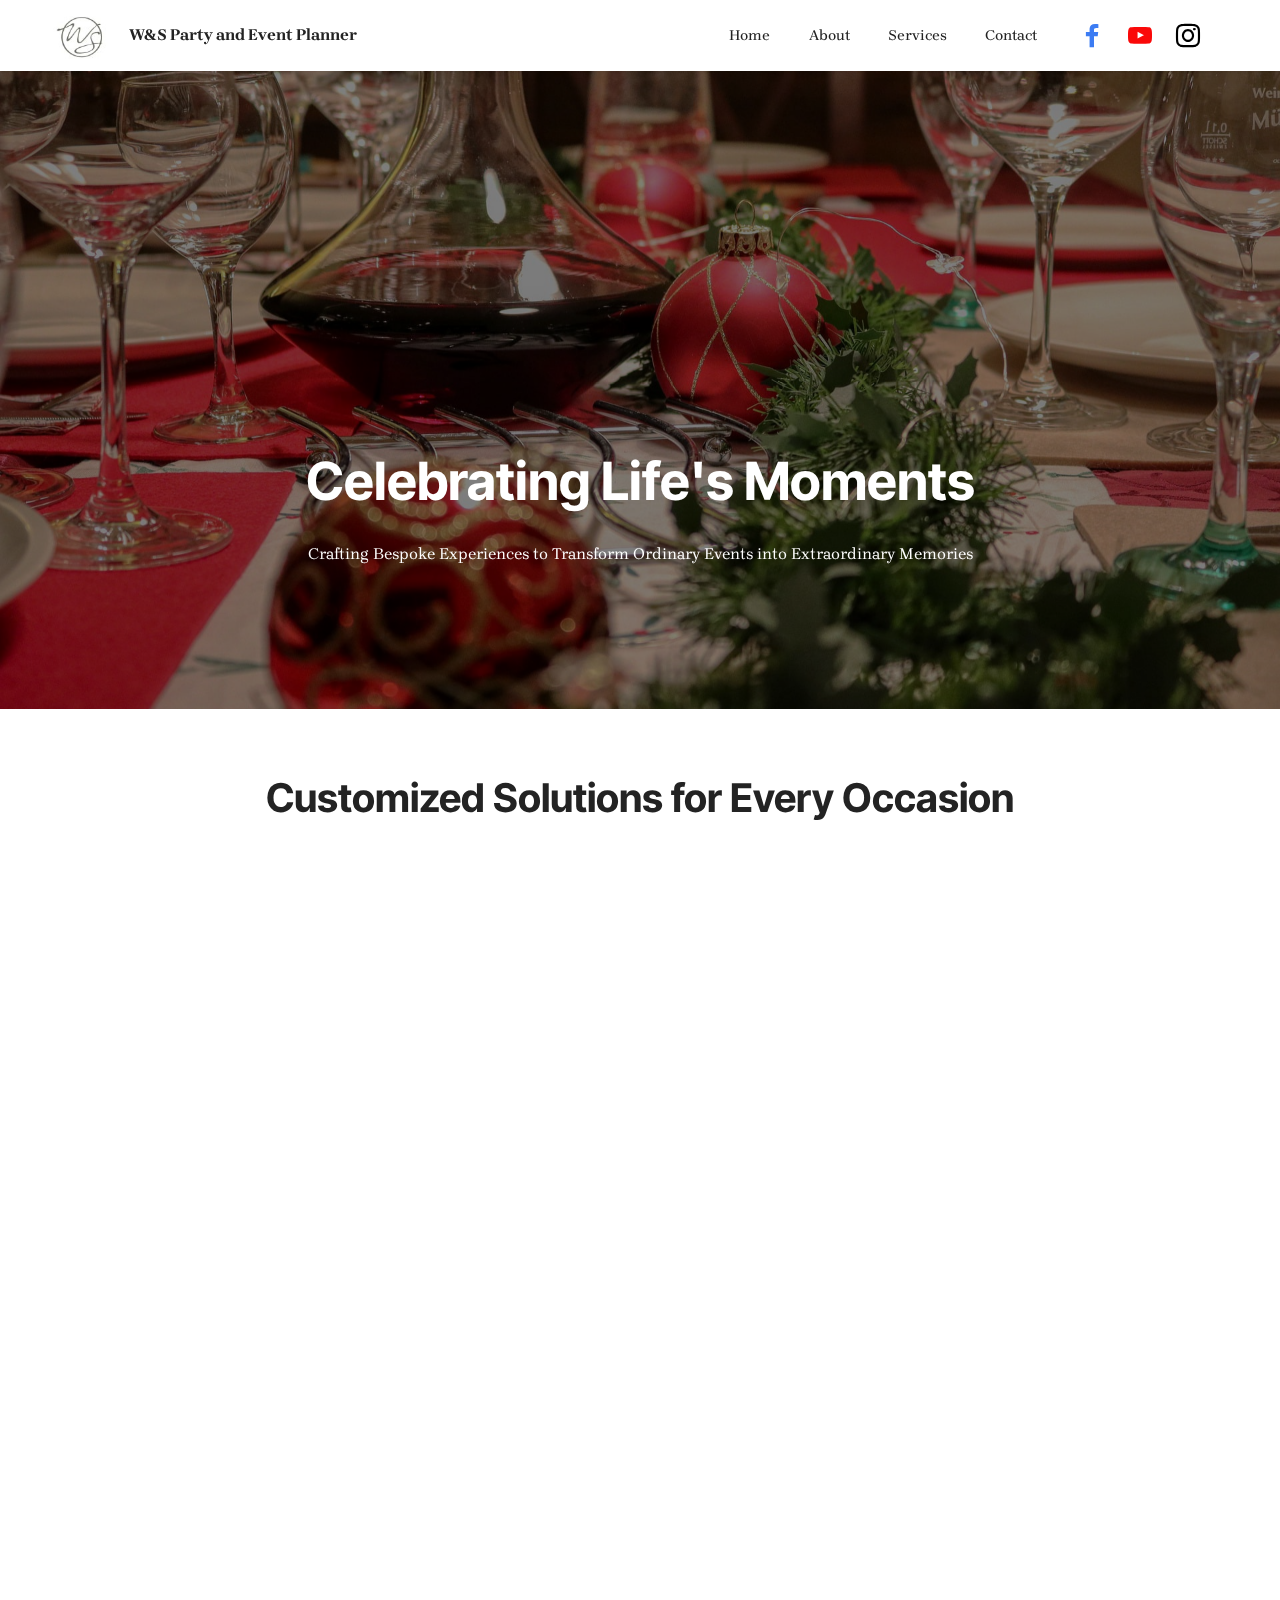
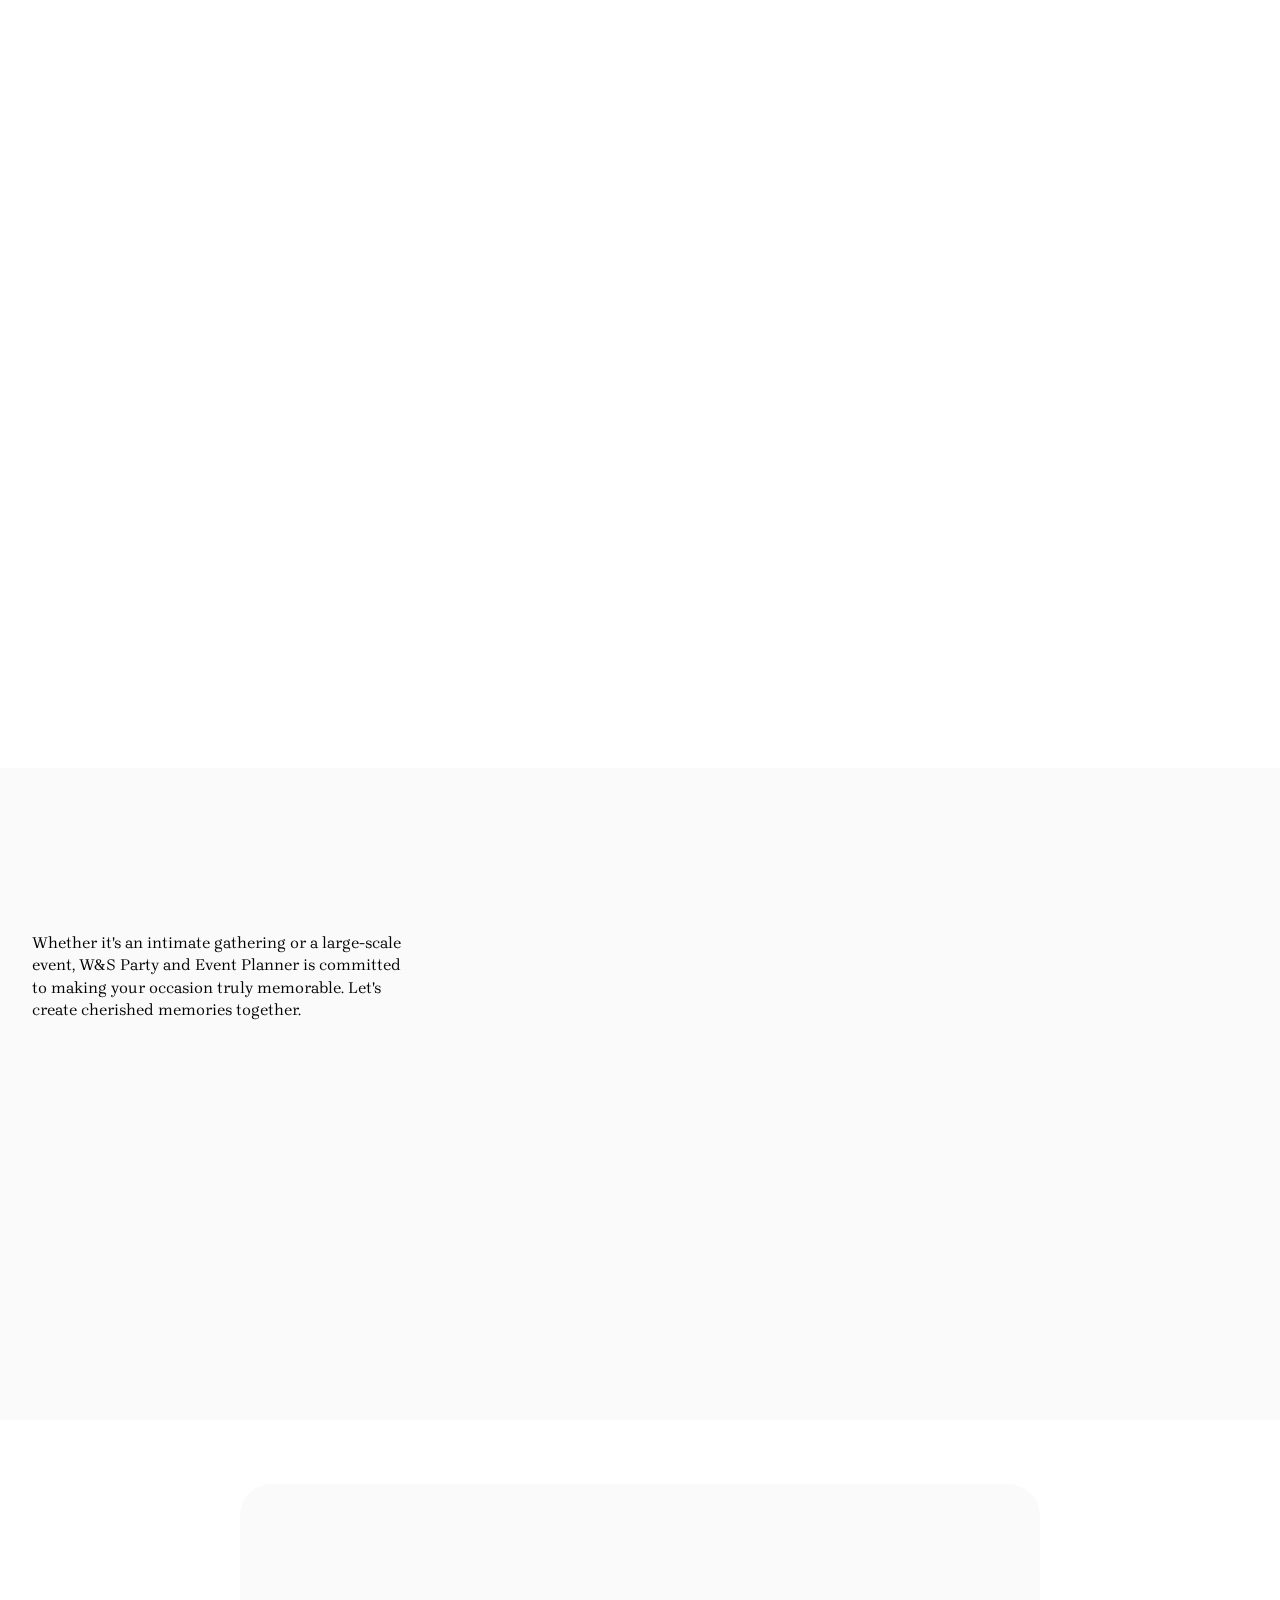
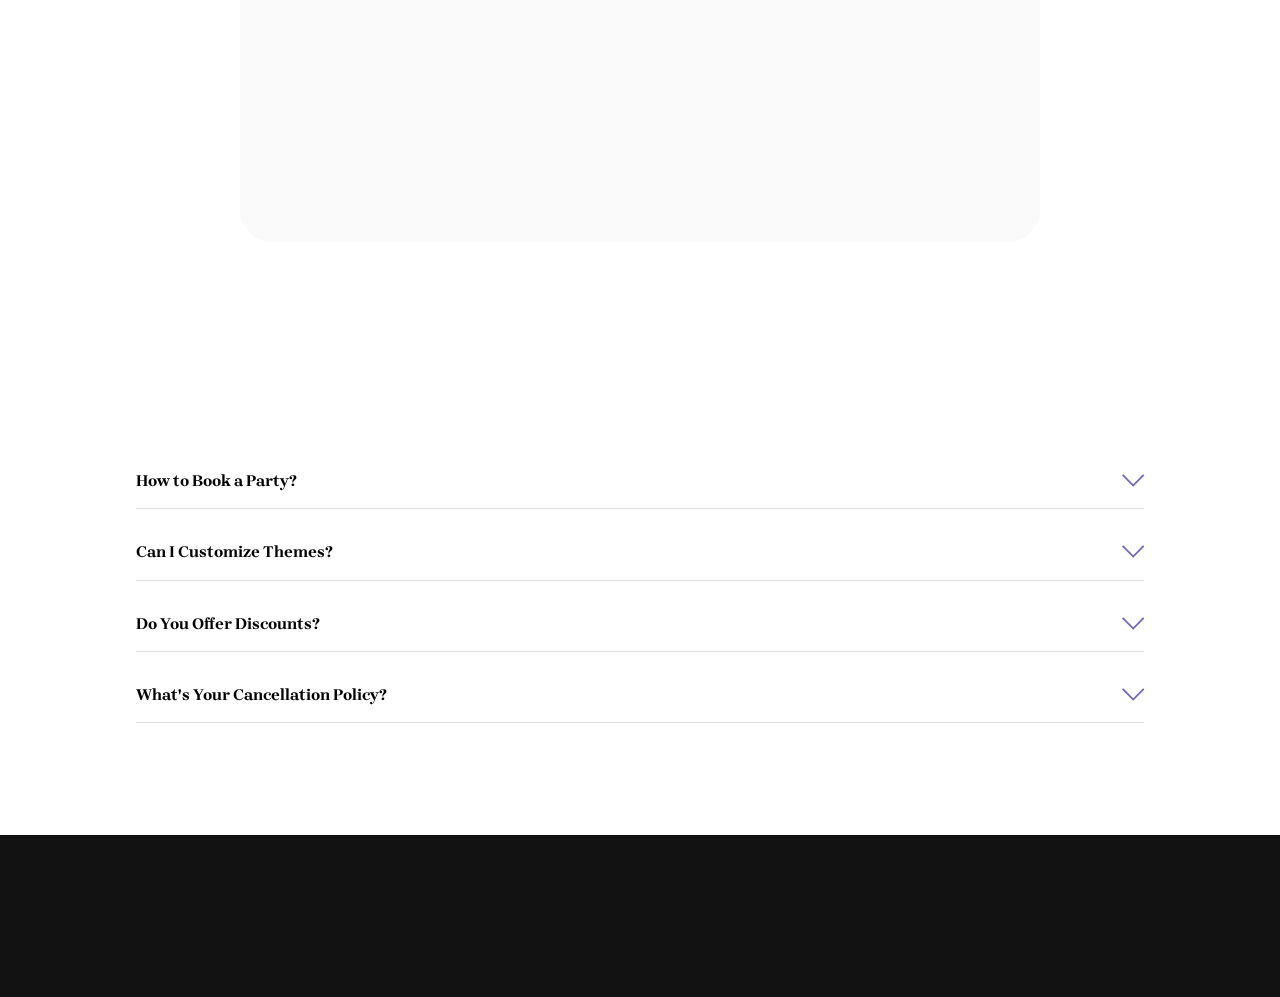
<file: index.html>
<!DOCTYPE html>
<html  >
<head>
  <!-- Site made with Mobirise Website Builder v5.9.18, https://mobirise.com -->
  <meta charset="UTF-8">
  <meta http-equiv="X-UA-Compatible" content="IE=edge">
  <meta name="generator" content="Mobirise v5.9.18, mobirise.com">
  <meta name="viewport" content="width=device-width, initial-scale=1, minimum-scale=1">
  <link rel="shortcut icon" href="assets/images/logo-108x108.jpeg" type="image/x-icon">
  <meta name="description" content="Premier destination for unforgettable celebrations in Batu Pahat and beyond. Specializing in crafting bespoke experiences that transform ordinary events into extraordinary memories.">
  
  
  <title>W&S Party Event Planner</title>
  <link rel="stylesheet" href="assets/web/assets/mobirise-icons2/mobirise2.css">
  <link rel="stylesheet" href="assets/web/assets/mobirise-icons/mobirise-icons.css">
  <link rel="stylesheet" href="assets/bootstrap/css/bootstrap.min.css">
  <link rel="stylesheet" href="assets/bootstrap/css/bootstrap-grid.min.css">
  <link rel="stylesheet" href="assets/bootstrap/css/bootstrap-reboot.min.css">
  <link rel="stylesheet" href="assets/parallax/jarallax.css">
  <link rel="stylesheet" href="assets/animatecss/animate.css">
  <link rel="stylesheet" href="assets/dropdown/css/style.css">
  <link rel="stylesheet" href="assets/socicon/css/styles.css">
  <link rel="stylesheet" href="assets/theme/css/style.css">
  <link rel="preload" href="https://fonts.googleapis.com/css?family=Inter+Tight:100,200,300,400,500,600,700,800,900,100i,200i,300i,400i,500i,600i,700i,800i,900i&display=swap" as="style" onload="this.onload=null;this.rel='stylesheet'">
  <noscript><link rel="stylesheet" href="https://fonts.googleapis.com/css?family=Inter+Tight:100,200,300,400,500,600,700,800,900,100i,200i,300i,400i,500i,600i,700i,800i,900i&display=swap"></noscript>
  <link rel="preload" href="https://fonts.googleapis.com/css2?family=Brygada+1918:wght@400;700&display=swap&display=swap" as="style" onload="this.onload=null;this.rel='stylesheet'">
  <noscript><link rel="stylesheet" href="https://fonts.googleapis.com/css2?family=Brygada+1918:wght@400;700&display=swap&display=swap"></noscript>
  <link rel="preload" as="style" href="assets/mobirise/css/mbr-additional.css?v=MLXx8B"><link rel="stylesheet" href="assets/mobirise/css/mbr-additional.css?v=MLXx8B" type="text/css">

  
  
  
</head>
<body>
  
  <section data-bs-version="5.1" class="menu menu3 cid-ugwEcWaua6" once="menu" id="menu3-e">
    
    <nav class="navbar navbar-dropdown navbar-expand-lg">
        <div class="container">
            <div class="navbar-brand">
                <span class="navbar-logo">
                    <a href="index.html">
                        <img src="assets/images/logo-108x108.jpeg" alt="logo" style="height: 3rem;">
                    </a>
                </span>
                <span class="navbar-caption-wrap"><a class="navbar-caption text-black text-primary display-7" href="index.html">W&amp;S Party and Event Planner</a></span>
            </div>
            <button class="navbar-toggler" type="button" data-toggle="collapse" data-bs-toggle="collapse" data-target="#navbarSupportedContent" data-bs-target="#navbarSupportedContent" aria-controls="navbarNavAltMarkup" aria-expanded="false" aria-label="Toggle navigation">
                <div class="hamburger">
                    <span></span>
                    <span></span>
                    <span></span>
                    <span></span>
                </div>
            </button>
            <div class="collapse navbar-collapse" id="navbarSupportedContent">
                <ul class="navbar-nav nav-dropdown nav-right" data-app-modern-menu="true"><li class="nav-item"><a class="nav-link link text-black text-primary display-4" href="index.html">Home</a></li><li class="nav-item"><a class="nav-link link text-black text-primary display-4" href="about.html#header17-1m">
                            About</a></li>
                    <li class="nav-item"><a class="nav-link link text-black text-primary display-4" href="services.html#header17-1l">
                            Services</a></li>
                    <li class="nav-item"><a class="nav-link link text-black text-primary display-4" href="contact.html#header17-1k">Contact</a></li></ul>
                <div class="icons-menu">
                    <a class="iconfont-wrapper" href="index.html" target="_blank">
                        <span class="p-2 mbr-iconfont socicon-facebook socicon" style="color: rgb(60, 124, 243); fill: rgb(60, 124, 243);"></span>
                    </a>
                    <a class="iconfont-wrapper" href="index.html" target="_blank">
                        <span class="p-2 mbr-iconfont socicon-youtube socicon" style="color: rgb(250, 9, 9); fill: rgb(250, 9, 9);"></span>
                    </a>
                    <a class="iconfont-wrapper" href="index.html" target="_blank">
                        <span class="p-2 mbr-iconfont socicon-instagram socicon"></span>
                    </a>
                    
                </div>
                
            </div>
        </div>
    </nav>
</section>

<section data-bs-version="5.1" class="header16 cid-uh4iyIqbio mbr-parallax-background" id="header17-1j">
  
  <div class="mbr-overlay" style="opacity: 0.5; background-color: rgb(0, 0, 0);"></div>
  <div class="container">
    <div class="row">
      <div class="content-wrap col-12 col-md-12">
        <h1 class="mbr-section-title mbr-fonts-style mbr-white mb-4 display-1">
          <strong><br></strong><strong><br></strong><br><strong>Celebrating&nbsp;</strong><strong>Life's Moments</strong></h1>
        
        <p class="mbr-fonts-style mbr-text mbr-white mb-4 display-7">Crafting Bespoke Experiences to Transform Ordinary Events into Extraordinary Memories</p>
        
      </div>
    </div>
  </div>
</section>

<section data-bs-version="5.1" class="features3 cid-ugwEtWtciM" id="features3-g">
    
    
    <div class="container">
        <div class="mbr-section-head">
            <h4 class="mbr-section-title mbr-fonts-style align-center mb-0 display-2"><strong>Customized Solutions for Every Occasion</strong></h4>
            
        </div>
        <div class="row mt-4">
            <div class="item features-image сol-12 col-md-6 col-lg-4">
                <div class="item-wrapper">
                    <div class="item-img">
                        <img src="assets/images/creative-themes-609x457.jpg" alt="Mobirise Website Builder">
                    </div>
                    <div class="item-content">
                        <h5 class="item-title mbr-fonts-style display-7"><strong>Creative Themes</strong></h5>
                        
                        <p class="mbr-text mbr-fonts-style mt-3 display-7">From fairytale fantasies to superhero showdowns, we bring your party visions to life!</p>
                    </div>
                    
                </div>
            </div>
            <div class="item features-image сol-12 col-md-6 col-lg-4">
                <div class="item-wrapper">
                    <div class="item-img">
                        <img src="assets/images/expert-team-609x457.jpg" alt="Mobirise Website Builder">
                    </div>
                    <div class="item-content">
                        <h5 class="item-title mbr-fonts-style display-7"><strong>Expert Team</strong></h5>
                        
                        <p class="mbr-text mbr-fonts-style mt-3 display-7">Our seasoned professionals ensure every detail is perfect for your special event.</p>
                    </div>
                    
                </div>
            </div>
            <div class="item features-image сol-12 col-md-6 col-lg-4">
                <div class="item-wrapper">
                    <div class="item-img">
                        <img src="assets/images/moments-725x544.jpg" alt="Mobirise Website Builder">
                    </div>
                    <div class="item-content">
                        <h5 class="item-title mbr-fonts-style display-7"><strong>Memorable Moments</strong></h5>
                        
                        <p class="mbr-text mbr-fonts-style mt-3 display-7">We create unforgettable memories that you and your guests will cherish forever.<br></p>
                    </div>
                    
                </div>
            </div>
        </div>
    </div>
</section>

<section data-bs-version="5.1" class="header12 cid-ugwKZJNC5C" id="header12-s">
  
  

  <div class="text-center container">
    <div class="row mb-4 justify-content-center">
      <div class="col-12 col-md-8">
        <img class="w-100" src="assets/images/mbr-1472x1034.jpg" alt="Mobirise Website Builder">
      </div>
    </div>
    <div class="row justify-content-center">
      <div class="col-md-12 content-head">
        <h1 class="mbr-section-title mbr-fonts-style mb-4 display-2"><strong>W&amp;S Party and Event Planner</strong></h1>
        <p class="mbr-text mbr-fonts-style mb-4 display-7">
          Welcome to W&amp;S Party and Event Planner, your premier destination for creating unforgettable celebrations in Johor and beyond. We specialize in crafting bespoke experiences that transform ordinary events into extraordinary memories.
        </p>
        <div class="mbr-section-btn mt-4"><a class="btn btn-black display-7" href="about.html#article01-11">Read More</a></div>
      </div>
    </div>
  </div>
</section>

<section data-bs-version="5.1" class="features037 cid-ugwFFu9LUV" id="features037-j">
	
	
	
	<div class="container">
		<div class="row justify-content-center">
			<div class="col-lg-4">
				<div class="col-12 col-md-12">
					<h5 class="mbr-section-title mbr-fonts-style mt-0 mb-4 display-2"><strong>Exclusive Plans</strong></h5>
					<h6 class="mbr-section-subtitle mbr-fonts-style mt-0 mb-4 display-7">Whether it's an intimate gathering or a large-scale event, W&amp;S Party and Event Planner is committed to making your occasion truly memorable. Let's create cherished memories together.</h6>
					<div class="mbr-section-btn item-footer mt-3 main-button"><a href="contact.html#contacts3-1i" class="btn item-btn btn-black display-7">Book Now</a></div>
				</div>
			</div>

			<div class="col-lg-8 side-features">
				<div class="item features-without-image col-12 col-md-12 col-lg-6 item-mb active">
					<div class="item-wrapper">
						<div class="item-content align-left">
							
							<h5 class="card-title mbr-fonts-style display-5"><strong>Birthday Party Celebration</strong></h5>
							<p class="card-text mbr-fonts-style display-7">
								<br>Customized themes for the wildest birthday parties you can imagine!</p>
							
						</div>

					</div>
				</div>
				<div class="item features-without-image col-12 col-md-12 col-lg-6 item-mb">
					<div class="item-wrapper">
						<div class="item-content align-left">
							
							<h5 class="card-title mbr-fonts-style display-5"><strong>Wedding &amp; Proposal Surprises</strong><strong><br></strong></h5>
							<p class="card-text mbr-fonts-style display-7">
								<br>Surprise proposals and dream weddings made magical by our expert team.</p>
							
						</div>

					</div>
				</div>
				<div class="item features-without-image col-12 col-md-12 col-lg-6 item-mb">
					<div class="item-wrapper">
						<div class="item-content align-left">
							
							<h5 class="card-title mbr-fonts-style display-5"><strong>Corporate Event Planning</strong></h5>
							<p class="card-text mbr-fonts-style display-7">
							<br>Elevate your corporate events with our professional touch and innovative ideas.</p>

							
						</div>

					</div>
				</div>
				<div class="item features-without-image col-12 col-md-12 col-lg-6 item-mb">
					<div class="item-wrapper">
						<div class="item-content align-left">
							
							<h5 class="card-title mbr-fonts-style display-5"><strong>Balloon Rental Services</strong></h5>
							<p class="card-text mbr-fonts-style display-7">
								<br><br>Add a pop of fun to any occasion with our vibrant balloon rental services.</p>

							
						</div>

					</div>
				</div>

			</div>
		</div>
	</div>
</section>

<section data-bs-version="5.1" class="header14 cid-ugAI8QMYII mbr-parallax-background" id="header14-v">
	

	
	<div class="mbr-overlay" style="opacity: 0.3; background-color: rgb(255, 255, 255);"></div>
	<div class="container">
		<div class="row justify-content-center">
			<div class="card col-12 col-md-12 col-lg-8">
				<div class="card-wrapper">
					<div class="card-box align-center">
						<h1 class="card-title mbr-fonts-style mb-4 display-2"><strong>Latest Buzz &amp; Happenings</strong></h1>
						<p class="mbr-text mbr-fonts-style mb-4 display-7">
							From dazzling birthday celebrations to corporate extravaganzas, our gallery keeps you updated on the hottest trends, insider tips, and real-life success stories.
						</p>
						<div class="mbr-section-btn mt-4"><a class="btn btn-black display-7" href="about.html#features06-12">Read More</a></div>
					</div>
				</div>
			</div>
		</div>
	</div>
</section>

<section data-bs-version="5.1" class="content17 cid-ugwGotLccc" id="content17-m">

    

    
    
    
    <div class="container">
        
            <div class="row justify-content-center">
                <div class="col-12 col-md-10">
                    <div class="section-head align-center mb-4">
                        <h3 class="mbr-section-title mb-0 mbr-fonts-style display-2"><strong>Got Questions? We Have Answers!</strong></h3>
                        
                    </div>
                    
                    <div id="bootstrap-toggle" class="toggle-panel accordionStyles tab-content">
                        <div class="card mb-3">
                            <div class="card-header" role="tab" id="headingOne">
                                <a role="button" class="collapsed panel-title text-black" data-toggle="collapse" data-bs-toggle="collapse" data-core="" href="#collapse1_13" aria-expanded="false" aria-controls="collapse1">
                                    <h6 class="panel-title-edit mbr-fonts-style mb-0 display-7"><strong>How to Book a Party?</strong></h6>
                                    <span class="sign mbr-iconfont mbri-arrow-down"></span>
                                </a>
                            </div>
                            <div id="collapse1_13" class="panel-collapse noScroll collapse" role="tabpanel" aria-labelledby="headingOne">
                                <div class="panel-body">
                                    <p class="mbr-fonts-style panel-text display-7">Simply give us a call or fill out our online form to kickstart your celebration journey with us!</p>
                                </div>
                            </div>
                        </div>
                        <div class="card mb-3">
                            <div class="card-header" role="tab" id="headingTwo">
                                <a role="button" class="collapsed panel-title text-black" data-toggle="collapse" data-bs-toggle="collapse" data-core="" href="#collapse2_13" aria-expanded="false" aria-controls="collapse2">
                                    <h6 class="panel-title-edit mbr-fonts-style mb-0 display-7"><strong>Can I Customize Themes?</strong></h6>
                                    <span class="sign mbr-iconfont mbri-arrow-down"></span>
                                </a>

                            </div>
                            <div id="collapse2_13" class="panel-collapse noScroll collapse" role="tabpanel" aria-labelledby="headingTwo">
                                <div class="panel-body">
                                    <p class="mbr-fonts-style panel-text display-7">Absolutely! We love turning your wildest party ideas into reality. Let's get creative together!</p>
                                </div>
                            </div>
                        </div>
                        <div class="card mb-3">
                            <div class="card-header" role="tab" id="headingThree">
                                <a role="button" class="collapsed panel-title text-black" data-toggle="collapse" data-bs-toggle="collapse" data-core="" href="#collapse3_13" aria-expanded="false" aria-controls="collapse3">
                                    <h6 class="panel-title-edit mbr-fonts-style mb-0 display-7"><strong>Do You Offer Discounts?</strong></h6>
                                    <span class="sign mbr-iconfont mbri-arrow-down"></span>
                                </a>
                            </div>
                            <div id="collapse3_13" class="panel-collapse noScroll collapse" role="tabpanel" aria-labelledby="headingThree">
                                <div class="panel-body">
                                    <p class="mbr-fonts-style panel-text display-7">We occasionally run special promotions, so keep an eye out on our website and social media for exciting deals!</p>
                                </div>
                            </div>
                        </div>
                        <div class="card mb-3">
                            <div class="card-header" role="tab" id="headingThree">
                                <a role="button" class="collapsed panel-title text-black" data-toggle="collapse" data-bs-toggle="collapse" data-core="" href="#collapse4_13" aria-expanded="false" aria-controls="collapse4">
                                    <h6 class="panel-title-edit mbr-fonts-style mb-0 display-7"><strong>What's Your Cancellation Policy?</strong></h6>
                                    <span class="sign mbr-iconfont mbri-arrow-down"></span>
                                </a>
                            </div>
                            <div id="collapse4_13" class="panel-collapse noScroll collapse" role="tabpanel" aria-labelledby="headingThree">
                                <div class="panel-body">
                                    <p class="mbr-fonts-style panel-text display-7">
                                       We understand that plans can change. Contact us as soon as possible, and we'll work something out for you!</p>
                                </div>
                            </div>
                        </div>
                        
                        
                    </div>
                </div>
            </div>
        </div>
</section>

<section data-bs-version="5.1" class="footer3 cid-ugwGzBisDf" once="footers" id="footer3-n">

    

    

    <div class="container">
        <div class="media-container-row align-center mbr-white">
            <div class="row row-links">
                <ul class="foot-menu">
                    
                    
                    
                    
                    
                <li class="foot-menu-item mbr-fonts-style display-7">Home</li><li class="foot-menu-item mbr-fonts-style display-7">About</li><li class="foot-menu-item mbr-fonts-style display-7">Services</li><li class="foot-menu-item mbr-fonts-style display-7">Contact</li><li class="foot-menu-item mbr-fonts-style display-7">Contact</li></ul>
            </div>
            <div class="row social-row">
                <div class="social-list align-right pb-2">
                    
                    
                    
                    
                    
                    
                <div class="soc-item">
                        <a href="index.html" target="_blank">
                            <span class="mbr-iconfont mbr-iconfont-social socicon-instagram socicon"></span>
                        </a>
                    </div><div class="soc-item">
                        <a href="index.html" target="_blank">
                            <span class="mbr-iconfont mbr-iconfont-social socicon-facebook socicon"></span>
                        </a>
                    </div><div class="soc-item">
                        <a href="index.html" target="_blank">
                            <span class="mbr-iconfont mbr-iconfont-social socicon-youtube socicon"></span>
                        </a>
                    </div></div>
            </div>
            <div class="row row-copirayt">
                <p class="mbr-text mb-0 mbr-fonts-style mbr-white align-center display-7">
                    © 2024 W&amp;S Party and Event Planner.&nbsp; All Rights Reserved.
                </p>
            </div>
        </div>
    </div>
</section>
	<script src="assets/bootstrap/js/bootstrap.bundle.min.js"></script>  
	<script src="assets/parallax/jarallax.js"></script> 
	<script src="assets/smoothscroll/smooth-scroll.js"></script>  
	<script src="assets/ytplayer/index.js"></script>  
	<script src="assets/dropdown/js/navbar-dropdown.js"></script>  
	<script src="assets/mbr-switch-arrow/mbr-switch-arrow.js"></script>  
	<script src="assets/theme/js/script.js"></script>  
  
  
 <div id="scrollToTop" class="scrollToTop mbr-arrow-up"><a style="text-align: center;"><i class="mbr-arrow-up-icon mbr-arrow-up-icon-cm cm-icon cm-icon-smallarrow-up"></i></a></div>
    <input name="animation" type="hidden">
  </body>
</html>
</file>
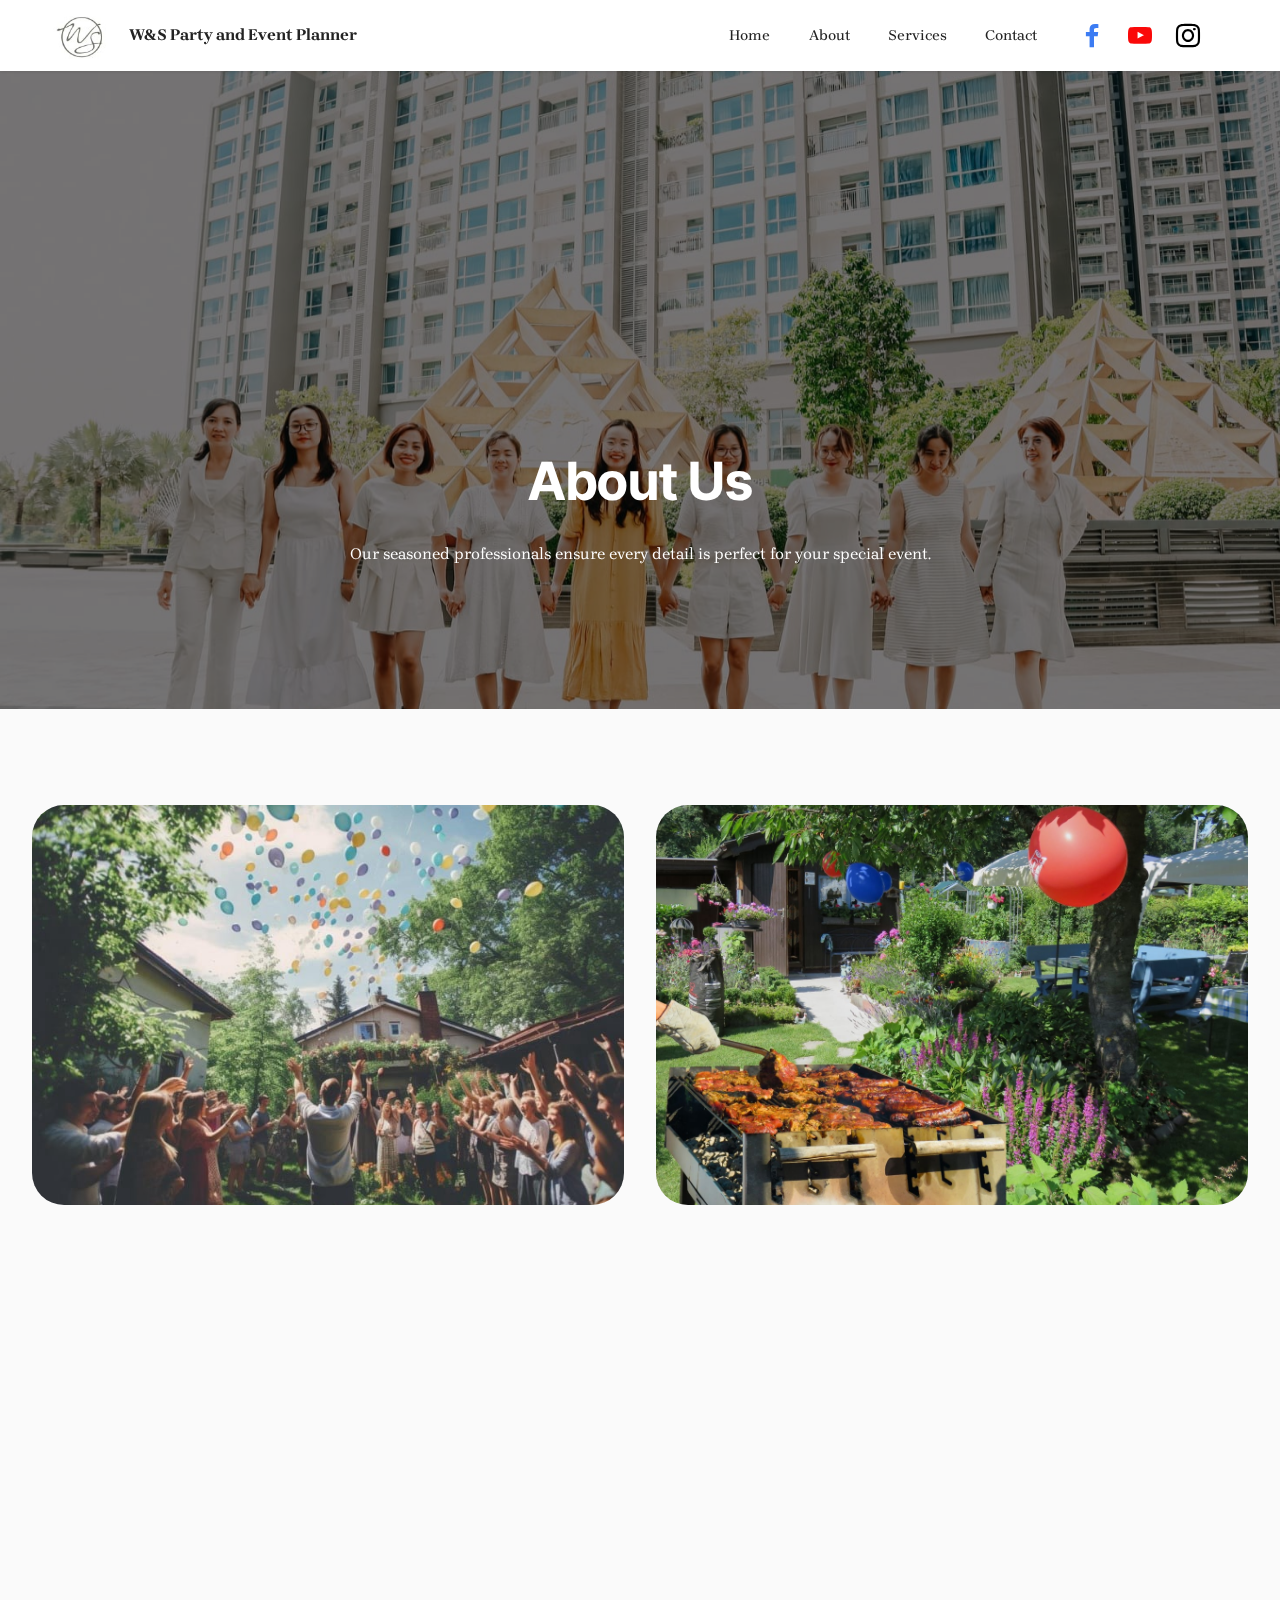
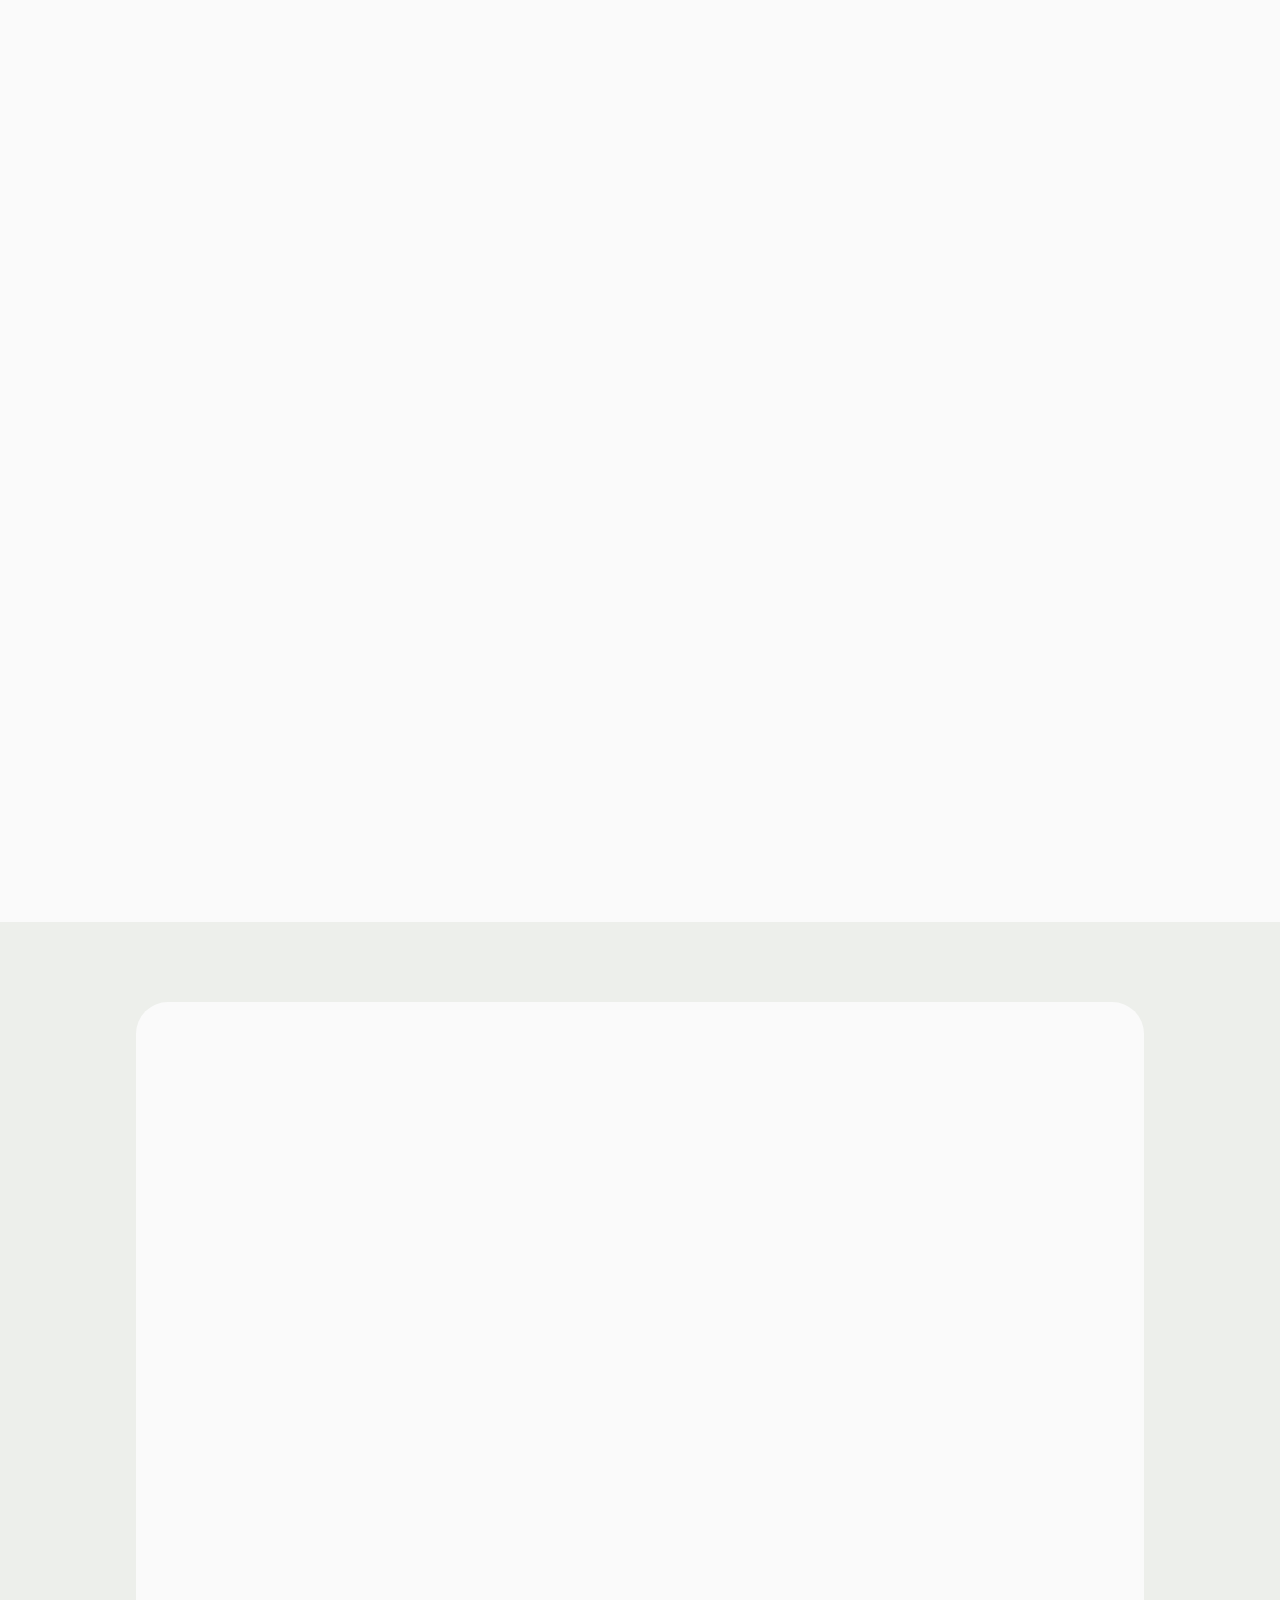
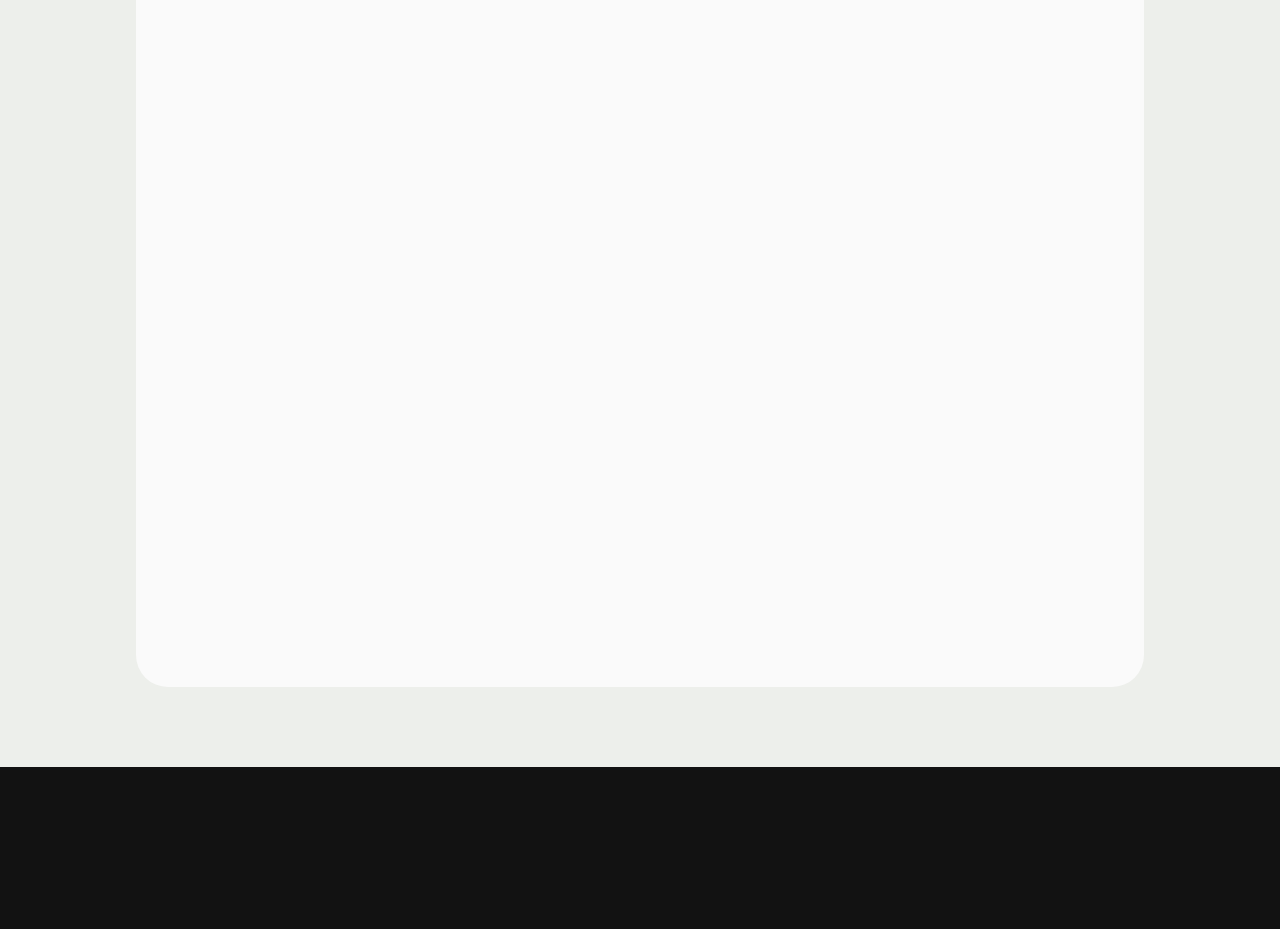
<file: about.html>
<!DOCTYPE html>
<html  >
<head>
  <!-- Site made with Mobirise Website Builder v5.9.18, https://mobirise.com -->
  <meta charset="UTF-8">
  <meta http-equiv="X-UA-Compatible" content="IE=edge">
  <meta name="generator" content="Mobirise v5.9.18, mobirise.com">
  <meta name="viewport" content="width=device-width, initial-scale=1, minimum-scale=1">
  <link rel="shortcut icon" href="assets/images/logo-108x108.jpeg" type="image/x-icon">
  <meta name="description" content="Premier destination for unforgettable celebrations in Batu Pahat and beyond. Specializing in crafting bespoke experiences that transform ordinary events into extraordinary memories.">
  
  
  <title>About | W&S Party Event Planner</title>
  <link rel="stylesheet" href="assets/bootstrap/css/bootstrap.min.css">
  <link rel="stylesheet" href="assets/bootstrap/css/bootstrap-grid.min.css">
  <link rel="stylesheet" href="assets/bootstrap/css/bootstrap-reboot.min.css">
  <link rel="stylesheet" href="assets/parallax/jarallax.css">
  <link rel="stylesheet" href="assets/animatecss/animate.css">
  <link rel="stylesheet" href="assets/dropdown/css/style.css">
  <link rel="stylesheet" href="assets/socicon/css/styles.css">
  <link rel="stylesheet" href="assets/theme/css/style.css">
  <link rel="preload" href="https://fonts.googleapis.com/css?family=Inter+Tight:100,200,300,400,500,600,700,800,900,100i,200i,300i,400i,500i,600i,700i,800i,900i&display=swap" as="style" onload="this.onload=null;this.rel='stylesheet'">
  <noscript><link rel="stylesheet" href="https://fonts.googleapis.com/css?family=Inter+Tight:100,200,300,400,500,600,700,800,900,100i,200i,300i,400i,500i,600i,700i,800i,900i&display=swap"></noscript>
  <link rel="preload" href="https://fonts.googleapis.com/css2?family=Brygada+1918:wght@400;700&display=swap&display=swap" as="style" onload="this.onload=null;this.rel='stylesheet'">
  <noscript><link rel="stylesheet" href="https://fonts.googleapis.com/css2?family=Brygada+1918:wght@400;700&display=swap&display=swap"></noscript>
  <link rel="preload" as="style" href="assets/mobirise/css/mbr-additional.css?v=sbdeSp"><link rel="stylesheet" href="assets/mobirise/css/mbr-additional.css?v=sbdeSp" type="text/css">

  
  
  
</head>
<body>
  
  <section data-bs-version="5.1" class="menu menu3 cid-ugwEcWaua6" once="menu" id="menu3-y">
    
    <nav class="navbar navbar-dropdown navbar-expand-lg">
        <div class="container">
            <div class="navbar-brand">
                <span class="navbar-logo">
                    <a href="index.html">
                        <img src="assets/images/logo-108x108.jpeg" alt="logo" style="height: 3rem;">
                    </a>
                </span>
                <span class="navbar-caption-wrap"><a class="navbar-caption text-black text-primary display-7" href="index.html">W&amp;S Party and Event Planner</a></span>
            </div>
            <button class="navbar-toggler" type="button" data-toggle="collapse" data-bs-toggle="collapse" data-target="#navbarSupportedContent" data-bs-target="#navbarSupportedContent" aria-controls="navbarNavAltMarkup" aria-expanded="false" aria-label="Toggle navigation">
                <div class="hamburger">
                    <span></span>
                    <span></span>
                    <span></span>
                    <span></span>
                </div>
            </button>
            <div class="collapse navbar-collapse" id="navbarSupportedContent">
                <ul class="navbar-nav nav-dropdown nav-right" data-app-modern-menu="true"><li class="nav-item"><a class="nav-link link text-black text-primary display-4" href="index.html">Home</a></li><li class="nav-item"><a class="nav-link link text-black text-primary display-4" href="about.html#header17-1m">
                            About</a></li>
                    <li class="nav-item"><a class="nav-link link text-black text-primary display-4" href="services.html#header17-1l">
                            Services</a></li>
                    <li class="nav-item"><a class="nav-link link text-black text-primary display-4" href="contact.html#header17-1k">Contact</a></li></ul>
                <div class="icons-menu">
                    <a class="iconfont-wrapper" href="index.html" target="_blank">
                        <span class="p-2 mbr-iconfont socicon-facebook socicon" style="color: rgb(60, 124, 243); fill: rgb(60, 124, 243);"></span>
                    </a>
                    <a class="iconfont-wrapper" href="index.html" target="_blank">
                        <span class="p-2 mbr-iconfont socicon-youtube socicon" style="color: rgb(250, 9, 9); fill: rgb(250, 9, 9);"></span>
                    </a>
                    <a class="iconfont-wrapper" href="index.html" target="_blank">
                        <span class="p-2 mbr-iconfont socicon-instagram socicon"></span>
                    </a>
                    
                </div>
                
            </div>
        </div>
    </nav>
</section>

<section data-bs-version="5.1" class="header16 cid-uh4juEJZHz mbr-parallax-background" id="header17-1m">
  
  <div class="mbr-overlay" style="opacity: 0.5; background-color: rgb(0, 0, 0);"></div>
  <div class="container">
    <div class="row">
      <div class="content-wrap col-12 col-md-12">
        <h1 class="mbr-section-title mbr-fonts-style mbr-white mb-4 display-1">
          <strong><br></strong><strong><br></strong><br><strong>About Us</strong></h1>
        
        <p class="mbr-fonts-style mbr-text mbr-white mb-4 display-7">Our seasoned professionals ensure every detail is perfect for your special event.</p>
        
      </div>
    </div>
  </div>
</section>

<section data-bs-version="5.1" class="start article01 cid-ugAR47u9Zg" id="article01-11">
	

	
	
	<div class="container">
		<div class="row justify-content-center">
			<div class="card col-md-12 col-lg-12">
				<div class="card-wrapper">
					<div class="row">
						<div class="image-wrapper col-12 col-sm-6 justify-content-center">
							<img src="assets/images/moments-725x544.jpg" alt="Mobirise Website Builder">
						</div>
						<div class="image-wrapper col-12 col-sm-6 justify-content-center">
							<img src="assets/images/mbr-1256x864.jpg" alt="Mobirise Website Builder">
						</div>
					</div>

					<div class="card-box align-left mb-3 card-content-text">
						<h4 class="card-title mbr-fonts-style mbr-white mb-0 display-5">
							<strong>Our Story</strong></h4>
						<p class="mbr-text mbr-fonts-style mt-3 mb-0 display-7">Welcome to <strong>W&amp;S Party and Event Planner</strong>, your premier destination for creating unforgettable celebrations in <strong>Batu Pahat, Johor</strong> and beyond. We specialize in crafting bespoke experiences that transform ordinary events into extraordinary memories.
<br>
<br>At W&amp;S Party and Event Planner, we believe in the power of celebration. Whether you're planning a grand opening, a milestone birthday, a baby shower, or a romantic proposal, we are here to bring your vision to life with creativity and precision. Our dedicated team of event professionals is committed to delivering excellence in every detail, ensuring that your special occasion is nothing short of spectacular.
<br>
<br>We've had the honor of collaborating with prestigious clients like Hong Leong Bank, Batu Pahat branch. Our expertise shines through in events like their Chinese New Year celebrations, where we've consistently delivered excellence and joy.</p>
						
					</div>
				</div>
			</div>
		</div>
	</div>
</section>

<section data-bs-version="5.1" class="features6 start cid-ugARjTtqEM" id="features06-12">
	
	
	<div class="container">
		<div class="row justify-content-center">
			<div class="col-12 content-head">
				<div class="mbr-section-head mb-5">
					<h4 class="mbr-section-title mbr-fonts-style align-center mb-0 display-2">
						<strong>Gallery</strong></h4>
					
					
				</div>
			</div>
		</div>
		<div class="row">
			<div class="item features-image col-12 col-md-6 col-lg-4">
				<div class="item-wrapper">
					<div class="item-img">
						<img src="assets/images/gallery01.jpg" alt="Mobirise Website Builder">
					</div>
					<div class="item-content">
						<h5 class="item-title mbr-fonts-style display-5">
							<strong>Facebook</strong></h5>
						
						<div class="mbr-section-btn item-footer"><a href="" class="btn item-btn btn-black display-7">Read More</a></div>
					</div>
				</div>
			</div>
			<div class="item features-image col-12 col-md-6 col-lg-4">
				<div class="item-wrapper">
					<div class="item-img">
						<img src="assets/images/gallery02.jpg" alt="Mobirise Website Builder">
					</div>
					<div class="item-content">
						<h5 class="item-title mbr-fonts-style display-5">
							<strong>Instagram</strong></h5>
						
						<div class="mbr-section-btn item-footer"><a href="" class="btn item-btn btn-black display-7">Read More</a></div>
					</div>
				</div>
			</div>
			<div class="item features-image col-12 col-md-6 col-lg-4">
				<div class="item-wrapper">
					<div class="item-img">
						<img src="assets/images/gallery04.jpg" alt="Mobirise Website Builder">
					</div>
					<div class="item-content">
						<h5 class="item-title mbr-fonts-style display-5">
							<strong>YouTube</strong></h5>
						
						<div class="mbr-section-btn item-footer"><a href="" class="btn item-btn btn-black display-7">Read More</a></div>
					</div>
				</div>
			</div>
		</div>
	</div>
</section>

<section data-bs-version="5.1" class="timeline04 cid-ugARuEA5HF" id="timeline04-13">
  

  
  
  <div class="container">
    <div class="row justify-content-center">
      <div class="card col-md-12 col-lg-10">
        <div class="card-wrapper">
          <div class="row justify-content-center">
            <div class="col-12 mb-5 content-head">
              <h3 class="card-title mbr-fonts-style mbr-white mt-3 display-2">
                <strong>Timeline</strong></h3>
              
            </div>
          </div>
          <div class="card-box">
            <div class="row justify-content-center item features-without-image mb-5">
              <div class="col-12 col-lg-2">
                <h5 class="mbr-card-title mbr-fonts-style mt-0 mb-3 display-7">
                  2024</h5>
              </div>
              <div class="col-12 col-lg-4">
                <h6 class="mbr-card-subtitle mbr-fonts-style mt-0 mb-3 display-7"><strong>HLB CNY Celebration</strong></h6>
              </div>
              <div class="col-md-12 col-lg item-wrapper">
                <p class="mbr-text mbr-fonts-style mt-0 mb-0 display-7">
                  Continuing the tradition with a joyous Chinese New Year celebration, featuring traditional rituals, auspicious decorations, and a festive atmosphere that honored heritage while welcoming the new year.
                </p>
              </div>
            </div>
            <div class="row justify-content-center item features-without-image mb-5">
              <div class="col-12 col-lg-2">
                <h5 class="mbr-card-title mbr-fonts-style mt-0 mb-3 display-7">
                  2023</h5>

              </div>
              <div class="col-12 col-lg-4">
                <h6 class="mbr-card-subtitle mbr-fonts-style mt-0 mb-3 display-7"><strong>HLB Coloring Contest and CNY Celebration</strong></h6>
              </div>
              <div class="col-md-12 col-lg item-wrapper">
                <p class="mbr-text mbr-fonts-style mt-0 mb-0 display-7">
                  A vibrant celebration marking Chinese New Year and fostering creativity with a coloring contest, cultural performances, and festive decorations that brought luck and joy to all attendees.
                </p>
              </div>
            </div>
            <div class="row justify-content-center item features-without-image mb-5">
              <div class="col-12 col-lg-2">
                <h5 class="mbr-card-title mbr-fonts-style mt-0 mb-3 display-7">
                  2021</h5>
              </div>
              <div class="col-12 col-lg-4">
                <h6 class="mbr-card-subtitle mbr-fonts-style mt-0 mb-3 display-7"><strong>Doco Murah Gadget Grand Opening</strong></h6>
              </div>
              <div class="col-md-12 col-lg item-wrapper">
                <p class="mbr-text mbr-fonts-style mt-0 mb-0 display-7">
                  This marks the beginning of the photographer's passion for photography. They acquire their first
                  camera and start capturing moments that inspire them.
                </p>
              </div>
            </div><div class="row justify-content-center item features-without-image mb-5">
              <div class="col-12 col-lg-2">
                <h5 class="mbr-card-title mbr-fonts-style mt-0 mb-3 display-7">
                  2020</h5>
              </div>
              <div class="col-12 col-lg-4">
                <h6 class="mbr-card-subtitle mbr-fonts-style mt-0 mb-3 display-7"><strong>Cowboy Theme Majilis Hi-Tea ELGroup Club Event</strong></h6>
              </div>
              <div class="col-md-12 col-lg item-wrapper">
                <p class="mbr-text mbr-fonts-style mt-0 mb-0 display-7">
                  This marks the beginning of the photographer's passion for photography. They acquire their first
                  camera and start capturing moments that inspire them.
                </p>
              </div>
            </div><div class="row justify-content-center item features-without-image mb-5">
              <div class="col-12 col-lg-2">
                <h5 class="mbr-card-title mbr-fonts-style mt-0 mb-3 display-7">
                  2020</h5>
              </div>
              <div class="col-12 col-lg-4">
                <h6 class="mbr-card-subtitle mbr-fonts-style mt-0 mb-3 display-7"><strong>J&amp;T Express Parit Raja Grand Opening</strong></h6>
              </div>
              <div class="col-md-12 col-lg item-wrapper">
                <p class="mbr-text mbr-fonts-style mt-0 mb-0 display-7">
                  A grand inauguration event showcasing the expansion of J&amp;T Express, featuring ceremonial moments, networking opportunities, and engaging activities that celebrated the local community.
                </p>
              </div>
            </div><div class="row justify-content-center item features-without-image mb-5">
              <div class="col-12 col-lg-2">
                <h5 class="mbr-card-title mbr-fonts-style mt-0 mb-3 display-7">
                  2020</h5>
              </div>
              <div class="col-12 col-lg-4">
                <h6 class="mbr-card-subtitle mbr-fonts-style mt-0 mb-3 display-7"><strong>Mickey and Minnie Theme Birthday Celebration</strong></h6>
              </div>
              <div class="col-md-12 col-lg item-wrapper">
                <p class="mbr-text mbr-fonts-style mt-0 mb-0 display-7">
                  A nostalgic and fun-filled party featuring iconic Disney characters, bespoke decor, and entertainment that transported guests into the magical world of Mickey and Minnie Mouse.
                </p>
              </div>
            </div><div class="row justify-content-center item features-without-image mb-5">
              <div class="col-12 col-lg-2">
                <h5 class="mbr-card-title mbr-fonts-style mt-0 mb-3 display-7">
                  2019</h5>
              </div>
              <div class="col-12 col-lg-4">
                <h6 class="mbr-card-subtitle mbr-fonts-style mt-0 mb-3 display-7"><strong>Baby Shark Birthday Celebration</strong></h6>
              </div>
              <div class="col-md-12 col-lg item-wrapper">
                <p class="mbr-text mbr-fonts-style mt-0 mb-0 display-7">
                  A nostalgic and fun-filled party featuring iconic Disney characters, bespoke decor, and entertainment that transported guests into the magical world of Mickey and Minnie Mouse.
                </p>
              </div>
            </div><div class="row justify-content-center item features-without-image mb-5">
              <div class="col-12 col-lg-2">
                <h5 class="mbr-card-title mbr-fonts-style mt-0 mb-3 display-7">
                  2018</h5>
              </div>
              <div class="col-12 col-lg-4">
                <h6 class="mbr-card-subtitle mbr-fonts-style mt-0 mb-3 display-7"><strong>Unicorn Theme Birthday Celebration</strong></h6>
              </div>
              <div class="col-md-12 col-lg item-wrapper">
                <p class="mbr-text mbr-fonts-style mt-0 mb-0 display-7">
                  A magical birthday bash filled with enchanting decorations, whimsical treats, and vibrant colors to create a dreamy atmosphere for guests of all ages.
                </p>
              </div>
            </div>
          </div>
        </div>
      </div>
    </div>
  </div>
</section>

<section data-bs-version="5.1" class="footer3 cid-ugwGzBisDf" once="footers" id="footer3-z">

    

    

    <div class="container">
        <div class="media-container-row align-center mbr-white">
            <div class="row row-links">
                <ul class="foot-menu">
                    
                    
                    
                    
                    
                <li class="foot-menu-item mbr-fonts-style display-7">Home</li><li class="foot-menu-item mbr-fonts-style display-7">About</li><li class="foot-menu-item mbr-fonts-style display-7">Services</li><li class="foot-menu-item mbr-fonts-style display-7">Contact</li><li class="foot-menu-item mbr-fonts-style display-7">Contact</li></ul>
            </div>
            <div class="row social-row">
                <div class="social-list align-right pb-2">
                    
                    
                    
                    
                    
                    
                <div class="soc-item">
                        <a href="index.html" target="_blank">
                            <span class="mbr-iconfont mbr-iconfont-social socicon-instagram socicon"></span>
                        </a>
                    </div><div class="soc-item">
                        <a href="index.html" target="_blank">
                            <span class="mbr-iconfont mbr-iconfont-social socicon-facebook socicon"></span>
                        </a>
                    </div><div class="soc-item">
                        <a href="index.html" target="_blank">
                            <span class="mbr-iconfont mbr-iconfont-social socicon-youtube socicon"></span>
                        </a>
                    </div></div>
            </div>
            <div class="row row-copirayt">
                <p class="mbr-text mb-0 mbr-fonts-style mbr-white align-center display-7">
                    © 2024 W&amp;S Party and Event Planner.&nbsp; All Rights Reserved.
                </p>
            </div>
        </div>
    </div>
</section>
	<script src="assets/bootstrap/js/bootstrap.bundle.min.js"></script>  
	<script src="assets/parallax/jarallax.js"></script>  
	<script src="assets/smoothscroll/smooth-scroll.js"></script>  
	<script src="assets/ytplayer/index.js"></script>  
	<script src="assets/dropdown/js/navbar-dropdown.js"></script>  
	<script src="assets/theme/js/script.js"></script>  
  
  
 <div id="scrollToTop" class="scrollToTop mbr-arrow-up"><a style="text-align: center;"><i class="mbr-arrow-up-icon mbr-arrow-up-icon-cm cm-icon cm-icon-smallarrow-up"></i></a></div>
    <input name="animation" type="hidden">
  </body>
</html>
</file>
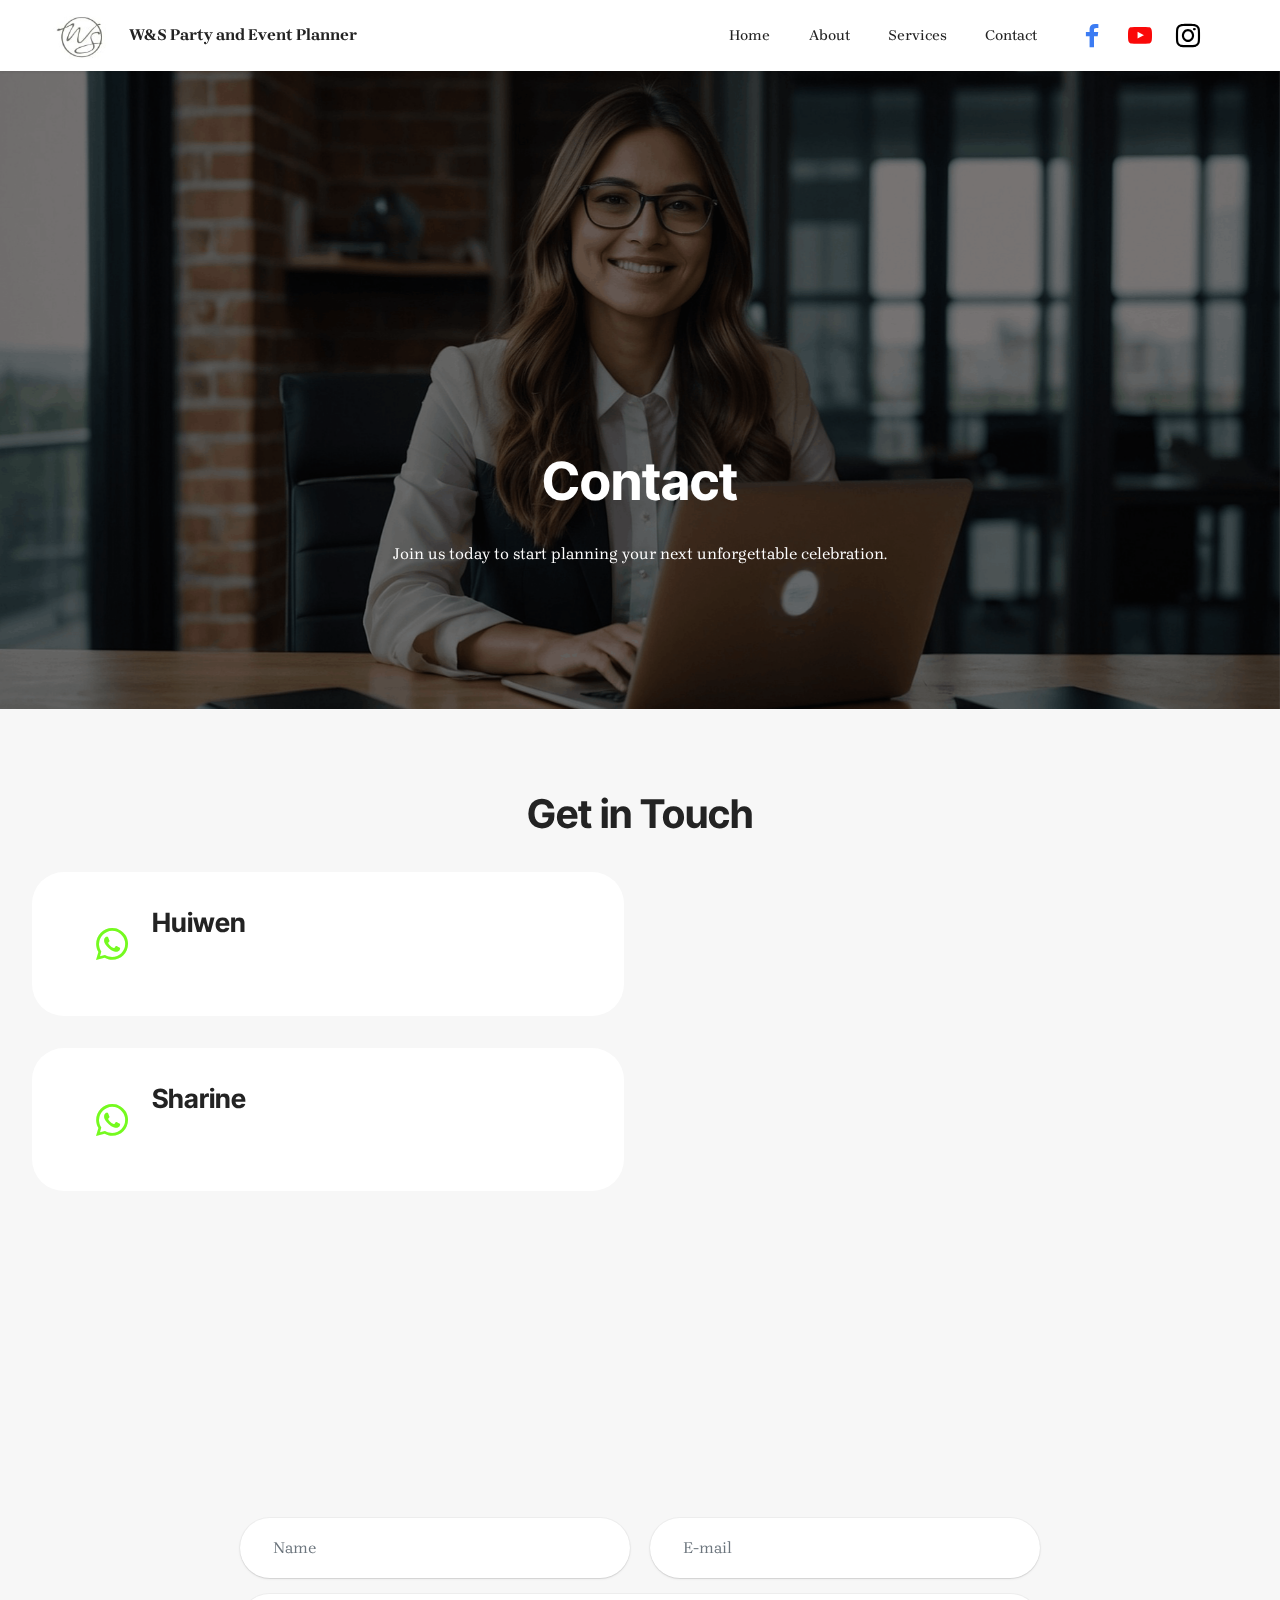
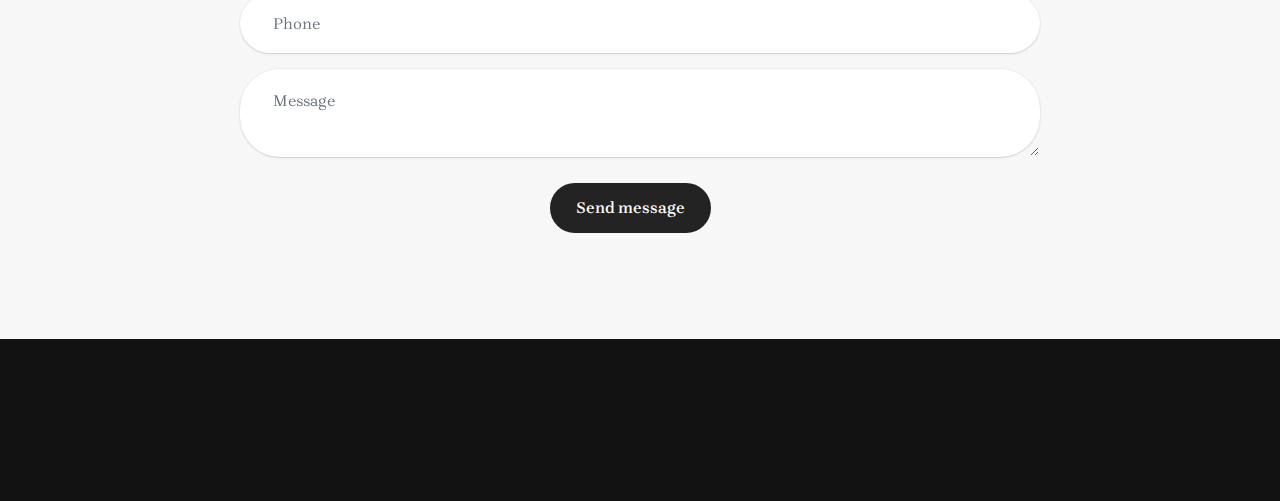
<file: contact.html>
<!DOCTYPE html>
<html  >
<head>
  <!-- Site made with Mobirise Website Builder v5.9.18, https://mobirise.com -->
  <meta charset="UTF-8">
  <meta http-equiv="X-UA-Compatible" content="IE=edge">
  <meta name="generator" content="Mobirise v5.9.18, mobirise.com">
  <meta name="viewport" content="width=device-width, initial-scale=1, minimum-scale=1">
  <link rel="shortcut icon" href="assets/images/logo-108x108.jpeg" type="image/x-icon">
  <meta name="description" content="Premier destination for unforgettable celebrations in Batu Pahat and beyond. Specializing in crafting bespoke experiences that transform ordinary events into extraordinary memories.">
  
  
  <title>Contact | W&S Party Event Planner</title>
  <link rel="stylesheet" href="assets/bootstrap/css/bootstrap.min.css">
  <link rel="stylesheet" href="assets/bootstrap/css/bootstrap-grid.min.css">
  <link rel="stylesheet" href="assets/bootstrap/css/bootstrap-reboot.min.css">
  <link rel="stylesheet" href="assets/parallax/jarallax.css">
  <link rel="stylesheet" href="assets/animatecss/animate.css">
  <link rel="stylesheet" href="assets/dropdown/css/style.css">
  <link rel="stylesheet" href="assets/socicon/css/styles.css">
  <link rel="stylesheet" href="assets/theme/css/style.css">
  <link rel="preload" href="https://fonts.googleapis.com/css?family=Inter+Tight:100,200,300,400,500,600,700,800,900,100i,200i,300i,400i,500i,600i,700i,800i,900i&display=swap" as="style" onload="this.onload=null;this.rel='stylesheet'">
  <noscript><link rel="stylesheet" href="https://fonts.googleapis.com/css?family=Inter+Tight:100,200,300,400,500,600,700,800,900,100i,200i,300i,400i,500i,600i,700i,800i,900i&display=swap"></noscript>
  <link rel="preload" href="https://fonts.googleapis.com/css2?family=Brygada+1918:wght@400;700&display=swap&display=swap" as="style" onload="this.onload=null;this.rel='stylesheet'">
  <noscript><link rel="stylesheet" href="https://fonts.googleapis.com/css2?family=Brygada+1918:wght@400;700&display=swap&display=swap"></noscript>
  <link rel="preload" as="style" href="assets/mobirise/css/mbr-additional.css?v=B8PwJX"><link rel="stylesheet" href="assets/mobirise/css/mbr-additional.css?v=B8PwJX" type="text/css">

  
  
  
</head>
<body>
  
  <section data-bs-version="5.1" class="menu menu3 cid-ugwEcWaua6" once="menu" id="menu3-1c">
    
    <nav class="navbar navbar-dropdown navbar-expand-lg">
        <div class="container">
            <div class="navbar-brand">
                <span class="navbar-logo">
                    <a href="index.html">
                        <img src="assets/images/logo-108x108.jpeg" alt="logo" style="height: 3rem;">
                    </a>
                </span>
                <span class="navbar-caption-wrap"><a class="navbar-caption text-black text-primary display-7" href="index.html">W&amp;S Party and Event Planner</a></span>
            </div>
            <button class="navbar-toggler" type="button" data-toggle="collapse" data-bs-toggle="collapse" data-target="#navbarSupportedContent" data-bs-target="#navbarSupportedContent" aria-controls="navbarNavAltMarkup" aria-expanded="false" aria-label="Toggle navigation">
                <div class="hamburger">
                    <span></span>
                    <span></span>
                    <span></span>
                    <span></span>
                </div>
            </button>
            <div class="collapse navbar-collapse" id="navbarSupportedContent">
                <ul class="navbar-nav nav-dropdown nav-right" data-app-modern-menu="true"><li class="nav-item"><a class="nav-link link text-black text-primary display-4" href="index.html">Home</a></li><li class="nav-item"><a class="nav-link link text-black text-primary display-4" href="about.html#header17-1m">
                            About</a></li>
                    <li class="nav-item"><a class="nav-link link text-black text-primary display-4" href="services.html#header17-1l">
                            Services</a></li>
                    <li class="nav-item"><a class="nav-link link text-black text-primary display-4" href="contact.html#header17-1k">Contact</a></li></ul>
                <div class="icons-menu">
                    <a class="iconfont-wrapper" href="index.html" target="_blank">
                        <span class="p-2 mbr-iconfont socicon-facebook socicon" style="color: rgb(60, 124, 243); fill: rgb(60, 124, 243);"></span>
                    </a>
                    <a class="iconfont-wrapper" href="index.html" target="_blank">
                        <span class="p-2 mbr-iconfont socicon-youtube socicon" style="color: rgb(250, 9, 9); fill: rgb(250, 9, 9);"></span>
                    </a>
                    <a class="iconfont-wrapper" href="index.html" target="_blank">
                        <span class="p-2 mbr-iconfont socicon-instagram socicon"></span>
                    </a>
                    
                </div>
                
            </div>
        </div>
    </nav>
</section>

<section data-bs-version="5.1" class="header16 cid-uh4iUcs1gl mbr-parallax-background" id="header17-1k">
  
  <div class="mbr-overlay" style="opacity: 0.5; background-color: rgb(0, 0, 0);"></div>
  <div class="container">
    <div class="row">
      <div class="content-wrap col-12 col-md-12">
        <h1 class="mbr-section-title mbr-fonts-style mbr-white mb-4 display-1">
          <strong><br></strong><strong><br></strong><br><strong>Contact</strong></h1>
        
        <p class="mbr-fonts-style mbr-text mbr-white mb-4 display-7">Join us today to start planning your next unforgettable celebration.</p>
        
      </div>
    </div>
  </div>
</section>

<section data-bs-version="5.1" class="contacts3 map1 cid-ugB6avD6Tu" id="contacts3-1i">

    

    
    
    <div class="container">
        <div class="mbr-section-head">
            <h3 class="mbr-section-title mbr-fonts-style align-center mb-0 display-2">
                <strong>Get in Touch</strong></h3>
            
        </div>
        <div class="row justify-content-center mt-4">
            <div class="card col-12 col-md-6">
                <div class="card-wrapper">
                    <div class="image-wrapper">
                        <span class="mbr-iconfont socicon-whatsapp socicon" style="color: rgb(117, 250, 31); fill: rgb(117, 250, 31);"></span>
                    </div>
                    <div class="text-wrapper">
                        <h6 class="card-title mbr-fonts-style mb-1 display-5"><strong>Huiwen</strong></h6>
                        <p class="mbr-text mbr-fonts-style display-7">+60174063938</p>
                    </div>
                </div>
                <div class="card-wrapper">
                    <div class="image-wrapper">
                        <span class="mbr-iconfont socicon-whatsapp socicon" style="color: rgb(117, 250, 31); fill: rgb(117, 250, 31);"></span>
                    </div>
                    <div class="text-wrapper">
                        <h6 class="card-title mbr-fonts-style mb-1 display-5"><strong>Sharine</strong></h6>
                        <p class="mbr-text mbr-fonts-style display-7">+60127647529</p>
                    </div>
                </div>
            </div>
            <div class="map-wrapper col-12 col-md-6">
                <div class="google-map"><iframe frameborder="0" style="border:0" src="https://www.google.com/maps/embed?pb=!1m18!1m12!1m3!1d255204.57420943203!2d102.75634692818365!3d1.9229515001859852!2m3!1f0!2f0!3f0!3m2!1i1024!2i768!4f13.1!3m3!1m2!1s0x31d051f209df0707%3A0xc12c331705c9021e!2s83000%20Batu%20Pahat%2C%20Johor!5e0!3m2!1sen!2smy!4v1719214046590!5m2!1sen!2smy" allowfullscreen=""></iframe></div>
            </div>
        </div>
    </div>
</section>

<section data-bs-version="5.1" class="form5 cid-ugB5YNsyAi" id="form02-1g">
    
    
    <div class="container">
        <div class="row justify-content-center">
            <div class="col-12 content-head">
                <div class="mbr-section-head mb-5">
                    <h3 class="mbr-section-title mbr-fonts-style align-center mb-0 display-2"><strong>Write us today to start planning your next unforgettable celebration.&nbsp;</strong></h3>
                    
                </div>
            </div>
        </div>
        <div class="row justify-content-center">
            <div class="col-lg-8 mx-auto mbr-form" data-form-type="formoid">
                <form action="https://mobirise.eu/" method="POST" class="mbr-form form-with-styler" data-form-title="Form Name"><input type="hidden" name="email" data-form-email="true" value="SYino7DMEVLW4U/mNWiD2OZi8nZUlsl0GCz3hfbYCH3HElhpYhapSrfniBKH3qPloYo2EhNs11Il5blBOlakRTtSSt/F0IlLqc8HGfgFxpSh9NRNVWmZJiEsdU7LHirs">
                    <div class="row">
                        <div hidden="hidden" data-form-alert="" class="alert alert-success col-12">Thanks for filling out the form!</div>
                        <div hidden="hidden" data-form-alert-danger="" class="alert alert-danger col-12">
                            Oops...! some problem!
                        </div>
                    </div>
                    <div class="dragArea row">
                        <div class="col-md col-sm-12 form-group mb-3" data-for="name">
                            <input type="text" name="name" placeholder="Name" data-form-field="name" class="form-control" value="" id="name-form02-1g">
                        </div>
                        <div class="col-md col-sm-12 form-group mb-3" data-for="email">
                            <input type="email" name="email" placeholder="E-mail" data-form-field="email" class="form-control" value="" id="email-form02-1g">
                        </div>
                        <div class="col-12 form-group mb-3" data-for="phone">
                            <input type="tel" name="phone" placeholder="Phone" data-form-field="phone" class="form-control" value="" id="phone-form02-1g">
                        </div>
                        <div class="col-12 form-group mb-3" data-for="textarea">
                            <textarea name="textarea" placeholder="Message" data-form-field="textarea" class="form-control" id="textarea-form02-1g"></textarea>
                        </div>
                        <div class="col-lg-12 col-md-12 col-sm-12 align-center mbr-section-btn"><button type="submit" class="btn btn-black display-7">Send message</button></div>
                    </div>
                </form>
            </div>
        </div>
    </div>
</section>

<section data-bs-version="5.1" class="footer3 cid-ugwGzBisDf" once="footers" id="footer3-1d">

    

    

    <div class="container">
        <div class="media-container-row align-center mbr-white">
            <div class="row row-links">
                <ul class="foot-menu">
                    
                    
                    
                    
                    
                <li class="foot-menu-item mbr-fonts-style display-7">Home</li><li class="foot-menu-item mbr-fonts-style display-7">About</li><li class="foot-menu-item mbr-fonts-style display-7">Services</li><li class="foot-menu-item mbr-fonts-style display-7">Contact</li><li class="foot-menu-item mbr-fonts-style display-7">Contact</li></ul>
            </div>
            <div class="row social-row">
                <div class="social-list align-right pb-2">
                    
                    
                    
                    
                    
                    
                <div class="soc-item">
                        <a href="index.html" target="_blank">
                            <span class="mbr-iconfont mbr-iconfont-social socicon-instagram socicon"></span>
                        </a>
                    </div><div class="soc-item">
                        <a href="index.html" target="_blank">
                            <span class="mbr-iconfont mbr-iconfont-social socicon-facebook socicon"></span>
                        </a>
                    </div><div class="soc-item">
                        <a href="index.html" target="_blank">
                            <span class="mbr-iconfont mbr-iconfont-social socicon-youtube socicon"></span>
                        </a>
                    </div></div>
            </div>
            <div class="row row-copirayt">
                <p class="mbr-text mb-0 mbr-fonts-style mbr-white align-center display-7">
                    © 2024 W&amp;S Party and Event Planner.&nbsp; All Rights Reserved.
                </p>
            </div>
        </div>
    </div>
</section>
  <script src="assets/bootstrap/js/bootstrap.bundle.min.js"></script>  
  <script src="assets/parallax/jarallax.js"></script>  
  <script src="assets/smoothscroll/smooth-scroll.js"></script>  
  <script src="assets/ytplayer/index.js"></script>  
  <script src="assets/dropdown/js/navbar-dropdown.js"></script>  
  <script src="assets/theme/js/script.js"></script>  
  <script src="assets/formoid/formoid.min.js"></script>  
  
  
 <div id="scrollToTop" class="scrollToTop mbr-arrow-up"><a style="text-align: center;"><i class="mbr-arrow-up-icon mbr-arrow-up-icon-cm cm-icon cm-icon-smallarrow-up"></i></a></div>
    <input name="animation" type="hidden">
  </body>
</html>
</file>
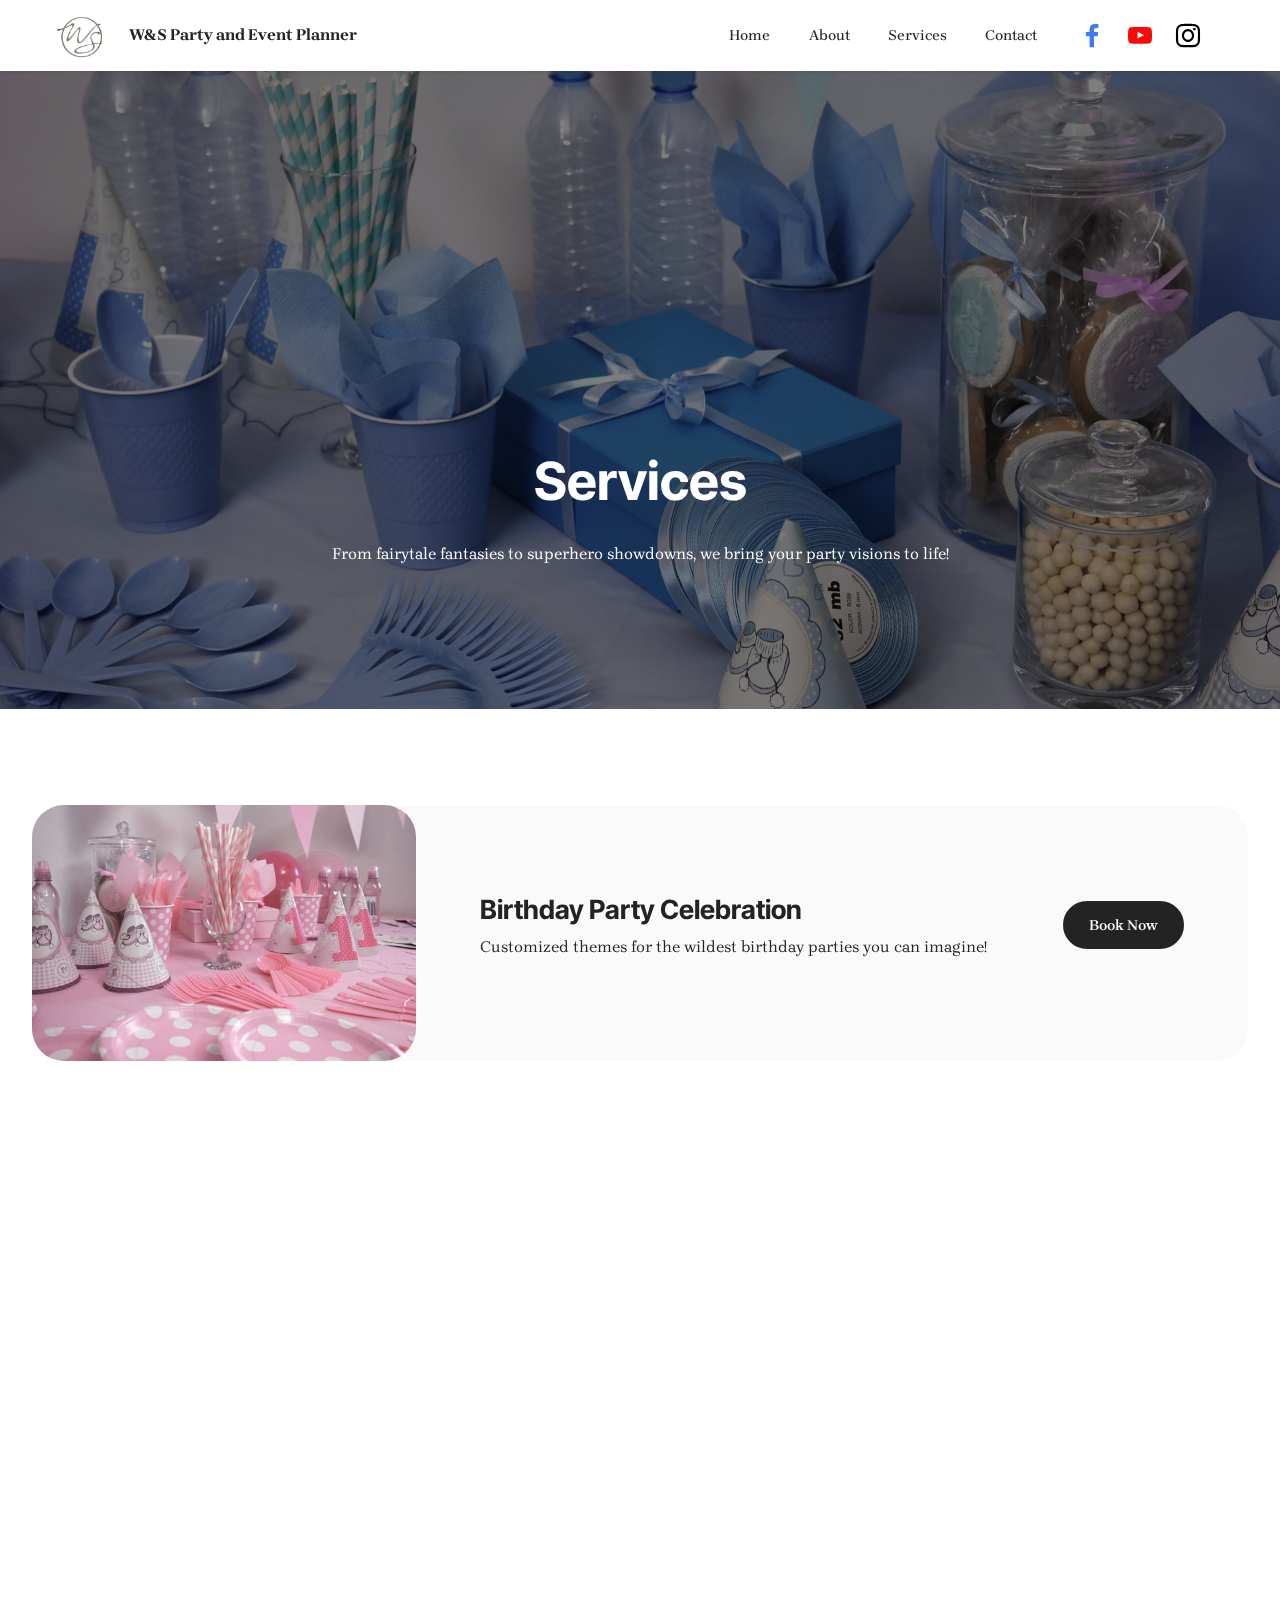
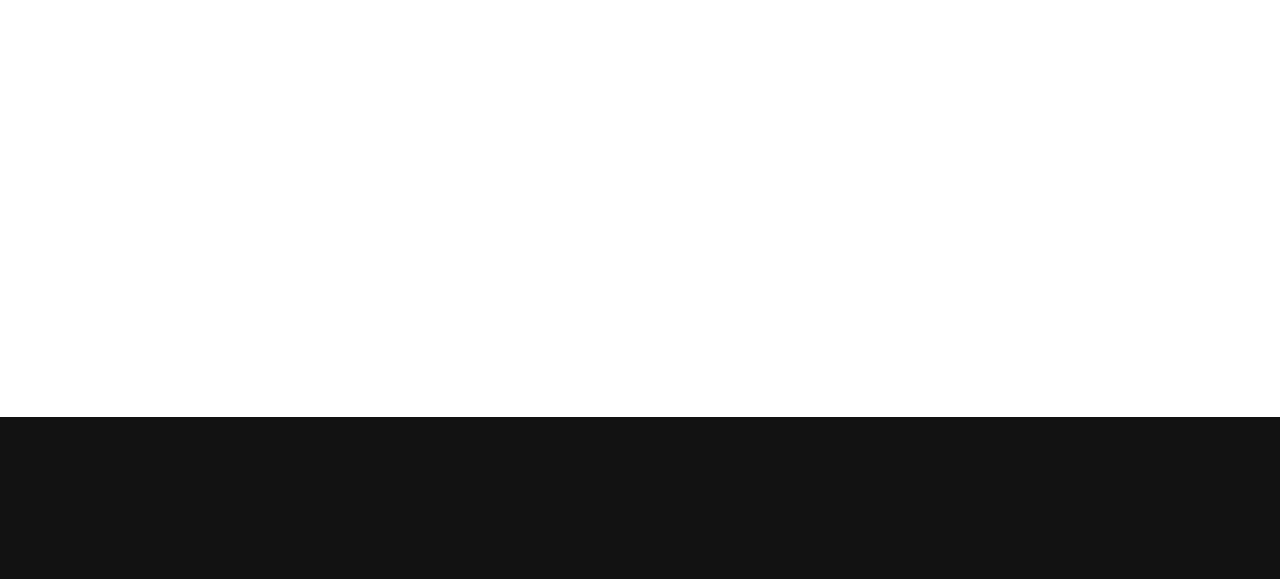
<file: services.html>
<!DOCTYPE html>
<html  >
<head>
  <!-- Site made with Mobirise Website Builder v5.9.18, https://mobirise.com -->
  <meta charset="UTF-8">
  <meta http-equiv="X-UA-Compatible" content="IE=edge">
  <meta name="generator" content="Mobirise v5.9.18, mobirise.com">
  <meta name="viewport" content="width=device-width, initial-scale=1, minimum-scale=1">
  <link rel="shortcut icon" href="assets/images/logo-108x108.jpeg" type="image/x-icon">
  <meta name="description" content="Premier destination for unforgettable celebrations in Batu Pahat and beyond. Specializing in crafting bespoke experiences that transform ordinary events into extraordinary memories.">
  
  
  <title>Services | W&S Party Event Planner</title>
  <link rel="stylesheet" href="assets/bootstrap/css/bootstrap.min.css">
  <link rel="stylesheet" href="assets/bootstrap/css/bootstrap-grid.min.css">
  <link rel="stylesheet" href="assets/bootstrap/css/bootstrap-reboot.min.css">
  <link rel="stylesheet" href="assets/parallax/jarallax.css">
  <link rel="stylesheet" href="assets/animatecss/animate.css">
  <link rel="stylesheet" href="assets/dropdown/css/style.css">
  <link rel="stylesheet" href="assets/socicon/css/styles.css">
  <link rel="stylesheet" href="assets/theme/css/style.css">
  <link rel="preload" href="https://fonts.googleapis.com/css?family=Inter+Tight:100,200,300,400,500,600,700,800,900,100i,200i,300i,400i,500i,600i,700i,800i,900i&display=swap" as="style" onload="this.onload=null;this.rel='stylesheet'">
  <noscript><link rel="stylesheet" href="https://fonts.googleapis.com/css?family=Inter+Tight:100,200,300,400,500,600,700,800,900,100i,200i,300i,400i,500i,600i,700i,800i,900i&display=swap"></noscript>
  <link rel="preload" href="https://fonts.googleapis.com/css2?family=Brygada+1918:wght@400;700&display=swap&display=swap" as="style" onload="this.onload=null;this.rel='stylesheet'">
  <noscript><link rel="stylesheet" href="https://fonts.googleapis.com/css2?family=Brygada+1918:wght@400;700&display=swap&display=swap"></noscript>
  <link rel="preload" as="style" href="assets/mobirise/css/mbr-additional.css?v=KLljJG"><link rel="stylesheet" href="assets/mobirise/css/mbr-additional.css?v=KLljJG" type="text/css">

  
  
  
</head>
<body>
  
  <section data-bs-version="5.1" class="menu menu3 cid-ugwEcWaua6" once="menu" id="menu3-14">
    
    <nav class="navbar navbar-dropdown navbar-expand-lg">
        <div class="container">
            <div class="navbar-brand">
                <span class="navbar-logo">
                    <a href="index.html">
                        <img src="assets/images/logo-108x108.jpeg" alt="logo" style="height: 3rem;">
                    </a>
                </span>
                <span class="navbar-caption-wrap"><a class="navbar-caption text-black text-primary display-7" href="index.html">W&amp;S Party and Event Planner</a></span>
            </div>
            <button class="navbar-toggler" type="button" data-toggle="collapse" data-bs-toggle="collapse" data-target="#navbarSupportedContent" data-bs-target="#navbarSupportedContent" aria-controls="navbarNavAltMarkup" aria-expanded="false" aria-label="Toggle navigation">
                <div class="hamburger">
                    <span></span>
                    <span></span>
                    <span></span>
                    <span></span>
                </div>
            </button>
            <div class="collapse navbar-collapse" id="navbarSupportedContent">
                <ul class="navbar-nav nav-dropdown nav-right" data-app-modern-menu="true"><li class="nav-item"><a class="nav-link link text-black text-primary display-4" href="index.html">Home</a></li><li class="nav-item"><a class="nav-link link text-black text-primary display-4" href="about.html#header17-1m">
                            About</a></li>
                    <li class="nav-item"><a class="nav-link link text-black text-primary display-4" href="services.html#header17-1l">
                            Services</a></li>
                    <li class="nav-item"><a class="nav-link link text-black text-primary display-4" href="contact.html#header17-1k">Contact</a></li></ul>
                <div class="icons-menu">
                    <a class="iconfont-wrapper" href="index.html" target="_blank">
                        <span class="p-2 mbr-iconfont socicon-facebook socicon" style="color: rgb(60, 124, 243); fill: rgb(60, 124, 243);"></span>
                    </a>
                    <a class="iconfont-wrapper" href="index.html" target="_blank">
                        <span class="p-2 mbr-iconfont socicon-youtube socicon" style="color: rgb(250, 9, 9); fill: rgb(250, 9, 9);"></span>
                    </a>
                    <a class="iconfont-wrapper" href="index.html" target="_blank">
                        <span class="p-2 mbr-iconfont socicon-instagram socicon"></span>
                    </a>
                    
                </div>
                
            </div>
        </div>
    </nav>
</section>

<section data-bs-version="5.1" class="header16 cid-uh4j8JotE3 mbr-parallax-background" id="header17-1l">
  
  <div class="mbr-overlay" style="opacity: 0.5; background-color: rgb(0, 0, 0);"></div>
  <div class="container">
    <div class="row">
      <div class="content-wrap col-12 col-md-12">
        <h1 class="mbr-section-title mbr-fonts-style mbr-white mb-4 display-1">
          <strong><br></strong><strong><br></strong><br><strong>Services</strong></h1>
        
        <p class="mbr-fonts-style mbr-text mbr-white mb-4 display-7">From fairytale fantasies to superhero showdowns, we bring your party visions to life!</p>
        
      </div>
    </div>
  </div>
</section>

<section data-bs-version="5.1" class="features9 cid-ugB24ijWjb" xmlns="http://www.w3.org/1999/html" id="features9-18">
    
    

    
    

    <div class="container">
        <div class="item features-image">
            <div class="item-wrapper">
                <div class="row align-items-center">
                    <div class="col-12 col-md-4">
                        <div class="image-wrapper">
                            <img src="assets/images/mbr-596x397.jpg" alt="Mobirise Website Builder">
                        </div>
                    </div>
                    <div class="col-12 col-md">
                        <div class="card-box">
                            <div class="row">
                                <div class="col-md">
                                    <h6 class="card-title mbr-fonts-style display-5"><strong>Birthday Party Celebration</strong></h6>
                                    <p class="mbr-text mbr-fonts-style display-7">
                                        Customized themes for the wildest birthday parties you can imagine!
                                    </p>
                                </div>
                                <div class="col-md-auto">
                                    
                                    <div class="mbr-section-btn"><a class="btn btn-black display-4">
                                            Book Now
                                        </a></div>
                                </div>
                                <div></div>
                            </div>
                        </div>
                    </div>
                </div>
            </div>
        </div>
        <div class="item features-image">
            <div class="item-wrapper">
                <div class="row align-items-center">
                    <div class="col-12 col-md-4">
                        <div class="image-wrapper">
                            <img src="assets/images/mbr-1-596x397.jpeg" alt="Mobirise Website Builder">
                        </div>
                    </div>
                    <div class="col-12 col-md">
                        <div class="card-box">
                            <div class="row">
                                <div class="col-md">
                                    <h6 class="card-title mbr-fonts-style display-5"><strong>Corporate Event Planning</strong></h6>
                                    <p class="mbr-text mbr-fonts-style display-7">
                                        Surprise proposals and dream weddings made magical by our expert team.
                                    </p>
                                </div>
                                <div class="col-md-auto">
                                    
                                    <div class="mbr-section-btn"><a class="btn btn-black display-4">
                                            Book Now
                                        </a></div>
                                </div>
                                <div></div>
                            </div>
                        </div>
                    </div>
                </div>
            </div>
        </div>
        <div class="item features-image">
            <div class="item-wrapper">
                <div class="row align-items-center">
                    <div class="col-12 col-md-4">
                        <div class="image-wrapper">
                            <img src="assets/images/mbr-2-596x397.jpeg" alt="Mobirise Website Builder">
                        </div>
                    </div>
                    <div class="col-12 col-md">
                        <div class="card-box">
                            <div class="row">
                                <div class="col-md">
                                    <h6 class="card-title mbr-fonts-style display-5"><strong>Wedding &amp; Proposal Surprises</strong></h6>
                                    <p class="mbr-text mbr-fonts-style display-7">
                                        Elevate your corporate events with our professional touch and innovative ideas.
                                    </p>
                                </div>
                                <div class="col-md-auto">
                                    
                                    <div class="mbr-section-btn"><a class="btn btn-black display-4">
                                            Book Now
                                        </a></div>
                                </div>
                                <div></div>
                            </div>
                        </div>
                    </div>
                </div>
            </div>
        </div><div class="item features-image">
            <div class="item-wrapper">
                <div class="row align-items-center">
                    <div class="col-12 col-md-4">
                        <div class="image-wrapper">
                            <img src="assets/images/mbr-1920x1098.jpeg" alt="Mobirise Website Builder" data-slide-to="3" data-bs-slide-to="4">
                        </div>
                    </div>
                    <div class="col-12 col-md">
                        <div class="card-box">
                            <div class="row">
                                <div class="col-md">
                                    <h6 class="card-title mbr-fonts-style display-5"><strong>Balloon Rental Services</strong></h6>
                                    <p class="mbr-text mbr-fonts-style display-7">
                                        Add a pop of fun to any occasion with our vibrant balloon rental services.
                                    </p>
                                </div>
                                <div class="col-md-auto">
                                    
                                    <div class="mbr-section-btn"><a class="btn btn-black display-4">
                                            Book Now
                                        </a></div>
                                </div>
                                <div></div>
                            </div>
                        </div>
                    </div>
                </div>
            </div>
        </div>
    </div>
</section>

<section data-bs-version="5.1" class="footer3 cid-ugwGzBisDf" once="footers" id="footer3-15">

    

    

    <div class="container">
        <div class="media-container-row align-center mbr-white">
            <div class="row row-links">
                <ul class="foot-menu">
                    
                    
                    
                    
                    
                <li class="foot-menu-item mbr-fonts-style display-7">Home</li><li class="foot-menu-item mbr-fonts-style display-7">About</li><li class="foot-menu-item mbr-fonts-style display-7">Services</li><li class="foot-menu-item mbr-fonts-style display-7">Contact</li><li class="foot-menu-item mbr-fonts-style display-7">Contact</li></ul>
            </div>
            <div class="row social-row">
                <div class="social-list align-right pb-2">
                    
                    
                    
                    
                    
                    
                <div class="soc-item">
                        <a href="index.html" target="_blank">
                            <span class="mbr-iconfont mbr-iconfont-social socicon-instagram socicon"></span>
                        </a>
                    </div><div class="soc-item">
                        <a href="index.html" target="_blank">
                            <span class="mbr-iconfont mbr-iconfont-social socicon-facebook socicon"></span>
                        </a>
                    </div><div class="soc-item">
                        <a href="index.html" target="_blank">
                            <span class="mbr-iconfont mbr-iconfont-social socicon-youtube socicon"></span>
                        </a>
                    </div></div>
            </div>
            <div class="row row-copirayt">
                <p class="mbr-text mb-0 mbr-fonts-style mbr-white align-center display-7">
                    © 2024 W&amp;S Party and Event Planner.&nbsp; All Rights Reserved.
                </p>
            </div>
        </div>
    </div>
</section>
  <script src="assets/bootstrap/js/bootstrap.bundle.min.js"></script>  
  <script src="assets/parallax/jarallax.js"></script>  
  <script src="assets/smoothscroll/smooth-scroll.js"></script>  
  <script src="assets/ytplayer/index.js"></script>  
  <script src="assets/dropdown/js/navbar-dropdown.js"></script>  
  <script src="assets/theme/js/script.js"></script>  
  
  
 <div id="scrollToTop" class="scrollToTop mbr-arrow-up"><a style="text-align: center;"><i class="mbr-arrow-up-icon mbr-arrow-up-icon-cm cm-icon cm-icon-smallarrow-up"></i></a></div>
    <input name="animation" type="hidden">
  </body>
</html>
</file>
<file: assets/web/assets/mobirise-icons2/mobirise2.css>
@font-face {
  font-family: 'Moririse2';
  font-display: swap;
  src:  url('mobirise2.eot?f2bix4');
  src:  url('mobirise2.eot?f2bix4#iefix') format('embedded-opentype'),
    url('mobirise2.ttf?f2bix4') format('truetype'),
    url('mobirise2.woff?f2bix4') format('woff'),
    url('mobirise2.svg?f2bix4#mobirise2') format('svg');
  font-weight: normal;
  font-style: normal;
}

[class^="mobi-"], [class*=" mobi-"] {
  /* use !important to prevent issues with browser extensions that change fonts */
  font-family: 'Moririse2' !important;
  speak: none;
  font-style: normal;
  font-weight: normal;
  font-variant: normal;
  text-transform: none;
  line-height: 1;

  /* Better Font Rendering =========== */
  -webkit-font-smoothing: antialiased;
  -moz-osx-font-smoothing: grayscale;
}

.mobi-mbri-add-submenu:before {
  content: "\e900";
}
.mobi-mbri-alert:before {
  content: "\e901";
}
.mobi-mbri-align-center:before {
  content: "\e902";
}
.mobi-mbri-align-justify:before {
  content: "\e903";
}
.mobi-mbri-align-left:before {
  content: "\e904";
}
.mobi-mbri-align-right:before {
  content: "\e905";
}
.mobi-mbri-android:before {
  content: "\e906";
}
.mobi-mbri-apple:before {
  content: "\e907";
}
.mobi-mbri-arrow-down:before {
  content: "\e908";
}
.mobi-mbri-arrow-next:before {
  content: "\e909";
}
.mobi-mbri-arrow-prev:before {
  content: "\e90a";
}
.mobi-mbri-arrow-up:before {
  content: "\e90b";
}
.mobi-mbri-bold:before {
  content: "\e90c";
}
.mobi-mbri-bookmark:before {
  content: "\e90d";
}
.mobi-mbri-bootstrap:before {
  content: "\e90e";
}
.mobi-mbri-briefcase:before {
  content: "\e90f";
}
.mobi-mbri-browse:before {
  content: "\e910";
}
.mobi-mbri-bulleted-list:before {
  content: "\e911";
}
.mobi-mbri-calendar:before {
  content: "\e912";
}
.mobi-mbri-camera:before {
  content: "\e913";
}
.mobi-mbri-cart-add:before {
  content: "\e914";
}
.mobi-mbri-cart-full:before {
  content: "\e915";
}
.mobi-mbri-cash:before {
  content: "\e916";
}
.mobi-mbri-change-style:before {
  content: "\e917";
}
.mobi-mbri-chat:before {
  content: "\e918";
}
.mobi-mbri-clock:before {
  content: "\e919";
}
.mobi-mbri-close:before {
  content: "\e91a";
}
.mobi-mbri-cloud:before {
  content: "\e91b";
}
.mobi-mbri-code:before {
  content: "\e91c";
}
.mobi-mbri-contact-form:before {
  content: "\e91d";
}
.mobi-mbri-credit-card:before {
  content: "\e91e";
}
.mobi-mbri-cursor-click:before {
  content: "\e91f";
}
.mobi-mbri-cust-feedback:before {
  content: "\e920";
}
.mobi-mbri-database:before {
  content: "\e921";
}
.mobi-mbri-delivery:before {
  content: "\e922";
}
.mobi-mbri-desktop:before {
  content: "\e923";
}
.mobi-mbri-devices:before {
  content: "\e924";
}
.mobi-mbri-down:before {
  content: "\e925";
}
.mobi-mbri-download-2:before {
  content: "\e926";
}
.mobi-mbri-download:before {
  content: "\e927";
}
.mobi-mbri-drag-n-drop-2:before {
  content: "\e928";
}
.mobi-mbri-drag-n-drop:before {
  content: "\e929";
}
.mobi-mbri-edit-2:before {
  content: "\e92a";
}
.mobi-mbri-edit:before {
  content: "\e92b";
}
.mobi-mbri-error:before {
  content: "\e92c";
}
.mobi-mbri-extension:before {
  content: "\e92d";
}
.mobi-mbri-features:before {
  content: "\e92e";
}
.mobi-mbri-file:before {
  content: "\e92f";
}
.mobi-mbri-flag:before {
  content: "\e930";
}
.mobi-mbri-folder:before {
  content: "\e931";
}
.mobi-mbri-gift:before {
  content: "\e932";
}
.mobi-mbri-github:before {
  content: "\e933";
}
.mobi-mbri-globe-2:before {
  content: "\e934";
}
.mobi-mbri-globe:before {
  content: "\e935";
}
.mobi-mbri-growing-chart:before {
  content: "\e936";
}
.mobi-mbri-hearth:before {
  content: "\e937";
}
.mobi-mbri-help:before {
  content: "\e938";
}
.mobi-mbri-home:before {
  content: "\e939";
}
.mobi-mbri-hot-cup:before {
  content: "\e93a";
}
.mobi-mbri-idea:before {
  content: "\e93b";
}
.mobi-mbri-image-gallery:before {
  content: "\e93c";
}
.mobi-mbri-image-slider:before {
  content: "\e93d";
}
.mobi-mbri-info:before {
  content: "\e93e";
}
.mobi-mbri-italic:before {
  content: "\e93f";
}
.mobi-mbri-key:before {
  content: "\e940";
}
.mobi-mbri-laptop:before {
  content: "\e941";
}
.mobi-mbri-layers:before {
  content: "\e942";
}
.mobi-mbri-left-right:before {
  content: "\e943";
}
.mobi-mbri-left:before {
  content: "\e944";
}
.mobi-mbri-letter:before {
  content: "\e945";
}
.mobi-mbri-like:before {
  content: "\e946";
}
.mobi-mbri-link:before {
  content: "\e947";
}
.mobi-mbri-lock:before {
  content: "\e948";
}
.mobi-mbri-login:before {
  content: "\e949";
}
.mobi-mbri-logout:before {
  content: "\e94a";
}
.mobi-mbri-magic-stick:before {
  content: "\e94b";
}
.mobi-mbri-map-pin:before {
  content: "\e94c";
}
.mobi-mbri-menu:before {
  content: "\e94d";
}
.mobi-mbri-mobile-2:before {
  content: "\e94e";
}
.mobi-mbri-mobile-horizontal:before {
  content: "\e94f";
}
.mobi-mbri-mobile:before {
  content: "\e950";
}
.mobi-mbri-mobirise:before {
  content: "\e951";
}
.mobi-mbri-more-horizontal:before {
  content: "\e952";
}
.mobi-mbri-more-vertical:before {
  content: "\e953";
}
.mobi-mbri-music:before {
  content: "\e954";
}
.mobi-mbri-new-file:before {
  content: "\e955";
}
.mobi-mbri-numbered-list:before {
  content: "\e956";
}
.mobi-mbri-opened-folder:before {
  content: "\e957";
}
.mobi-mbri-pages:before {
  content: "\e958";
}
.mobi-mbri-paper-plane:before {
  content: "\e959";
}
.mobi-mbri-paperclip:before {
  content: "\e95a";
}
.mobi-mbri-phone:before {
  content: "\e95b";
}
.mobi-mbri-photo:before {
  content: "\e95c";
}
.mobi-mbri-photos:before {
  content: "\e95d";
}
.mobi-mbri-pin:before {
  content: "\e95e";
}
.mobi-mbri-play:before {
  content: "\e95f";
}
.mobi-mbri-plus:before {
  content: "\e960";
}
.mobi-mbri-preview:before {
  content: "\e961";
}
.mobi-mbri-print:before {
  content: "\e962";
}
.mobi-mbri-protect:before {
  content: "\e963";
}
.mobi-mbri-question:before {
  content: "\e964";
}
.mobi-mbri-quote-left:before {
  content: "\e965";
}
.mobi-mbri-quote-right:before {
  content: "\e966";
}
.mobi-mbri-redo:before {
  content: "\e967";
}
.mobi-mbri-refresh:before {
  content: "\e968";
}
.mobi-mbri-responsive-2:before {
  content: "\e969";
}
.mobi-mbri-responsive:before {
  content: "\e96a";
}
.mobi-mbri-right:before {
  content: "\e96b";
}
.mobi-mbri-rocket:before {
  content: "\e96c";
}
.mobi-mbri-sad-face:before {
  content: "\e96d";
}
.mobi-mbri-sale:before {
  content: "\e96e";
}
.mobi-mbri-save:before {
  content: "\e96f";
}
.mobi-mbri-search:before {
  content: "\e970";
}
.mobi-mbri-setting-2:before {
  content: "\e971";
}
.mobi-mbri-setting-3:before {
  content: "\e972";
}
.mobi-mbri-setting:before {
  content: "\e973";
}
.mobi-mbri-share:before {
  content: "\e974";
}
.mobi-mbri-shopping-bag:before {
  content: "\e975";
}
.mobi-mbri-shopping-basket:before {
  content: "\e976";
}
.mobi-mbri-shopping-cart:before {
  content: "\e977";
}
.mobi-mbri-sites:before {
  content: "\e978";
}
.mobi-mbri-smile-face:before {
  content: "\e979";
}
.mobi-mbri-speed:before {
  content: "\e97a";
}
.mobi-mbri-star:before {
  content: "\e97b";
}
.mobi-mbri-success:before {
  content: "\e97c";
}
.mobi-mbri-sun:before {
  content: "\e97d";
}
.mobi-mbri-sun2:before {
  content: "\e97e";
}
.mobi-mbri-tablet-vertical:before {
  content: "\e97f";
}
.mobi-mbri-tablet:before {
  content: "\e980";
}
.mobi-mbri-target:before {
  content: "\e981";
}
.mobi-mbri-timer:before {
  content: "\e982";
}
.mobi-mbri-to-ftp:before {
  content: "\e983";
}
.mobi-mbri-to-local-drive:before {
  content: "\e984";
}
.mobi-mbri-touch-swipe:before {
  content: "\e985";
}
.mobi-mbri-touch:before {
  content: "\e986";
}
.mobi-mbri-trash:before {
  content: "\e987";
}
.mobi-mbri-underline:before {
  content: "\e988";
}
.mobi-mbri-undo:before {
  content: "\e989";
}
.mobi-mbri-unlink:before {
  content: "\e98a";
}
.mobi-mbri-unlock:before {
  content: "\e98b";
}
.mobi-mbri-up-down:before {
  content: "\e98c";
}
.mobi-mbri-up:before {
  content: "\e98d";
}
.mobi-mbri-update:before {
  content: "\e98e";
}
.mobi-mbri-upload-2:before {
  content: "\e98f";
}
.mobi-mbri-upload:before {
  content: "\e990";
}
.mobi-mbri-user-2:before {
  content: "\e991";
}
.mobi-mbri-user:before {
  content: "\e992";
}
.mobi-mbri-users:before {
  content: "\e993";
}
.mobi-mbri-video-play:before {
  content: "\e994";
}
.mobi-mbri-video:before {
  content: "\e995";
}
.mobi-mbri-watch:before {
  content: "\e996";
}
.mobi-mbri-website-theme-2:before {
  content: "\e997";
}
.mobi-mbri-website-theme:before {
  content: "\e998";
}
.mobi-mbri-wifi:before {
  content: "\e999";
}
.mobi-mbri-windows:before {
  content: "\e99a";
}
.mobi-mbri-zoom-in:before {
  content: "\e99b";
}
.mobi-mbri-zoom-out:before {
  content: "\e99c";
}
</file>
<file: assets/web/assets/mobirise-icons/mobirise-icons.css>
@font-face {
  font-family: 'MobiriseIcons';
  src:  url('mobirise-icons.eot?spat4u');
  src:  url('mobirise-icons.eot?spat4u#iefix') format('embedded-opentype'),
    url('mobirise-icons.ttf?spat4u') format('truetype'),
    url('mobirise-icons.woff?spat4u') format('woff'),
    url('mobirise-icons.svg?spat4u#MobiriseIcons') format('svg');
  font-weight: normal;
  font-style: normal;
  font-display: swap;
}

[class^="mbri-"], [class*=" mbri-"] {
  /* use !important to prevent issues with browser extensions that change fonts */
  font-family: MobiriseIcons !important;
  speak: none;
  font-style: normal;
  font-weight: normal;
  font-variant: normal;
  text-transform: none;
  line-height: 1;

  /* Better Font Rendering =========== */
  -webkit-font-smoothing: antialiased;
  -moz-osx-font-smoothing: grayscale;
}

.mbri-add-submenu:before {
  content: "\e900";
}
.mbri-alert:before {
  content: "\e901";
}
.mbri-align-center:before {
  content: "\e902";
}
.mbri-align-justify:before {
  content: "\e903";
}
.mbri-align-left:before {
  content: "\e904";
}
.mbri-align-right:before {
  content: "\e905";
}
.mbri-android:before {
  content: "\e906";
}
.mbri-apple:before {
  content: "\e907";
}
.mbri-arrow-down:before {
  content: "\e908";
}
.mbri-arrow-next:before {
  content: "\e909";
}
.mbri-arrow-prev:before {
  content: "\e90a";
}
.mbri-arrow-up:before {
  content: "\e90b";
}
.mbri-bold:before {
  content: "\e90c";
}
.mbri-bookmark:before {
  content: "\e90d";
}
.mbri-bootstrap:before {
  content: "\e90e";
}
.mbri-briefcase:before {
  content: "\e90f";
}
.mbri-browse:before {
  content: "\e910";
}
.mbri-bulleted-list:before {
  content: "\e911";
}
.mbri-calendar:before {
  content: "\e912";
}
.mbri-camera:before {
  content: "\e913";
}
.mbri-cart-add:before {
  content: "\e914";
}
.mbri-cart-full:before {
  content: "\e915";
}
.mbri-cash:before {
  content: "\e916";
}
.mbri-change-style:before {
  content: "\e917";
}
.mbri-chat:before {
  content: "\e918";
}
.mbri-clock:before {
  content: "\e919";
}
.mbri-close:before {
  content: "\e91a";
}
.mbri-cloud:before {
  content: "\e91b";
}
.mbri-code:before {
  content: "\e91c";
}
.mbri-contact-form:before {
  content: "\e91d";
}
.mbri-credit-card:before {
  content: "\e91e";
}
.mbri-cursor-click:before {
  content: "\e91f";
}
.mbri-cust-feedback:before {
  content: "\e920";
}
.mbri-database:before {
  content: "\e921";
}
.mbri-delivery:before {
  content: "\e922";
}
.mbri-desktop:before {
  content: "\e923";
}
.mbri-devices:before {
  content: "\e924";
}
.mbri-down:before {
  content: "\e925";
}
.mbri-download:before {
  content: "\e989";
}
.mbri-drag-n-drop:before {
  content: "\e927";
}
.mbri-drag-n-drop2:before {
  content: "\e928";
}
.mbri-edit:before {
  content: "\e929";
}
.mbri-edit2:before {
  content: "\e92a";
}
.mbri-error:before {
  content: "\e92b";
}
.mbri-extension:before {
  content: "\e92c";
}
.mbri-features:before {
  content: "\e92d";
}
.mbri-file:before {
  content: "\e92e";
}
.mbri-flag:before {
  content: "\e92f";
}
.mbri-folder:before {
  content: "\e930";
}
.mbri-gift:before {
  content: "\e931";
}
.mbri-github:before {
  content: "\e932";
}
.mbri-globe:before {
  content: "\e933";
}
.mbri-globe-2:before {
  content: "\e934";
}
.mbri-growing-chart:before {
  content: "\e935";
}
.mbri-hearth:before {
  content: "\e936";
}
.mbri-help:before {
  content: "\e937";
}
.mbri-home:before {
  content: "\e938";
}
.mbri-hot-cup:before {
  content: "\e939";
}
.mbri-idea:before {
  content: "\e93a";
}
.mbri-image-gallery:before {
  content: "\e93b";
}
.mbri-image-slider:before {
  content: "\e93c";
}
.mbri-info:before {
  content: "\e93d";
}
.mbri-italic:before {
  content: "\e93e";
}
.mbri-key:before {
  content: "\e93f";
}
.mbri-laptop:before {
  content: "\e940";
}
.mbri-layers:before {
  content: "\e941";
}
.mbri-left-right:before {
  content: "\e942";
}
.mbri-left:before {
  content: "\e943";
}
.mbri-letter:before {
  content: "\e944";
}
.mbri-like:before {
  content: "\e945";
}
.mbri-link:before {
  content: "\e946";
}
.mbri-lock:before {
  content: "\e947";
}
.mbri-login:before {
  content: "\e948";
}
.mbri-logout:before {
  content: "\e949";
}
.mbri-magic-stick:before {
  content: "\e94a";
}
.mbri-map-pin:before {
  content: "\e94b";
}
.mbri-menu:before {
  content: "\e94c";
}
.mbri-mobile:before {
  content: "\e94d";
}
.mbri-mobile2:before {
  content: "\e94e";
}
.mbri-mobirise:before {
  content: "\e94f";
}
.mbri-more-horizontal:before {
  content: "\e950";
}
.mbri-more-vertical:before {
  content: "\e951";
}
.mbri-music:before {
  content: "\e952";
}
.mbri-new-file:before {
  content: "\e953";
}
.mbri-numbered-list:before {
  content: "\e954";
}
.mbri-opened-folder:before {
  content: "\e955";
}
.mbri-pages:before {
  content: "\e956";
}
.mbri-paper-plane:before {
  content: "\e957";
}
.mbri-paperclip:before {
  content: "\e958";
}
.mbri-photo:before {
  content: "\e959";
}
.mbri-photos:before {
  content: "\e95a";
}
.mbri-pin:before {
  content: "\e95b";
}
.mbri-play:before {
  content: "\e95c";
}
.mbri-plus:before {
  content: "\e95d";
}
.mbri-preview:before {
  content: "\e95e";
}
.mbri-print:before {
  content: "\e95f";
}
.mbri-protect:before {
  content: "\e960";
}
.mbri-question:before {
  content: "\e961";
}
.mbri-quote-left:before {
  content: "\e962";
}
.mbri-quote-right:before {
  content: "\e963";
}
.mbri-refresh:before {
  content: "\e964";
}
.mbri-responsive:before {
  content: "\e965";
}
.mbri-right:before {
  content: "\e966";
}
.mbri-rocket:before {
  content: "\e967";
}
.mbri-sad-face:before {
  content: "\e968";
}
.mbri-sale:before {
  content: "\e969";
}
.mbri-save:before {
  content: "\e96a";
}
.mbri-search:before {
  content: "\e96b";
}
.mbri-setting:before {
  content: "\e96c";
}
.mbri-setting2:before {
  content: "\e96d";
}
.mbri-setting3:before {
  content: "\e96e";
}
.mbri-share:before {
  content: "\e96f";
}
.mbri-shopping-bag:before {
  content: "\e970";
}
.mbri-shopping-basket:before {
  content: "\e971";
}
.mbri-shopping-cart:before {
  content: "\e972";
}
.mbri-sites:before {
  content: "\e973";
}
.mbri-smile-face:before {
  content: "\e974";
}
.mbri-speed:before {
  content: "\e975";
}
.mbri-star:before {
  content: "\e976";
}
.mbri-success:before {
  content: "\e977";
}
.mbri-sun:before {
  content: "\e978";
}
.mbri-sun2:before {
  content: "\e979";
}
.mbri-tablet:before {
  content: "\e97a";
}
.mbri-tablet-vertical:before {
  content: "\e97b";
}
.mbri-target:before {
  content: "\e97c";
}
.mbri-timer:before {
  content: "\e97d";
}
.mbri-to-ftp:before {
  content: "\e97e";
}
.mbri-to-local-drive:before {
  content: "\e97f";
}
.mbri-touch-swipe:before {
  content: "\e980";
}
.mbri-touch:before {
  content: "\e981";
}
.mbri-trash:before {
  content: "\e982";
}
.mbri-underline:before {
  content: "\e983";
}
.mbri-unlink:before {
  content: "\e984";
}
.mbri-unlock:before {
  content: "\e985";
}
.mbri-up-down:before {
  content: "\e986";
}
.mbri-up:before {
  content: "\e987";
}
.mbri-update:before {
  content: "\e988";
}
.mbri-upload:before {
 content: "\e926"; 
}
.mbri-user:before {
  content: "\e98a";
}
.mbri-user2:before {
  content: "\e98b";
}
.mbri-users:before {
  content: "\e98c";
}
.mbri-video:before {
  content: "\e98d";
}
.mbri-video-play:before {
  content: "\e98e";
}
.mbri-watch:before {
  content: "\e98f";
}
.mbri-website-theme:before {
  content: "\e990";
}
.mbri-wifi:before {
  content: "\e991";
}
.mbri-windows:before {
  content: "\e992";
}
.mbri-zoom-out:before {
  content: "\e993";
}
.mbri-redo:before {
  content: "\e994";
}
.mbri-undo:before {
  content: "\e995";
}
</file>
<file: assets/parallax/jarallax.css>
.jarallax {
    position: relative;
    z-index: 0;
}
.jarallax > .jarallax-img {
    position: absolute;
    object-fit: cover;
    /* support for plugin https://github.com/bfred-it/object-fit-images */
    font-family: 'object-fit: cover;';
    top: 0;
    left: 0;
    width: 100%;
    height: 100%;
    z-index: -1;
}
</file>
<file: assets/dropdown/css/style.css>
.navbar-dropdown {
  left: 0;
  padding: 0;
  position: absolute;
  right: 0;
  top: 0;
  transition: all 0.45s ease;
  z-index: 1030;
  background: #282828; }
  .navbar-dropdown .navbar-logo {
    margin-right: 0.8rem;
    transition: margin 0.3s ease-in-out;
    vertical-align: middle; }
    .navbar-dropdown .navbar-logo img {
      height: 3.125rem;
      transition: all 0.3s ease-in-out; }
    .navbar-dropdown .navbar-logo.mbr-iconfont {
      font-size: 3.125rem;
      line-height: 3.125rem; }
  .navbar-dropdown .navbar-caption {
    font-weight: 700;
    white-space: normal;
    vertical-align: -4px;
    line-height: 3.125rem !important; }
    .navbar-dropdown .navbar-caption, .navbar-dropdown .navbar-caption:hover {
      color: inherit;
      text-decoration: none; }
  .navbar-dropdown .mbr-iconfont + .navbar-caption {
    vertical-align: -1px; }
  .navbar-dropdown.navbar-fixed-top {
    position: fixed; }
  .navbar-dropdown .navbar-brand span {
    vertical-align: -4px; }
  .navbar-dropdown.bg-color.transparent {
    background: none; }
  .navbar-dropdown.navbar-short .navbar-brand {
    padding: 0.625rem 0; }
    .navbar-dropdown.navbar-short .navbar-brand span {
      vertical-align: -1px; }
  .navbar-dropdown.navbar-short .navbar-caption {
    line-height: 2.375rem !important;
    vertical-align: -2px; }
  .navbar-dropdown.navbar-short .navbar-logo {
    margin-right: 0.5rem; }
    .navbar-dropdown.navbar-short .navbar-logo img {
      height: 2.375rem; }
    .navbar-dropdown.navbar-short .navbar-logo.mbr-iconfont {
      font-size: 2.375rem;
      line-height: 2.375rem; }
  .navbar-dropdown.navbar-short .mbr-table-cell {
    height: 3.625rem; }
  .navbar-dropdown .navbar-close {
    left: 0.6875rem;
    position: fixed;
    top: 0.75rem;
    z-index: 1000; }
  .navbar-dropdown .hamburger-icon {
    content: "";
    display: inline-block;
    vertical-align: middle;
    width: 16px;
    -webkit-box-shadow: 0 -6px 0 1px #282828,0 0 0 1px #282828,0 6px 0 1px #282828;
    -moz-box-shadow: 0 -6px 0 1px #282828,0 0 0 1px #282828,0 6px 0 1px #282828;
    box-shadow: 0 -6px 0 1px #282828,0 0 0 1px #282828,0 6px 0 1px #282828; }

.dropdown-menu .dropdown-toggle[data-toggle="dropdown-submenu"]::after {
  border-bottom: 0.35em solid transparent;
  border-left: 0.35em solid;
  border-right: 0;
  border-top: 0.35em solid transparent;
  margin-left: 0.3rem; }

.dropdown-menu .dropdown-item:focus {
  outline: 0; }

.nav-dropdown {
  font-size: 0.75rem;
  font-weight: 500;
  height: auto !important; }
  .nav-dropdown .nav-btn {
    padding-left: 1rem; }
  .nav-dropdown .link {
    margin: .667em 1.667em;
    font-weight: 500;
    padding: 0;
    transition: color .2s ease-in-out; }
    .nav-dropdown .link.dropdown-toggle {
      margin-right: 2.583em; }
      .nav-dropdown .link.dropdown-toggle::after {
        margin-left: .25rem;
        border-top: 0.35em solid;
        border-right: 0.35em solid transparent;
        border-left: 0.35em solid transparent;
        border-bottom: 0; }
      .nav-dropdown .link.dropdown-toggle[aria-expanded="true"] {
        margin: 0;
        padding: 0.667em 3.263em  0.667em 1.667em; }
  .nav-dropdown .link::after,
  .nav-dropdown .dropdown-item::after {
    color: inherit; }
  .nav-dropdown .btn {
    font-size: 0.75rem;
    font-weight: 700;
    letter-spacing: 0;
    margin-bottom: 0;
    padding-left: 1.25rem;
    padding-right: 1.25rem; }
  .nav-dropdown .dropdown-menu {
    border-radius: 0;
    border: 0;
    left: 0;
    margin: 0;
    padding-bottom: 1.25rem;
    padding-top: 1.25rem;
    position: relative; }
  .nav-dropdown .dropdown-submenu {
    margin-left: 0.125rem;
    top: 0; }
  .nav-dropdown .dropdown-item {
    font-weight: 500;
    line-height: 2;
    padding: 0.3846em 4.615em 0.3846em 1.5385em;
    position: relative;
    transition: color .2s ease-in-out, background-color .2s ease-in-out; }
    .nav-dropdown .dropdown-item::after {
      margin-top: -0.3077em;
      position: absolute;
      right: 1.1538em;
      top: 50%; }
    .nav-dropdown .dropdown-item:focus, .nav-dropdown .dropdown-item:hover {
      background: none; }

@media (max-width: 767px) {
  .nav-dropdown.navbar-toggleable-sm {
    bottom: 0;
    display: none;
    left: 0;
    overflow-x: hidden;
    position: fixed;
    top: 0;
    transform: translateX(-100%);
    -ms-transform: translateX(-100%);
    -webkit-transform: translateX(-100%);
    width: 18.75rem;
    z-index: 999; } }
.nav-dropdown.navbar-toggleable-xl {
  bottom: 0;
  display: none;
  left: 0;
  overflow-x: hidden;
  position: fixed;
  top: 0;
  transform: translateX(-100%);
  -ms-transform: translateX(-100%);
  -webkit-transform: translateX(-100%);
  width: 18.75rem;
  z-index: 999; }

.nav-dropdown-sm {
  display: block !important;
  overflow-x: hidden;
  overflow: auto;
  padding-top: 3.875rem; }
  .nav-dropdown-sm::after {
    content: "";
    display: block;
    height: 3rem;
    width: 100%; }
  .nav-dropdown-sm.collapse.in ~ .navbar-close {
    display: block !important; }
  .nav-dropdown-sm.collapsing, .nav-dropdown-sm.collapse.in {
    transform: translateX(0);
    -ms-transform: translateX(0);
    -webkit-transform: translateX(0);
    transition: all 0.25s ease-out;
    -webkit-transition: all 0.25s ease-out;
    background: #282828; }
  .nav-dropdown-sm.collapsing[aria-expanded="false"] {
    transform: translateX(-100%);
    -ms-transform: translateX(-100%);
    -webkit-transform: translateX(-100%); }
  .nav-dropdown-sm .nav-item {
    display: block;
    margin-left: 0 !important;
    padding-left: 0; }
  .nav-dropdown-sm .link,
  .nav-dropdown-sm .dropdown-item {
    border-top: 1px dotted rgba(255, 255, 255, 0.1);
    font-size: 0.8125rem;
    line-height: 1.6;
    margin: 0 !important;
    padding: 0.875rem 2.4rem 0.875rem 1.5625rem !important;
    position: relative;
    white-space: normal; }
    .nav-dropdown-sm .link:focus, .nav-dropdown-sm .link:hover,
    .nav-dropdown-sm .dropdown-item:focus,
    .nav-dropdown-sm .dropdown-item:hover {
      background: rgba(0, 0, 0, 0.2) !important;
      color: #c0a375; }
  .nav-dropdown-sm .nav-btn {
    position: relative;
    padding: 1.5625rem 1.5625rem 0 1.5625rem; }
    .nav-dropdown-sm .nav-btn::before {
      border-top: 1px dotted rgba(255, 255, 255, 0.1);
      content: "";
      left: 0;
      position: absolute;
      top: 0;
      width: 100%; }
    .nav-dropdown-sm .nav-btn + .nav-btn {
      padding-top: 0.625rem; }
      .nav-dropdown-sm .nav-btn + .nav-btn::before {
        display: none; }
  .nav-dropdown-sm .btn {
    padding: 0.625rem 0; }
  .nav-dropdown-sm .dropdown-toggle[data-toggle="dropdown-submenu"]::after {
    margin-left: .25rem;
    border-top: 0.35em solid;
    border-right: 0.35em solid transparent;
    border-left: 0.35em solid transparent;
    border-bottom: 0; }
  .nav-dropdown-sm .dropdown-toggle[data-toggle="dropdown-submenu"][aria-expanded="true"]::after {
    border-top: 0;
    border-right: 0.35em solid transparent;
    border-left: 0.35em solid transparent;
    border-bottom: 0.35em solid; }
  .nav-dropdown-sm .dropdown-menu {
    margin: 0;
    padding: 0;
    position: relative;
    top: 0;
    left: 0;
    width: 100%;
    border: 0;
    float: none;
    border-radius: 0;
    background: none; }
  .nav-dropdown-sm .dropdown-submenu {
    left: 100%;
    margin-left: 0.125rem;
    margin-top: -1.25rem;
    top: 0; }

.navbar-toggleable-sm .nav-dropdown .dropdown-menu {
  position: absolute; }

.navbar-toggleable-sm .nav-dropdown .dropdown-submenu {
  left: 100%;
  margin-left: 0.125rem;
  margin-top: -1.25rem;
  top: 0; }

.navbar-toggleable-sm.opened .nav-dropdown .dropdown-menu {
  position: relative; }

.navbar-toggleable-sm.opened .nav-dropdown .dropdown-submenu {
  left: 0;
  margin-left: 00rem;
  margin-top: 0rem;
  top: 0; }

.is-builder .nav-dropdown.collapsing {
  transition: none !important; }
</file>
<file: assets/socicon/css/styles.css>
@charset "UTF-8";

@font-face {
  font-family: 'Socicon';
  src:  url('../fonts/socicon.eot');
  src:  url('../fonts/socicon.eot?#iefix') format('embedded-opentype'),
    url('../fonts/socicon.woff2') format('woff2'),
    url('../fonts/socicon.ttf') format('truetype'),
    url('../fonts/socicon.woff') format('woff'),
    url('../fonts/socicon.svg#socicon') format('svg');
  font-weight: normal;
  font-style: normal;
  font-display: swap;
}

[data-icon]:before {
  font-family: "socicon" !important;
  content: attr(data-icon);
  font-style: normal !important;
  font-weight: normal !important;
  font-variant: normal !important;
  text-transform: none !important;
  speak: none;
  line-height: 1;
  -webkit-font-smoothing: antialiased;
  -moz-osx-font-smoothing: grayscale;
}

[class^="socicon-"], [class*=" socicon-"] {
  /* use !important to prevent issues with browser extensions that change fonts */
  font-family: 'Socicon' !important;
  speak: none;
  font-style: normal;
  font-weight: normal;
  font-variant: normal;
  text-transform: none;
  line-height: 1;

  /* Better Font Rendering =========== */
  -webkit-font-smoothing: antialiased;
  -moz-osx-font-smoothing: grayscale;
}

.socicon-500px:before {
  content: "\e000";
}
.socicon-8tracks:before {
  content: "\e001";
}
.socicon-airbnb:before {
  content: "\e002";
}
.socicon-alliance:before {
  content: "\e003";
}
.socicon-amazon:before {
  content: "\e004";
}
.socicon-amplement:before {
  content: "\e005";
}
.socicon-android:before {
  content: "\e006";
}
.socicon-angellist:before {
  content: "\e007";
}
.socicon-apple:before {
  content: "\e008";
}
.socicon-appnet:before {
  content: "\e009";
}
.socicon-baidu:before {
  content: "\e00a";
}
.socicon-bandcamp:before {
  content: "\e00b";
}
.socicon-battlenet:before {
  content: "\e00c";
}
.socicon-mixer:before {
  content: "\e00d";
}
.socicon-bebee:before {
  content: "\e00e";
}
.socicon-bebo:before {
  content: "\e00f";
}
.socicon-behance:before {
  content: "\e010";
}
.socicon-blizzard:before {
  content: "\e011";
}
.socicon-blogger:before {
  content: "\e012";
}
.socicon-buffer:before {
  content: "\e013";
}
.socicon-chrome:before {
  content: "\e014";
}
.socicon-coderwall:before {
  content: "\e015";
}
.socicon-curse:before {
  content: "\e016";
}
.socicon-dailymotion:before {
  content: "\e017";
}
.socicon-deezer:before {
  content: "\e018";
}
.socicon-delicious:before {
  content: "\e019";
}
.socicon-deviantart:before {
  content: "\e01a";
}
.socicon-diablo:before {
  content: "\e01b";
}
.socicon-digg:before {
  content: "\e01c";
}
.socicon-discord:before {
  content: "\e01d";
}
.socicon-disqus:before {
  content: "\e01e";
}
.socicon-douban:before {
  content: "\e01f";
}
.socicon-draugiem:before {
  content: "\e020";
}
.socicon-dribbble:before {
  content: "\e021";
}
.socicon-drupal:before {
  content: "\e022";
}
.socicon-ebay:before {
  content: "\e023";
}
.socicon-ello:before {
  content: "\e024";
}
.socicon-endomodo:before {
  content: "\e025";
}
.socicon-envato:before {
  content: "\e026";
}
.socicon-etsy:before {
  content: "\e027";
}
.socicon-facebook:before {
  content: "\e028";
}
.socicon-feedburner:before {
  content: "\e029";
}
.socicon-filmweb:before {
  content: "\e02a";
}
.socicon-firefox:before {
  content: "\e02b";
}
.socicon-flattr:before {
  content: "\e02c";
}
.socicon-flickr:before {
  content: "\e02d";
}
.socicon-formulr:before {
  content: "\e02e";
}
.socicon-forrst:before {
  content: "\e02f";
}
.socicon-foursquare:before {
  content: "\e030";
}
.socicon-friendfeed:before {
  content: "\e031";
}
.socicon-github:before {
  content: "\e032";
}
.socicon-goodreads:before {
  content: "\e033";
}
.socicon-google:before {
  content: "\e034";
}
.socicon-googlescholar:before {
  content: "\e035";
}
.socicon-googlegroups:before {
  content: "\e036";
}
.socicon-googlephotos:before {
  content: "\e037";
}
.socicon-googleplus:before {
  content: "\e038";
}
.socicon-grooveshark:before {
  content: "\e039";
}
.socicon-hackerrank:before {
  content: "\e03a";
}
.socicon-hearthstone:before {
  content: "\e03b";
}
.socicon-hellocoton:before {
  content: "\e03c";
}
.socicon-heroes:before {
  content: "\e03d";
}
.socicon-smashcast:before {
  content: "\e03e";
}
.socicon-horde:before {
  content: "\e03f";
}
.socicon-houzz:before {
  content: "\e040";
}
.socicon-icq:before {
  content: "\e041";
}
.socicon-identica:before {
  content: "\e042";
}
.socicon-imdb:before {
  content: "\e043";
}
.socicon-instagram:before {
  content: "\e044";
}
.socicon-issuu:before {
  content: "\e045";
}
.socicon-istock:before {
  content: "\e046";
}
.socicon-itunes:before {
  content: "\e047";
}
.socicon-keybase:before {
  content: "\e048";
}
.socicon-lanyrd:before {
  content: "\e049";
}
.socicon-lastfm:before {
  content: "\e04a";
}
.socicon-line:before {
  content: "\e04b";
}
.socicon-linkedin:before {
  content: "\e04c";
}
.socicon-livejournal:before {
  content: "\e04d";
}
.socicon-lyft:before {
  content: "\e04e";
}
.socicon-macos:before {
  content: "\e04f";
}
.socicon-mail:before {
  content: "\e050";
}
.socicon-medium:before {
  content: "\e051";
}
.socicon-meetup:before {
  content: "\e052";
}
.socicon-mixcloud:before {
  content: "\e053";
}
.socicon-modelmayhem:before {
  content: "\e054";
}
.socicon-mumble:before {
  content: "\e055";
}
.socicon-myspace:before {
  content: "\e056";
}
.socicon-newsvine:before {
  content: "\e057";
}
.socicon-nintendo:before {
  content: "\e058";
}
.socicon-npm:before {
  content: "\e059";
}
.socicon-odnoklassniki:before {
  content: "\e05a";
}
.socicon-openid:before {
  content: "\e05b";
}
.socicon-opera:before {
  content: "\e05c";
}
.socicon-outlook:before {
  content: "\e05d";
}
.socicon-overwatch:before {
  content: "\e05e";
}
.socicon-patreon:before {
  content: "\e05f";
}
.socicon-paypal:before {
  content: "\e060";
}
.socicon-periscope:before {
  content: "\e061";
}
.socicon-persona:before {
  content: "\e062";
}
.socicon-pinterest:before {
  content: "\e063";
}
.socicon-play:before {
  content: "\e064";
}
.socicon-player:before {
  content: "\e065";
}
.socicon-playstation:before {
  content: "\e066";
}
.socicon-pocket:before {
  content: "\e067";
}
.socicon-qq:before {
  content: "\e068";
}
.socicon-quora:before {
  content: "\e069";
}
.socicon-raidcall:before {
  content: "\e06a";
}
.socicon-ravelry:before {
  content: "\e06b";
}
.socicon-reddit:before {
  content: "\e06c";
}
.socicon-renren:before {
  content: "\e06d";
}
.socicon-researchgate:before {
  content: "\e06e";
}
.socicon-residentadvisor:before {
  content: "\e06f";
}
.socicon-reverbnation:before {
  content: "\e070";
}
.socicon-rss:before {
  content: "\e071";
}
.socicon-sharethis:before {
  content: "\e072";
}
.socicon-skype:before {
  content: "\e073";
}
.socicon-slideshare:before {
  content: "\e074";
}
.socicon-smugmug:before {
  content: "\e075";
}
.socicon-snapchat:before {
  content: "\e076";
}
.socicon-songkick:before {
  content: "\e077";
}
.socicon-soundcloud:before {
  content: "\e078";
}
.socicon-spotify:before {
  content: "\e079";
}
.socicon-stackexchange:before {
  content: "\e07a";
}
.socicon-stackoverflow:before {
  content: "\e07b";
}
.socicon-starcraft:before {
  content: "\e07c";
}
.socicon-stayfriends:before {
  content: "\e07d";
}
.socicon-steam:before {
  content: "\e07e";
}
.socicon-storehouse:before {
  content: "\e07f";
}
.socicon-strava:before {
  content: "\e080";
}
.socicon-streamjar:before {
  content: "\e081";
}
.socicon-stumbleupon:before {
  content: "\e082";
}
.socicon-swarm:before {
  content: "\e083";
}
.socicon-teamspeak:before {
  content: "\e084";
}
.socicon-teamviewer:before {
  content: "\e085";
}
.socicon-technorati:before {
  content: "\e086";
}
.socicon-telegram:before {
  content: "\e087";
}
.socicon-tripadvisor:before {
  content: "\e088";
}
.socicon-tripit:before {
  content: "\e089";
}
.socicon-triplej:before {
  content: "\e08a";
}
.socicon-tumblr:before {
  content: "\e08b";
}
.socicon-twitch:before {
  content: "\e08c";
}
.socicon-twitter:before {
  content: "\e08d";
}
.socicon-uber:before {
  content: "\e08e";
}
.socicon-ventrilo:before {
  content: "\e08f";
}
.socicon-viadeo:before {
  content: "\e090";
}
.socicon-viber:before {
  content: "\e091";
}
.socicon-viewbug:before {
  content: "\e092";
}
.socicon-vimeo:before {
  content: "\e093";
}
.socicon-vine:before {
  content: "\e094";
}
.socicon-vkontakte:before {
  content: "\e095";
}
.socicon-warcraft:before {
  content: "\e096";
}
.socicon-wechat:before {
  content: "\e097";
}
.socicon-weibo:before {
  content: "\e098";
}
.socicon-whatsapp:before {
  content: "\e099";
}
.socicon-wikipedia:before {
  content: "\e09a";
}
.socicon-windows:before {
  content: "\e09b";
}
.socicon-wordpress:before {
  content: "\e09c";
}
.socicon-wykop:before {
  content: "\e09d";
}
.socicon-xbox:before {
  content: "\e09e";
}
.socicon-xing:before {
  content: "\e09f";
}
.socicon-yahoo:before {
  content: "\e0a0";
}
.socicon-yammer:before {
  content: "\e0a1";
}
.socicon-yandex:before {
  content: "\e0a2";
}
.socicon-yelp:before {
  content: "\e0a3";
}
.socicon-younow:before {
  content: "\e0a4";
}
.socicon-youtube:before {
  content: "\e0a5";
}
.socicon-zapier:before {
  content: "\e0a6";
}
.socicon-zerply:before {
  content: "\e0a7";
}
.socicon-zomato:before {
  content: "\e0a8";
}
.socicon-zynga:before {
  content: "\e0a9";
}
.socicon-spreadshirt:before {
  content: "\e901";
}
.socicon-gamejolt:before {
  content: "\e902";
}
.socicon-trello:before {
  content: "\e903";
}
.socicon-tunein:before {
  content: "\e904";
}
.socicon-bloglovin:before {
  content: "\e905";
}
.socicon-gamewisp:before {
  content: "\e906";
}
.socicon-messenger:before {
  content: "\e907";
}
.socicon-pandora:before {
  content: "\e908";
}
.socicon-augment:before {
  content: "\e909";
}
.socicon-bitbucket:before {
  content: "\e90a";
}
.socicon-fyuse:before {
  content: "\e90b";
}
.socicon-yt-gaming:before {
  content: "\e90c";
}
.socicon-sketchfab:before {
  content: "\e90d";
}
.socicon-mobcrush:before {
  content: "\e90e";
}
.socicon-microsoft:before {
  content: "\e90f";
}
.socicon-realtor:before {
  content: "\e910";
}
.socicon-tidal:before {
  content: "\e911";
}
.socicon-qobuz:before {
  content: "\e912";
}
.socicon-natgeo:before {
  content: "\e913";
}
.socicon-mastodon:before {
  content: "\e914";
}
.socicon-unsplash:before {
  content: "\e915";
}
.socicon-homeadvisor:before {
  content: "\e916";
}
.socicon-angieslist:before {
  content: "\e917";
}
.socicon-codepen:before {
  content: "\e918";
}
.socicon-slack:before {
  content: "\e919";
}
.socicon-openaigym:before {
  content: "\e91a";
}
.socicon-logmein:before {
  content: "\e91b";
}
.socicon-fiverr:before {
  content: "\e91c";
}
.socicon-gotomeeting:before {
  content: "\e91d";
}
.socicon-aliexpress:before {
  content: "\e91e";
}
.socicon-guru:before {
  content: "\e91f";
}
.socicon-appstore:before {
  content: "\e920";
}
.socicon-homes:before {
  content: "\e921";
}
.socicon-zoom:before {
  content: "\e922";
}
.socicon-alibaba:before {
  content: "\e923";
}
.socicon-craigslist:before {
  content: "\e924";
}
.socicon-wix:before {
  content: "\e925";
}
.socicon-redfin:before {
  content: "\e926";
}
.socicon-googlecalendar:before {
  content: "\e927";
}
.socicon-shopify:before {
  content: "\e928";
}
.socicon-freelancer:before {
  content: "\e929";
}
.socicon-seedrs:before {
  content: "\e92a";
}
.socicon-bing:before {
  content: "\e92b";
}
.socicon-doodle:before {
  content: "\e92c";
}
.socicon-bonanza:before {
  content: "\e92d";
}
.socicon-squarespace:before {
  content: "\e92e";
}
.socicon-toptal:before {
  content: "\e92f";
}
.socicon-gust:before {
  content: "\e930";
}
.socicon-ask:before {
  content: "\e931";
}
.socicon-trulia:before {
  content: "\e932";
}
.socicon-loomly:before {
  content: "\e933";
}
.socicon-ghost:before {
  content: "\e934";
}
.socicon-upwork:before {
  content: "\e935";
}
.socicon-fundable:before {
  content: "\e936";
}
.socicon-booking:before {
  content: "\e937";
}
.socicon-googlemaps:before {
  content: "\e938";
}
.socicon-zillow:before {
  content: "\e939";
}
.socicon-niconico:before {
  content: "\e93a";
}
.socicon-toneden:before {
  content: "\e93b";
}
.socicon-crunchbase:before {
  content: "\e93c";
}
.socicon-homefy:before {
  content: "\e93d";
}
.socicon-calendly:before {
  content: "\e93e";
}
.socicon-livemaster:before {
  content: "\e93f";
}
.socicon-udemy:before {
  content: "\e940";
}
.socicon-codered:before {
  content: "\e941";
}
.socicon-origin:before {
  content: "\e942";
}
.socicon-nextdoor:before {
  content: "\e943";
}
.socicon-portfolio:before {
  content: "\e944";
}
.socicon-instructables:before {
  content: "\e945";
}
.socicon-gitlab:before {
  content: "\e946";
}
.socicon-hackernews:before {
  content: "\e947";
}
.socicon-smashwords:before {
  content: "\e948";
}
.socicon-kobo:before {
  content: "\e949";
}
.socicon-bookbub:before {
  content: "\e94a";
}
.socicon-mailru:before {
  content: "\e94b";
}
.socicon-moddb:before {
  content: "\e94c";
}
.socicon-indiedb:before {
  content: "\e94d";
}
.socicon-traxsource:before {
  content: "\e94e";
}
.socicon-gamefor:before {
  content: "\e94f";
}
.socicon-pixiv:before {
  content: "\e950";
}
.socicon-myanimelist:before {
  content: "\e951";
}
.socicon-blackberry:before {
  content: "\e952";
}
.socicon-wickr:before {
  content: "\e953";
}
.socicon-spip:before {
  content: "\e954";
}
.socicon-napster:before {
  content: "\e955";
}
.socicon-beatport:before {
  content: "\e956";
}
.socicon-hackerone:before {
  content: "\e957";
}
.socicon-internet:before {
  content: "\e958";
}
.socicon-ubuntu:before {
  content: "\e959";
}
.socicon-artstation:before {
  content: "\e95a";
}
.socicon-invision:before {
  content: "\e95b";
}
.socicon-torial:before {
  content: "\e95c";
}
.socicon-collectorz:before {
  content: "\e95d";
}
.socicon-seenthis:before {
  content: "\e95e";
}
.socicon-googleplaymusic:before {
  content: "\e95f";
}
.socicon-debian:before {
  content: "\e960";
}
.socicon-filmfreeway:before {
  content: "\e961";
}
.socicon-gnome:before {
  content: "\e962";
}
.socicon-itchio:before {
  content: "\e963";
}
.socicon-jamendo:before {
  content: "\e964";
}
.socicon-mix:before {
  content: "\e965";
}
.socicon-sharepoint:before {
  content: "\e966";
}
.socicon-tinder:before {
  content: "\e967";
}
.socicon-windguru:before {
  content: "\e968";
}
.socicon-cdbaby:before {
  content: "\e969";
}
.socicon-elementaryos:before {
  content: "\e96a";
}
.socicon-stage32:before {
  content: "\e96b";
}
.socicon-tiktok:before {
  content: "\e96c";
}
.socicon-gitter:before {
  content: "\e96d";
}
.socicon-letterboxd:before {
  content: "\e96e";
}
.socicon-threema:before {
  content: "\e96f";
}
.socicon-splice:before {
  content: "\e970";
}
.socicon-metapop:before {
  content: "\e971";
}
.socicon-naver:before {
  content: "\e972";
}
.socicon-remote:before {
  content: "\e973";
}
.socicon-flipboard:before {
  content: "\e974";
}
.socicon-googlehangouts:before {
  content: "\e975";
}
.socicon-dlive:before {
  content: "\e976";
}
.socicon-vsco:before {
  content: "\e977";
}
.socicon-stitcher:before {
  content: "\e978";
}
.socicon-avvo:before {
  content: "\e979";
}
.socicon-redbubble:before {
  content: "\e97a";
}
.socicon-society6:before {
  content: "\e97b";
}
.socicon-zazzle:before {
  content: "\e97c";
}
.socicon-eitaa:before {
  content: "\e97d";
}
.socicon-soroush:before {
  content: "\e97e";
}
.socicon-bale:before {
  content: "\e97f";
}
</file>
<file: assets/theme/css/style.css>
@charset "UTF-8";
section {
  background-color: #ffffff;
}

body {
  font-style: normal;
  line-height: 1.5;
  font-weight: 400;
  color: #232323;
  position: relative;
}

button {
  background-color: transparent;
  border-color: transparent;
}

.embla__button,
.carousel-control {
  background-color: #edefea !important;
  opacity: 0.8 !important;
  color: #464845 !important;
  border-color: #edefea !important;
}

.carousel .close,
.modalWindow .close {
  background-color: #edefea !important;
  color: #464845 !important;
  border-color: #edefea !important;
  opacity: 0.8 !important;
}

.carousel .close:hover,
.modalWindow .close:hover {
  opacity: 1 !important;
}

.carousel-indicators li {
  background-color: #edefea !important;
  border: 2px solid #464845 !important;
}

.carousel-indicators li:hover,
.carousel-indicators li:active {
  opacity: 0.8 !important;
}

.embla__button:hover,
.carousel-control:hover {
  background-color: #edefea !important;
  opacity: 1 !important;
}

.modalWindow-video-container {
  height: 80%;
}

section,
.container,
.container-fluid {
  position: relative;
  word-wrap: break-word;
}

a.mbr-iconfont:hover {
  text-decoration: none;
}

.article .lead p,
.article .lead ul,
.article .lead ol,
.article .lead pre,
.article .lead blockquote {
  margin-bottom: 0;
}

a {
  font-style: normal;
  font-weight: 400;
  cursor: pointer;
}
a, a:hover {
  text-decoration: none;
}

.mbr-section-title {
  font-style: normal;
  line-height: 1.3;
}

.mbr-section-subtitle {
  line-height: 1.3;
}

.mbr-text {
  font-style: normal;
  line-height: 1.7;
}

h1,
h2,
h3,
h4,
h5,
h6,
.display-1,
.display-2,
.display-4,
.display-5,
.display-7,
span,
p,
a {
  line-height: 1;
  word-break: break-word;
  word-wrap: break-word;
  font-weight: 400;
}

b,
strong {
  font-weight: bold;
}

input:-webkit-autofill, input:-webkit-autofill:hover, input:-webkit-autofill:focus, input:-webkit-autofill:active {
  transition-delay: 9999s;
  -webkit-transition-property: background-color, color;
  transition-property: background-color, color;
}

textarea[type=hidden] {
  display: none;
}

section {
  background-position: 50% 50%;
  background-repeat: no-repeat;
  background-size: cover;
}
section .mbr-background-video,
section .mbr-background-video-preview {
  position: absolute;
  bottom: 0;
  left: 0;
  right: 0;
  top: 0;
}

.hidden {
  visibility: hidden;
}

.mbr-z-index20 {
  z-index: 20;
}

/*! Base colors */
.mbr-white {
  color: #ffffff;
}

.mbr-black {
  color: #111111;
}

.mbr-bg-white {
  background-color: #ffffff;
}

.mbr-bg-black {
  background-color: #000000;
}

/*! Text-aligns */
.align-left {
  text-align: left;
}

.align-center {
  text-align: center;
}

.align-right {
  text-align: right;
}

/*! Font-weight  */
.mbr-light {
  font-weight: 300;
}

.mbr-regular {
  font-weight: 400;
}

.mbr-semibold {
  font-weight: 500;
}

.mbr-bold {
  font-weight: 700;
}

/*! Media  */
.media-content {
  flex-basis: 100%;
}

.media-container-row {
  display: flex;
  flex-direction: row;
  flex-wrap: wrap;
  justify-content: center;
  align-content: center;
  align-items: start;
}
.media-container-row .media-size-item {
  width: 400px;
}

.media-container-column {
  display: flex;
  flex-direction: column;
  flex-wrap: wrap;
  justify-content: center;
  align-content: center;
  align-items: stretch;
}
.media-container-column > * {
  width: 100%;
}

@media (min-width: 992px) {
  .media-container-row {
    flex-wrap: nowrap;
  }
}
figure {
  margin-bottom: 0;
  overflow: hidden;
}

figure[mbr-media-size] {
  transition: width 0.1s;
}

img,
iframe {
  display: block;
  width: 100%;
}

.card {
  background-color: transparent;
  border: none;
}

.card-box {
  width: 100%;
}

.card-img {
  text-align: center;
  flex-shrink: 0;
  -webkit-flex-shrink: 0;
}

.media {
  max-width: 100%;
  margin: 0 auto;
}

.mbr-figure {
  align-self: center;
}

.media-container > div {
  max-width: 100%;
}

.mbr-figure img,
.card-img img {
  width: 100%;
}

@media (max-width: 991px) {
  .media-size-item {
    width: auto !important;
  }
  .media {
    width: auto;
  }
  .mbr-figure {
    width: 100% !important;
  }
}
/*! Buttons */
.mbr-section-btn {
  margin-left: -0.6rem;
  margin-right: -0.6rem;
  font-size: 0;
}

.btn {
  font-weight: 600;
  border-width: 1px;
  font-style: normal;
  margin: 0.6rem 0.6rem;
  white-space: normal;
  transition: all 0.2s ease-in-out;
  display: inline-flex;
  align-items: center;
  justify-content: center;
  word-break: break-word;
}

.btn-sm {
  font-weight: 600;
  letter-spacing: 0px;
  transition: all 0.3s ease-in-out;
}

.btn-md {
  font-weight: 600;
  letter-spacing: 0px;
  transition: all 0.3s ease-in-out;
}

.btn-lg {
  font-weight: 600;
  letter-spacing: 0px;
  transition: all 0.3s ease-in-out;
}

.btn-form {
  margin: 0;
}
.btn-form:hover {
  cursor: pointer;
}

nav .mbr-section-btn {
  margin-left: 0rem;
  margin-right: 0rem;
}

/*! Btn icon margin */
.btn .mbr-iconfont,
.btn.btn-sm .mbr-iconfont {
  order: 1;
  cursor: pointer;
  margin-left: 0.5rem;
  vertical-align: sub;
}

.btn.btn-md .mbr-iconfont,
.btn.btn-md .mbr-iconfont {
  margin-left: 0.8rem;
}

.mbr-regular {
  font-weight: 400;
}

.mbr-semibold {
  font-weight: 500;
}

.mbr-bold {
  font-weight: 700;
}

[type=submit] {
  -webkit-appearance: none;
}

/*! Full-screen */
.mbr-fullscreen .mbr-overlay {
  min-height: 100vh;
}

.mbr-fullscreen {
  display: flex;
  display: -moz-flex;
  display: -ms-flex;
  display: -o-flex;
  align-items: center;
  min-height: 100vh;
  padding-top: 3rem;
  padding-bottom: 3rem;
}

/*! Map */
.map {
  height: 25rem;
  position: relative;
}
.map iframe {
  width: 100%;
  height: 100%;
}

/*! Scroll to top arrow */
.mbr-arrow-up {
  bottom: 25px;
  right: 90px;
  position: fixed;
  text-align: right;
  z-index: 5000;
  color: #ffffff;
  font-size: 22px;
}

.mbr-arrow-up a {
  background: rgba(0, 0, 0, 0.2);
  border-radius: 50%;
  color: #fff;
  display: inline-block;
  height: 60px;
  width: 60px;
  border: 2px solid #fff;
  outline-style: none !important;
  position: relative;
  text-decoration: none;
  transition: all 0.3s ease-in-out;
  cursor: pointer;
  text-align: center;
}
.mbr-arrow-up a:hover {
  background-color: rgba(0, 0, 0, 0.4);
}
.mbr-arrow-up a i {
  line-height: 60px;
}

.mbr-arrow-up-icon {
  display: block;
  color: #fff;
}

.mbr-arrow-up-icon::before {
  content: "›";
  display: inline-block;
  font-family: serif;
  font-size: 22px;
  line-height: 1;
  font-style: normal;
  position: relative;
  top: 6px;
  left: -4px;
  transform: rotate(-90deg);
}

/*! Arrow Down */
.mbr-arrow {
  position: absolute;
  bottom: 45px;
  left: 50%;
  width: 60px;
  height: 60px;
  cursor: pointer;
  background-color: rgba(80, 80, 80, 0.5);
  border-radius: 50%;
  transform: translateX(-50%);
}
@media (max-width: 767px) {
  .mbr-arrow {
    display: none;
  }
}
.mbr-arrow > a {
  display: inline-block;
  text-decoration: none;
  outline-style: none;
  animation: arrowdown 1.7s ease-in-out infinite;
  color: #ffffff;
}
.mbr-arrow > a > i {
  position: absolute;
  top: -2px;
  left: 15px;
  font-size: 2rem;
}

#scrollToTop a i::before {
  content: "";
  position: absolute;
  display: block;
  border-bottom: 2.5px solid #fff;
  border-left: 2.5px solid #fff;
  width: 27.8%;
  height: 27.8%;
  left: 50%;
  top: 51%;
  transform: translateY(-30%) translateX(-50%) rotate(135deg);
}

@keyframes arrowdown {
  0% {
    transform: translateY(0px);
  }
  50% {
    transform: translateY(-5px);
  }
  100% {
    transform: translateY(0px);
  }
}
@media (max-width: 500px) {
  .mbr-arrow-up {
    left: 0;
    right: 0;
    text-align: center;
  }
}
/*Gradients animation*/
@keyframes gradient-animation {
  from {
    background-position: 0% 100%;
    animation-timing-function: ease-in-out;
  }
  to {
    background-position: 100% 0%;
    animation-timing-function: ease-in-out;
  }
}
.bg-gradient {
  background-size: 200% 200%;
  animation: gradient-animation 5s infinite alternate;
  -webkit-animation: gradient-animation 5s infinite alternate;
}

.menu .navbar-brand {
  display: -webkit-flex;
}
.menu .navbar-brand span {
  display: flex;
  display: -webkit-flex;
}
.menu .navbar-brand .navbar-caption-wrap {
  display: -webkit-flex;
}
.menu .navbar-brand .navbar-logo img {
  display: -webkit-flex;
  width: auto;
}
@media (min-width: 768px) and (max-width: 991px) {
  .menu .navbar-toggleable-sm .navbar-nav {
    display: -ms-flexbox;
  }
}
@media (max-width: 991px) {
  .menu .navbar-collapse {
    max-height: 93.5vh;
  }
  .menu .navbar-collapse.show {
    overflow: auto;
  }
}
@media (min-width: 992px) {
  .menu .navbar-nav.nav-dropdown {
    display: -webkit-flex;
  }
  .menu .navbar-toggleable-sm .navbar-collapse {
    display: -webkit-flex !important;
  }
  .menu .collapsed .navbar-collapse {
    max-height: 93.5vh;
  }
  .menu .collapsed .navbar-collapse.show {
    overflow: auto;
  }
}
@media (max-width: 767px) {
  .menu .navbar-collapse {
    max-height: 80vh;
  }
}

.nav-link .mbr-iconfont {
  margin-right: 0.5rem;
}

.navbar {
  display: -webkit-flex;
  -webkit-flex-wrap: wrap;
  -webkit-align-items: center;
  -webkit-justify-content: space-between;
}

.navbar-collapse {
  -webkit-flex-basis: 100%;
  -webkit-flex-grow: 1;
  -webkit-align-items: center;
}

.nav-dropdown .link {
  padding: 0.667em 1.667em !important;
  margin: 0 !important;
}

.nav {
  display: -webkit-flex;
  -webkit-flex-wrap: wrap;
}

.row {
  display: -webkit-flex;
  -webkit-flex-wrap: wrap;
}

.justify-content-center {
  -webkit-justify-content: center;
}

.form-inline {
  display: -webkit-flex;
}

.card-wrapper {
  -webkit-flex: 1;
}

.carousel-control {
  z-index: 10;
  display: -webkit-flex;
}

.carousel-controls {
  display: -webkit-flex;
}

.media {
  display: -webkit-flex;
}

.form-group:focus {
  outline: none;
}

.jq-selectbox__select {
  padding: 7px 0;
  position: relative;
}

.jq-selectbox__dropdown {
  overflow: hidden;
  border-radius: 10px;
  position: absolute;
  top: 100%;
  left: 0 !important;
  width: 100% !important;
}

.jq-selectbox__trigger-arrow {
  right: 0;
  transform: translateY(-50%);
}

.jq-selectbox li {
  padding: 1.07em 0.5em;
}

input[type=range] {
  padding-left: 0 !important;
  padding-right: 0 !important;
}

.modal-dialog,
.modal-content {
  height: 100%;
}

.modal-dialog .carousel-inner {
  height: calc(100vh - 1.75rem);
}
@media (max-width: 575px) {
  .modal-dialog .carousel-inner {
    height: calc(100vh - 1rem);
  }
}

.carousel-item {
  text-align: center;
}

.carousel-item img {
  margin: auto;
}

.navbar-toggler {
  align-self: flex-start;
  padding: 0.25rem 0.75rem;
  font-size: 1.25rem;
  line-height: 1;
  background: transparent;
  border: 1px solid transparent;
  border-radius: 0.25rem;
}

.navbar-toggler:focus,
.navbar-toggler:hover {
  text-decoration: none;
  box-shadow: none;
}

.navbar-toggler-icon {
  display: inline-block;
  width: 1.5em;
  height: 1.5em;
  vertical-align: middle;
  content: "";
  background: no-repeat center center;
  background-size: 100% 100%;
}

.navbar-toggler-left {
  position: absolute;
  left: 1rem;
}

.navbar-toggler-right {
  position: absolute;
  right: 1rem;
}

.card-img {
  width: auto;
}

.menu .navbar.collapsed:not(.beta-menu) {
  flex-direction: column;
}

.carousel-item.active,
.carousel-item-next,
.carousel-item-prev {
  display: flex;
}

.note-air-layout .dropup .dropdown-menu,
.note-air-layout .navbar-fixed-bottom .dropdown .dropdown-menu {
  bottom: initial !important;
}

html,
body {
  height: auto;
  min-height: 100vh;
}

.dropup .dropdown-toggle::after {
  display: none;
}

.form-asterisk {
  font-family: initial;
  position: absolute;
  top: -2px;
  font-weight: normal;
}

.form-control-label {
  position: relative;
  cursor: pointer;
  margin-bottom: 0.357em;
  padding: 0;
}

.alert {
  color: #ffffff;
  border-radius: 0;
  border: 0;
  font-size: 1.1rem;
  line-height: 1.5;
  margin-bottom: 1.875rem;
  padding: 1.25rem;
  position: relative;
  text-align: center;
}
.alert.alert-form::after {
  background-color: inherit;
  bottom: -7px;
  content: "";
  display: block;
  height: 14px;
  left: 50%;
  margin-left: -7px;
  position: absolute;
  transform: rotate(45deg);
  width: 14px;
}

.form-control {
  background-color: #ffffff;
  background-clip: border-box;
  color: #232323;
  line-height: 1rem !important;
  height: auto;
  padding: 1.2rem 2rem;
  transition: border-color 0.25s ease 0s;
  border: 1px solid transparent !important;
  border-radius: 4px;
  box-shadow: rgba(0, 0, 0, 0.07) 0px 1px 1px 0px, rgba(0, 0, 0, 0.07) 0px 1px 3px 0px, rgba(0, 0, 0, 0.03) 0px 0px 0px 1px;
}
.form-active .form-control:invalid {
  border-color: red;
}

.row > * {
  padding-right: 1rem;
  padding-left: 1rem;
}

form .row {
  margin-left: -0.6rem;
  margin-right: -0.6rem;
}
form .row [class*=col] {
  padding-left: 0.6rem;
  padding-right: 0.6rem;
}

form .mbr-section-btn {
  padding-left: 0.6rem;
  padding-right: 0.6rem;
}

form .form-check-input {
  margin-top: 0.5;
}

textarea.form-control {
  line-height: 1.5rem !important;
}

.form-group {
  margin-bottom: 1.2rem;
}

.form-control,
form .btn {
  min-height: 48px;
}

.gdpr-block label span.textGDPR input[name=gdpr] {
  top: 7px;
}

.form-control:focus {
  box-shadow: none;
}

:focus {
  outline: none;
}

.mbr-overlay {
  background-color: #000;
  bottom: 0;
  left: 0;
  opacity: 0.5;
  position: absolute;
  right: 0;
  top: 0;
  z-index: 0;
  pointer-events: none;
}

blockquote {
  font-style: italic;
  padding: 3rem;
  font-size: 1.09rem;
  position: relative;
  border-left: 3px solid;
}

ul,
ol,
pre,
blockquote {
  margin-bottom: 2.3125rem;
}

.mt-4 {
  margin-top: 2rem !important;
}

.mb-4 {
  margin-bottom: 2rem !important;
}

.container,
.container-fluid {
  padding-left: 16px;
  padding-right: 16px;
}

.row {
  margin-left: -16px;
  margin-right: -16px;
}
.row > [class*=col] {
  padding-left: 16px;
  padding-right: 16px;
}

@media (min-width: 992px) {
  .container-fluid {
    padding-left: 32px;
    padding-right: 32px;
  }
}
@media (max-width: 991px) {
  .mbr-container {
    padding-left: 16px;
    padding-right: 16px;
  }
}
.app-video-wrapper > img {
  opacity: 1;
}

.app-video-wrapper {
  background: transparent;
}

.item {
  position: relative;
}

.dropdown-menu .dropdown-menu {
  left: 100%;
}

.dropdown-item + .dropdown-menu {
  display: none;
}

.dropdown-item:hover + .dropdown-menu,
.dropdown-menu:hover {
  display: block;
}

@media (min-aspect-ratio: 16/9) {
  .mbr-video-foreground {
    height: 300% !important;
    top: -100% !important;
  }
}
@media (max-aspect-ratio: 16/9) {
  .mbr-video-foreground {
    width: 300% !important;
    left: -100% !important;
  }
}.engine {
	position: absolute;
	text-indent: -2400px;
	text-align: center;
	padding: 0;
	top: 0;
	left: -2400px;
}
</file>
<file: assets/mobirise/css/mbr-additional.css>
.btn {
  border-width: 2px;
}
img,
.card-wrap,
.card-wrapper,
.video-wrapper,
.mbr-figure iframe,
.google-map iframe,
.slide-content,
.plan,
.card,
.item-wrapper {
  border-radius: 2rem !important;
}
.video-wrapper {
  overflow: hidden;
}
body {
  background-color: #ffe6e6;
}
body {
  font-family: Brygada 1918;
}
.display-1 {
  font-family: 'Inter Tight', sans-serif;
  font-size: 3.8rem;
  line-height: 1;
}
.display-1 > .mbr-iconfont {
  font-size: 4.75rem;
}
.display-2 {
  font-family: 'Inter Tight', sans-serif;
  font-size: 2.8rem;
  line-height: 1;
}
.display-2 > .mbr-iconfont {
  font-size: 3.5rem;
}
.display-4 {
  font-family: 'Brygada 1918', sans-serif;
  font-size: 0.9rem;
  line-height: 1.5;
}
.display-4 > .mbr-iconfont {
  font-size: 1.125rem;
}
.display-5 {
  font-family: 'Inter Tight', sans-serif;
  font-size: 1.8rem;
  line-height: 1.5;
}
.display-5 > .mbr-iconfont {
  font-size: 2.25rem;
}
.display-7 {
  font-family: 'Brygada 1918', sans-serif;
  font-size: 1rem;
  line-height: 1.3;
}
.display-7 > .mbr-iconfont {
  font-size: 1.25rem;
}
/* ---- Fluid typography for mobile devices ---- */
/* 1.4 - font scale ratio ( bootstrap == 1.42857 ) */
/* 100vw - current viewport width */
/* (48 - 20)  48 == 48rem == 768px, 20 == 20rem == 320px(minimal supported viewport) */
/* 0.65 - min scale variable, may vary */
@media (max-width: 992px) {
  .display-1 {
    font-size: 3.04rem;
  }
}
@media (max-width: 768px) {
  .display-1 {
    font-size: 2.66rem;
    font-size: calc( 1.98rem + (3.8 - 1.98) * ((100vw - 20rem) / (48 - 20)));
    line-height: calc( 1.1 * (1.98rem + (3.8 - 1.98) * ((100vw - 20rem) / (48 - 20))));
  }
  .display-2 {
    font-size: 2.24rem;
    font-size: calc( 1.63rem + (2.8 - 1.63) * ((100vw - 20rem) / (48 - 20)));
    line-height: calc( 1.3 * (1.63rem + (2.8 - 1.63) * ((100vw - 20rem) / (48 - 20))));
  }
  .display-4 {
    font-size: 0.72rem;
    font-size: calc( 0.965rem + (0.9 - 0.965) * ((100vw - 20rem) / (48 - 20)));
    line-height: calc( 1.4 * (0.965rem + (0.9 - 0.965) * ((100vw - 20rem) / (48 - 20))));
  }
  .display-5 {
    font-size: 1.44rem;
    font-size: calc( 1.28rem + (1.8 - 1.28) * ((100vw - 20rem) / (48 - 20)));
    line-height: calc( 1.4 * (1.28rem + (1.8 - 1.28) * ((100vw - 20rem) / (48 - 20))));
  }
  .display-7 {
    font-size: 0.8rem;
    font-size: calc( 1rem + (1 - 1) * ((100vw - 20rem) / (48 - 20)));
    line-height: calc( 1.4 * (1rem + (1 - 1) * ((100vw - 20rem) / (48 - 20))));
  }
}
@media (min-width: 992px) and (max-width: 1400px) {
  .display-1 {
    font-size: 2.66rem;
    font-size: calc( 1.98rem + (3.8 - 1.98) * ((100vw - 62rem) / (87 - 62)));
    line-height: calc( 1.1 * (1.98rem + (3.8 - 1.98) * ((100vw - 62rem) / (87 - 62))));
  }
  .display-2 {
    font-size: 2.24rem;
    font-size: calc( 1.63rem + (2.8 - 1.63) * ((100vw - 62rem) / (87 - 62)));
    line-height: calc( 1.3 * (1.63rem + (2.8 - 1.63) * ((100vw - 62rem) / (87 - 62))));
  }
  .display-4 {
    font-size: 0.72rem;
    font-size: calc( 0.965rem + (0.9 - 0.965) * ((100vw - 62rem) / (87 - 62)));
    line-height: calc( 1.4 * (0.965rem + (0.9 - 0.965) * ((100vw - 62rem) / (87 - 62))));
  }
  .display-5 {
    font-size: 1.44rem;
    font-size: calc( 1.28rem + (1.8 - 1.28) * ((100vw - 62rem) / (87 - 62)));
    line-height: calc( 1.4 * (1.28rem + (1.8 - 1.28) * ((100vw - 62rem) / (87 - 62))));
  }
  .display-7 {
    font-size: 0.8rem;
    font-size: calc( 1rem + (1 - 1) * ((100vw - 62rem) / (87 - 62)));
    line-height: calc( 1.4 * (1rem + (1 - 1) * ((100vw - 62rem) / (87 - 62))));
  }
}
/* Buttons */
.btn {
  padding: 1.25rem 2rem;
  border-radius: 4px;
  padding: 0.75rem 1.5rem;
}
.btn-sm {
  padding: 0.6rem 1.2rem;
  border-radius: 4px;
}
.btn-md {
  padding: 0.6rem 1.2rem;
  border-radius: 4px;
}
.btn-lg {
  padding: 1.25rem 2rem;
  border-radius: 4px;
}
.bg-primary {
  background-color: #7469b6 !important;
}
.bg-success {
  background-color: #20ac6b !important;
}
.bg-info {
  background-color: #0aa3c2 !important;
}
.bg-warning {
  background-color: #cc9900 !important;
}
.bg-danger {
  background-color: #ae1e2c !important;
}
.btn-primary,
.btn-primary:active {
  background-color: #7469b6 !important;
  border-color: #7469b6 !important;
  color: #ffffff !important;
  box-shadow: none;
}
.btn-primary:hover,
.btn-primary:focus,
.btn-primary.focus,
.btn-primary.active {
  color: inherit;
  background-color: #948bc7 !important;
  border-color: #948bc7 !important;
  box-shadow: none;
}
.btn-primary.disabled,
.btn-primary:disabled {
  color: #ffffff !important;
  background-color: #948bc7 !important;
  border-color: #948bc7 !important;
}
.btn-secondary,
.btn-secondary:active {
  background-color: #a6a99c !important;
  border-color: #a6a99c !important;
  color: #ffffff !important;
  box-shadow: none;
}
.btn-secondary:hover,
.btn-secondary:focus,
.btn-secondary.focus,
.btn-secondary.active {
  color: inherit;
  background-color: #bfc1b7 !important;
  border-color: #bfc1b7 !important;
  box-shadow: none;
}
.btn-secondary.disabled,
.btn-secondary:disabled {
  color: #ffffff !important;
  background-color: #bfc1b7 !important;
  border-color: #bfc1b7 !important;
}
.btn-info,
.btn-info:active {
  background-color: #0aa3c2 !important;
  border-color: #0aa3c2 !important;
  color: #ffffff !important;
  box-shadow: none;
}
.btn-info:hover,
.btn-info:focus,
.btn-info.focus,
.btn-info.active {
  color: inherit;
  background-color: #0dccf3 !important;
  border-color: #0dccf3 !important;
  box-shadow: none;
}
.btn-info.disabled,
.btn-info:disabled {
  color: #ffffff !important;
  background-color: #0dccf3 !important;
  border-color: #0dccf3 !important;
}
.btn-success,
.btn-success:active {
  background-color: #20ac6b !important;
  border-color: #20ac6b !important;
  color: #ffffff !important;
  box-shadow: none;
}
.btn-success:hover,
.btn-success:focus,
.btn-success.focus,
.btn-success.active {
  color: inherit;
  background-color: #28d786 !important;
  border-color: #28d786 !important;
  box-shadow: none;
}
.btn-success.disabled,
.btn-success:disabled {
  color: #ffffff !important;
  background-color: #28d786 !important;
  border-color: #28d786 !important;
}
.btn-warning,
.btn-warning:active {
  background-color: #cc9900 !important;
  border-color: #cc9900 !important;
  color: #ffffff !important;
  box-shadow: none;
}
.btn-warning:hover,
.btn-warning:focus,
.btn-warning.focus,
.btn-warning.active {
  color: inherit;
  background-color: #ffbf00 !important;
  border-color: #ffbf00 !important;
  box-shadow: none;
}
.btn-warning.disabled,
.btn-warning:disabled {
  color: #ffffff !important;
  background-color: #ffbf00 !important;
  border-color: #ffbf00 !important;
}
.btn-danger,
.btn-danger:active {
  background-color: #ae1e2c !important;
  border-color: #ae1e2c !important;
  color: #ffffff !important;
  box-shadow: none;
}
.btn-danger:hover,
.btn-danger:focus,
.btn-danger.focus,
.btn-danger.active {
  color: inherit;
  background-color: #da2637 !important;
  border-color: #da2637 !important;
  box-shadow: none;
}
.btn-danger.disabled,
.btn-danger:disabled {
  color: #ffffff !important;
  background-color: #da2637 !important;
  border-color: #da2637 !important;
}
.btn-white,
.btn-white:active {
  background-color: #eff0ec !important;
  border-color: #eff0ec !important;
  color: #757b62 !important;
  box-shadow: none;
}
.btn-white:hover,
.btn-white:focus,
.btn-white.focus,
.btn-white.active {
  color: inherit;
  background-color: #ffffff !important;
  border-color: #ffffff !important;
  box-shadow: none;
}
.btn-white.disabled,
.btn-white:disabled {
  color: #757b62 !important;
  background-color: #ffffff !important;
  border-color: #ffffff !important;
}
.btn-black,
.btn-black:active {
  background-color: #232323 !important;
  border-color: #232323 !important;
  color: #ffffff !important;
  box-shadow: none;
}
.btn-black:hover,
.btn-black:focus,
.btn-black.focus,
.btn-black.active {
  color: inherit;
  background-color: #3d3d3d !important;
  border-color: #3d3d3d !important;
  box-shadow: none;
}
.btn-black.disabled,
.btn-black:disabled {
  color: #ffffff !important;
  background-color: #3d3d3d !important;
  border-color: #3d3d3d !important;
}
.btn-primary-outline,
.btn-primary-outline:active {
  background-color: transparent !important;
  border-color: #7469b6;
  color: #7469b6;
}
.btn-primary-outline:hover,
.btn-primary-outline:focus,
.btn-primary-outline.focus,
.btn-primary-outline.active {
  color: #4b4287 !important;
  background-color: transparent !important;
  border-color: #4b4287 !important;
  box-shadow: none !important;
}
.btn-primary-outline.disabled,
.btn-primary-outline:disabled {
  color: #ffffff !important;
  background-color: #7469b6 !important;
  border-color: #7469b6 !important;
}
.btn-secondary-outline,
.btn-secondary-outline:active {
  background-color: transparent !important;
  border-color: #a6a99c;
  color: #a6a99c;
}
.btn-secondary-outline:hover,
.btn-secondary-outline:focus,
.btn-secondary-outline.focus,
.btn-secondary-outline.active {
  color: #7c806f !important;
  background-color: transparent !important;
  border-color: #7c806f !important;
  box-shadow: none !important;
}
.btn-secondary-outline.disabled,
.btn-secondary-outline:disabled {
  color: #ffffff !important;
  background-color: #a6a99c !important;
  border-color: #a6a99c !important;
}
.btn-info-outline,
.btn-info-outline:active {
  background-color: transparent !important;
  border-color: #0aa3c2;
  color: #0aa3c2;
}
.btn-info-outline:hover,
.btn-info-outline:focus,
.btn-info-outline.focus,
.btn-info-outline.active {
  color: #065e70 !important;
  background-color: transparent !important;
  border-color: #065e70 !important;
  box-shadow: none !important;
}
.btn-info-outline.disabled,
.btn-info-outline:disabled {
  color: #ffffff !important;
  background-color: #0aa3c2 !important;
  border-color: #0aa3c2 !important;
}
.btn-success-outline,
.btn-success-outline:active {
  background-color: transparent !important;
  border-color: #20ac6b;
  color: #20ac6b;
}
.btn-success-outline:hover,
.btn-success-outline:focus,
.btn-success-outline.focus,
.btn-success-outline.active {
  color: #12633e !important;
  background-color: transparent !important;
  border-color: #12633e !important;
  box-shadow: none !important;
}
.btn-success-outline.disabled,
.btn-success-outline:disabled {
  color: #ffffff !important;
  background-color: #20ac6b !important;
  border-color: #20ac6b !important;
}
.btn-warning-outline,
.btn-warning-outline:active {
  background-color: transparent !important;
  border-color: #cc9900;
  color: #cc9900;
}
.btn-warning-outline:hover,
.btn-warning-outline:focus,
.btn-warning-outline.focus,
.btn-warning-outline.active {
  color: #755800 !important;
  background-color: transparent !important;
  border-color: #755800 !important;
  box-shadow: none !important;
}
.btn-warning-outline.disabled,
.btn-warning-outline:disabled {
  color: #ffffff !important;
  background-color: #cc9900 !important;
  border-color: #cc9900 !important;
}
.btn-danger-outline,
.btn-danger-outline:active {
  background-color: transparent !important;
  border-color: #ae1e2c;
  color: #ae1e2c;
}
.btn-danger-outline:hover,
.btn-danger-outline:focus,
.btn-danger-outline.focus,
.btn-danger-outline.active {
  color: #641119 !important;
  background-color: transparent !important;
  border-color: #641119 !important;
  box-shadow: none !important;
}
.btn-danger-outline.disabled,
.btn-danger-outline:disabled {
  color: #ffffff !important;
  background-color: #ae1e2c !important;
  border-color: #ae1e2c !important;
}
.btn-black-outline,
.btn-black-outline:active {
  background-color: transparent !important;
  border-color: #232323;
  color: #232323;
}
.btn-black-outline:hover,
.btn-black-outline:focus,
.btn-black-outline.focus,
.btn-black-outline.active {
  color: #000000 !important;
  background-color: transparent !important;
  border-color: #000000 !important;
  box-shadow: none !important;
}
.btn-black-outline.disabled,
.btn-black-outline:disabled {
  color: #ffffff !important;
  background-color: #232323 !important;
  border-color: #232323 !important;
}
.btn-white-outline,
.btn-white-outline:active {
  background-color: transparent !important;
  border-color: #fafafa;
  color: #fafafa;
}
.btn-white-outline:hover,
.btn-white-outline:focus,
.btn-white-outline.focus,
.btn-white-outline.active {
  color: #cfcfcf !important;
  background-color: transparent !important;
  border-color: #cfcfcf !important;
  box-shadow: none !important;
}
.btn-white-outline.disabled,
.btn-white-outline:disabled {
  color: #7a7a7a !important;
  background-color: #fafafa !important;
  border-color: #fafafa !important;
}
.text-primary {
  color: #7469b6 !important;
}
.text-secondary {
  color: #a6a99c !important;
}
.text-success {
  color: #20ac6b !important;
}
.text-info {
  color: #0aa3c2 !important;
}
.text-warning {
  color: #cc9900 !important;
}
.text-danger {
  color: #ae1e2c !important;
}
.text-white {
  color: #fafafa !important;
}
.text-black {
  color: #232323 !important;
}
a.text-primary:hover,
a.text-primary:focus,
a.text-primary.active {
  color: #463d7c !important;
}
a.text-secondary:hover,
a.text-secondary:focus,
a.text-secondary.active {
  color: #747768 !important;
}
a.text-success:hover,
a.text-success:focus,
a.text-success.active {
  color: #105636 !important;
}
a.text-info:hover,
a.text-info:focus,
a.text-info.active {
  color: #055161 !important;
}
a.text-warning:hover,
a.text-warning:focus,
a.text-warning.active {
  color: #664d00 !important;
}
a.text-danger:hover,
a.text-danger:focus,
a.text-danger.active {
  color: #570f16 !important;
}
a.text-white:hover,
a.text-white:focus,
a.text-white.active {
  color: #c7c7c7 !important;
}
a.text-black:hover,
a.text-black:focus,
a.text-black.active {
  color: #000000 !important;
}
a[class*="text-"]:not(.nav-link):not(.dropdown-item):not([role]):not(.navbar-caption) {
  position: relative;
  background-image: transparent;
  background-size: 10000px 2px;
  background-repeat: no-repeat;
  background-position: 0px 1.2em;
  background-position: -10000px 1.2em;
}
a[class*="text-"]:not(.nav-link):not(.dropdown-item):not([role]):not(.navbar-caption):hover {
  transition: background-position 2s ease-in-out;
  background-image: linear-gradient(currentColor 50%, currentColor 50%);
  background-position: 0px 1.2em;
}
.nav-tabs .nav-link.active {
  color: #7469b6;
}
.nav-tabs .nav-link:not(.active) {
  color: #232323;
}
.alert-success {
  background-color: #70c770;
}
.alert-info {
  background-color: #0aa3c2;
}
.alert-warning {
  background-color: #cc9900;
}
.alert-danger {
  background-color: #ae1e2c;
}
.mbr-section-btn .btn:not(.btn-form) {
  border-radius: 100px;
}
.mbr-gallery-filter li a {
  border-radius: 100px !important;
}
.mbr-gallery-filter li.active .btn {
  background-color: #7469b6;
  border-color: #7469b6;
  color: #ffffff;
}
.mbr-gallery-filter li.active .btn:focus {
  box-shadow: none;
}
.nav-tabs .nav-link {
  border-radius: 100px !important;
}
a,
a:hover {
  color: #7469b6;
}
.mbr-plan-header.bg-primary .mbr-plan-subtitle,
.mbr-plan-header.bg-primary .mbr-plan-price-desc {
  color: #c3bfe0;
}
.mbr-plan-header.bg-success .mbr-plan-subtitle,
.mbr-plan-header.bg-success .mbr-plan-price-desc {
  color: #68e3aa;
}
.mbr-plan-header.bg-info .mbr-plan-subtitle,
.mbr-plan-header.bg-info .mbr-plan-price-desc {
  color: #55dbf6;
}
.mbr-plan-header.bg-warning .mbr-plan-subtitle,
.mbr-plan-header.bg-warning .mbr-plan-price-desc {
  color: #ffe599;
}
.mbr-plan-header.bg-danger .mbr-plan-subtitle,
.mbr-plan-header.bg-danger .mbr-plan-price-desc {
  color: #e56773;
}
/* Scroll to top button*/
#scrollToTop a {
  border-radius: 100px;
}
.form-control {
  font-family: 'Brygada 1918', sans-serif;
  font-size: 1rem;
  line-height: 1.3;
  font-weight: 400;
  border-radius: 40px !important;
}
.form-control > .mbr-iconfont {
  font-size: 1.25rem;
}
.form-control:hover,
.form-control:focus {
  box-shadow: rgba(0, 0, 0, 0.07) 0px 1px 1px 0px, rgba(0, 0, 0, 0.07) 0px 1px 3px 0px, rgba(0, 0, 0, 0.03) 0px 0px 0px 1px;
  border-color: #7469b6 !important;
}
.form-control:-webkit-input-placeholder {
  font-family: 'Brygada 1918', sans-serif;
  font-size: 1rem;
  line-height: 1.3;
  font-weight: 400;
}
.form-control:-webkit-input-placeholder > .mbr-iconfont {
  font-size: 1.25rem;
}
blockquote {
  border-color: #7469b6;
}
/* Forms */
.mbr-form .input-group-btn .btn {
  border-radius: 100px !important;
}
.mbr-form .input-group-btn .btn:hover {
  box-shadow: 0 10px 40px 0 rgba(0, 0, 0, 0.2);
}
.mbr-form .input-group-btn button[type="submit"] {
  border-radius: 100px !important;
  padding: 1rem 3rem;
}
.mbr-form .input-group-btn button[type="submit"]:hover {
  box-shadow: 0 10px 40px 0 rgba(0, 0, 0, 0.2);
}
.jq-selectbox li:hover,
.jq-selectbox li.selected {
  background-color: #7469b6;
  color: #ffffff;
}
.jq-number__spin {
  transition: 0.25s ease;
}
.jq-number__spin:hover {
  border-color: #7469b6;
}
.jq-selectbox .jq-selectbox__trigger-arrow,
.jq-number__spin.minus:after,
.jq-number__spin.plus:after {
  transition: 0.4s;
  border-top-color: #232323;
  border-bottom-color: #232323;
}
.jq-selectbox:hover .jq-selectbox__trigger-arrow,
.jq-number__spin.minus:hover:after,
.jq-number__spin.plus:hover:after {
  border-top-color: #7469b6;
  border-bottom-color: #7469b6;
}
.xdsoft_datetimepicker .xdsoft_calendar td.xdsoft_default,
.xdsoft_datetimepicker .xdsoft_calendar td.xdsoft_current,
.xdsoft_datetimepicker .xdsoft_timepicker .xdsoft_time_box > div > div.xdsoft_current {
  color: #ffffff !important;
  background-color: #7469b6 !important;
  box-shadow: none !important;
}
.xdsoft_datetimepicker .xdsoft_calendar td:hover,
.xdsoft_datetimepicker .xdsoft_timepicker .xdsoft_time_box > div > div:hover {
  color: #000000 !important;
  background: #a6a99c !important;
  box-shadow: none !important;
}
.lazy-bg {
  background-image: none !important;
}
.lazy-placeholder:not(section),
.lazy-none {
  display: block;
  position: relative;
  padding-bottom: 56.25%;
  width: 100%;
  height: auto;
}
iframe.lazy-placeholder,
.lazy-placeholder:after {
  content: '';
  position: absolute;
  width: 200px;
  height: 200px;
  background: transparent no-repeat center;
  background-size: contain;
  top: 50%;
  left: 50%;
  transform: translateX(-50%) translateY(-50%);
  background-image: url("data:image/svg+xml;charset=UTF-8,%3csvg width='32' height='32' viewBox='0 0 64 64' xmlns='http://www.w3.org/2000/svg' stroke='%237469b6' %3e%3cg fill='none' fill-rule='evenodd'%3e%3cg transform='translate(16 16)' stroke-width='2'%3e%3ccircle stroke-opacity='.5' cx='16' cy='16' r='16'/%3e%3cpath d='M32 16c0-9.94-8.06-16-16-16'%3e%3canimateTransform attributeName='transform' type='rotate' from='0 16 16' to='360 16 16' dur='1s' repeatCount='indefinite'/%3e%3c/path%3e%3c/g%3e%3c/g%3e%3c/svg%3e");
}
section.lazy-placeholder:after {
  opacity: 0.5;
}
body {
  overflow-x: hidden;
}
a {
  transition: color 0.6s;
}
@media (max-width: 1400px) {
  .container {
    max-width: 100%;
  }
}
@media (max-width: 1400px) and (min-width: 768px) {
  .container {
    padding-left: 32px;
    padding-right: 32px;
  }
}
@media (max-width: 1400px) and (min-width: 768px) {
  .container-fluid {
    padding-left: 32px;
    padding-right: 32px;
  }
}
@media (max-width: 767px) {
  .container-fluid {
    padding-left: 16px;
    padding-right: 16px;
  }
}
.cid-ugwEcWaua6 .navbar-dropdown {
  position: relative !important;
}
.cid-ugwEcWaua6 .dropdown-item:before {
  font-family: Moririse2 !important;
  content: "\e966";
  display: inline-block;
  width: 0;
  position: absolute;
  left: 1rem;
  top: 0.5rem;
  margin-right: 0.5rem;
  line-height: 1;
  font-size: inherit;
  vertical-align: middle;
  text-align: center;
  overflow: hidden;
  transform: scale(0, 1);
  transition: all 0.25s ease-in-out;
}
.cid-ugwEcWaua6 .dropdown-menu {
  padding: 0;
  border-radius: 4px;
  box-shadow: 0 1px 3px 0 rgba(0, 0, 0, 0.1);
}
.cid-ugwEcWaua6 .dropdown-item {
  border-bottom: 1px solid #e6e6e6;
}
.cid-ugwEcWaua6 .dropdown-item:hover,
.cid-ugwEcWaua6 .dropdown-item:focus {
  background: #7469b6 !important;
  color: white !important;
}
.cid-ugwEcWaua6 .dropdown-item:hover span {
  color: white;
}
.cid-ugwEcWaua6 .dropdown-item:first-child {
  border-top-left-radius: 4px;
  border-top-right-radius: 4px;
}
.cid-ugwEcWaua6 .dropdown-item:last-child {
  border-bottom: none;
  border-bottom-left-radius: 4px;
  border-bottom-right-radius: 4px;
}
.cid-ugwEcWaua6 .nav-dropdown .link {
  padding: 0 0.3em !important;
  margin: 0.667em 1em !important;
}
.cid-ugwEcWaua6 .nav-dropdown .link.dropdown-toggle::after {
  margin-left: 0.5rem;
  margin-top: 0.2rem;
}
.cid-ugwEcWaua6 .nav-link {
  position: relative;
}
.cid-ugwEcWaua6 .container {
  display: flex;
  margin: auto;
  flex-wrap: nowrap;
}
@media (max-width: 991px) {
  .cid-ugwEcWaua6 .container {
    flex-wrap: wrap;
  }
}
.cid-ugwEcWaua6 .container-fluid {
  flex-wrap: nowrap;
}
@media (max-width: 991px) {
  .cid-ugwEcWaua6 .container-fluid {
    flex-wrap: wrap;
  }
}
.cid-ugwEcWaua6 .iconfont-wrapper {
  color: #000000 !important;
  font-size: 1.5rem;
  padding-right: 0.5rem;
}
.cid-ugwEcWaua6 .dropdown-menu,
.cid-ugwEcWaua6 .navbar.opened {
  background: #ffffff !important;
}
.cid-ugwEcWaua6 .nav-item:focus,
.cid-ugwEcWaua6 .nav-link:focus {
  outline: none;
}
.cid-ugwEcWaua6 .dropdown .dropdown-menu .dropdown-item {
  width: auto;
  transition: all 0.25s ease-in-out;
}
.cid-ugwEcWaua6 .dropdown .dropdown-menu .dropdown-item::after {
  right: 0.5rem;
}
.cid-ugwEcWaua6 .dropdown .dropdown-menu .dropdown-item .mbr-iconfont {
  margin-right: 0.5rem;
  vertical-align: sub;
}
.cid-ugwEcWaua6 .dropdown .dropdown-menu .dropdown-item .mbr-iconfont:before {
  display: inline-block;
  transform: scale(1, 1);
  transition: all 0.25s ease-in-out;
}
.cid-ugwEcWaua6 .collapsed .dropdown-menu .dropdown-item:before {
  display: none;
}
.cid-ugwEcWaua6 .collapsed .dropdown .dropdown-menu .dropdown-item {
  padding: 0.235em 1.5em 0.235em 1.5em !important;
  transition: none;
  margin: 0 !important;
}
.cid-ugwEcWaua6 .navbar {
  min-height: 70px;
  transition: all 0.3s;
  border-bottom: 1px solid transparent;
  box-shadow: 0 1px 3px 0 rgba(0, 0, 0, 0.1);
  background: #ffffff;
}
.cid-ugwEcWaua6 .navbar.opened {
  transition: all 0.3s;
}
.cid-ugwEcWaua6 .navbar .dropdown-item {
  padding: 0.5rem 1.8rem;
}
.cid-ugwEcWaua6 .navbar .navbar-logo img {
  width: auto;
}
.cid-ugwEcWaua6 .navbar .navbar-collapse {
  justify-content: flex-end;
  z-index: 1;
}
.cid-ugwEcWaua6 .navbar.collapsed {
  justify-content: center;
}
.cid-ugwEcWaua6 .navbar.collapsed .nav-item .nav-link::before {
  display: none;
}
.cid-ugwEcWaua6 .navbar.collapsed.opened .dropdown-menu {
  top: 0;
}
@media (min-width: 992px) {
  .cid-ugwEcWaua6 .navbar.collapsed.opened:not(.navbar-short) .navbar-collapse {
    max-height: calc(98.5vh - 3rem);
  }
}
.cid-ugwEcWaua6 .navbar.collapsed .dropdown-menu .dropdown-submenu {
  left: 0 !important;
}
.cid-ugwEcWaua6 .navbar.collapsed .dropdown-menu .dropdown-item:after {
  right: auto;
}
.cid-ugwEcWaua6 .navbar.collapsed .dropdown-menu .dropdown-toggle[data-toggle="dropdown-submenu"]:after {
  margin-left: 0.5rem;
  margin-top: 0.2rem;
  border-top: 0.35em solid;
  border-right: 0.35em solid transparent;
  border-left: 0.35em solid transparent;
  border-bottom: 0;
  top: 41%;
}
.cid-ugwEcWaua6 .navbar.collapsed ul.navbar-nav li {
  margin: auto;
}
.cid-ugwEcWaua6 .navbar.collapsed .dropdown-menu .dropdown-item {
  padding: 0.25rem 1.5rem;
  text-align: center;
}
.cid-ugwEcWaua6 .navbar.collapsed .icons-menu {
  padding-left: 0;
  padding-right: 0;
  padding-top: 0.5rem;
  padding-bottom: 0.5rem;
}
@media (max-width: 991px) {
  .cid-ugwEcWaua6 .navbar .nav-item .nav-link::before {
    display: none;
  }
  .cid-ugwEcWaua6 .navbar.opened .dropdown-menu {
    top: 0;
  }
  .cid-ugwEcWaua6 .navbar .dropdown-menu .dropdown-submenu {
    left: 0 !important;
  }
  .cid-ugwEcWaua6 .navbar .dropdown-menu .dropdown-item:after {
    right: auto;
  }
  .cid-ugwEcWaua6 .navbar .dropdown-menu .dropdown-toggle[data-toggle="dropdown-submenu"]:after {
    margin-left: 0.5rem;
    margin-top: 0.2rem;
    border-top: 0.35em solid;
    border-right: 0.35em solid transparent;
    border-left: 0.35em solid transparent;
    border-bottom: 0;
    top: 40%;
  }
  .cid-ugwEcWaua6 .navbar .navbar-logo img {
    height: 3rem !important;
  }
  .cid-ugwEcWaua6 .navbar ul.navbar-nav li {
    margin: auto;
  }
  .cid-ugwEcWaua6 .navbar .dropdown-menu .dropdown-item {
    padding: 0.25rem 1.5rem !important;
    text-align: center;
  }
  .cid-ugwEcWaua6 .navbar .navbar-brand {
    flex-shrink: initial;
    flex-basis: auto;
    word-break: break-word;
    padding-right: 2rem;
  }
  .cid-ugwEcWaua6 .navbar .navbar-toggler {
    flex-basis: auto;
  }
  .cid-ugwEcWaua6 .navbar .icons-menu {
    padding-left: 0;
    padding-top: 0.5rem;
    padding-bottom: 0.5rem;
  }
}
@media (max-width: 991px) and (max-width: 767px) {
  .cid-ugwEcWaua6 .navbar .navbar-brand {
    width: calc(100% - 31px);
  }
}
.cid-ugwEcWaua6 .navbar.navbar-short {
  min-height: 60px;
}
.cid-ugwEcWaua6 .navbar.navbar-short .navbar-logo img {
  height: 2.5rem !important;
}
.cid-ugwEcWaua6 .navbar.navbar-short .navbar-brand {
  min-height: 60px;
  padding: 0;
}
.cid-ugwEcWaua6 .navbar-brand {
  min-height: 70px;
  flex-shrink: 0;
  align-items: center;
  margin-right: 0;
  padding: 10px 0;
  transition: all 0.3s;
  word-break: break-word;
  z-index: 1;
}
.cid-ugwEcWaua6 .navbar-brand .navbar-caption {
  line-height: inherit !important;
}
.cid-ugwEcWaua6 .navbar-brand .navbar-logo a {
  outline: none;
}
.cid-ugwEcWaua6 .dropdown-item.active,
.cid-ugwEcWaua6 .dropdown-item:active {
  background-color: transparent;
}
.cid-ugwEcWaua6 .navbar-expand-lg .navbar-nav .nav-link {
  padding: 0;
}
.cid-ugwEcWaua6 .nav-dropdown .link.dropdown-toggle {
  margin-right: 1.667em;
}
.cid-ugwEcWaua6 .nav-dropdown .link.dropdown-toggle[aria-expanded="true"] {
  margin-right: 0;
  padding: 0.667em 1.667em;
}
.cid-ugwEcWaua6 .navbar.navbar-expand-lg .dropdown .dropdown-menu {
  background: #ffffff;
}
.cid-ugwEcWaua6 .navbar.navbar-expand-lg .dropdown .dropdown-menu .dropdown-submenu {
  margin: 0;
  left: 100%;
}
.cid-ugwEcWaua6 .navbar .dropdown.open > .dropdown-menu {
  display: block;
}
.cid-ugwEcWaua6 ul.navbar-nav {
  flex-wrap: wrap;
}
.cid-ugwEcWaua6 .navbar-buttons {
  text-align: center;
  min-width: 170px;
}
.cid-ugwEcWaua6 button.navbar-toggler {
  outline: none;
  width: 31px;
  height: 20px;
  cursor: pointer;
  transition: all 0.2s;
  position: relative;
  align-self: center;
}
.cid-ugwEcWaua6 button.navbar-toggler .hamburger span {
  position: absolute;
  right: 0;
  width: 30px;
  height: 2px;
  border-right: 5px;
  background-color: #000000;
}
.cid-ugwEcWaua6 button.navbar-toggler .hamburger span:nth-child(1) {
  top: 0;
  transition: all 0.2s;
}
.cid-ugwEcWaua6 button.navbar-toggler .hamburger span:nth-child(2) {
  top: 8px;
  transition: all 0.15s;
}
.cid-ugwEcWaua6 button.navbar-toggler .hamburger span:nth-child(3) {
  top: 8px;
  transition: all 0.15s;
}
.cid-ugwEcWaua6 button.navbar-toggler .hamburger span:nth-child(4) {
  top: 16px;
  transition: all 0.2s;
}
.cid-ugwEcWaua6 nav.opened .hamburger span:nth-child(1) {
  top: 8px;
  width: 0;
  opacity: 0;
  right: 50%;
  transition: all 0.2s;
}
.cid-ugwEcWaua6 nav.opened .hamburger span:nth-child(2) {
  transform: rotate(45deg);
  transition: all 0.25s;
}
.cid-ugwEcWaua6 nav.opened .hamburger span:nth-child(3) {
  transform: rotate(-45deg);
  transition: all 0.25s;
}
.cid-ugwEcWaua6 nav.opened .hamburger span:nth-child(4) {
  top: 8px;
  width: 0;
  opacity: 0;
  right: 50%;
  transition: all 0.2s;
}
.cid-ugwEcWaua6 .navbar-dropdown {
  padding: 0 1rem;
}
.cid-ugwEcWaua6 a.nav-link {
  display: flex;
  align-items: center;
  justify-content: center;
}
.cid-ugwEcWaua6 .icons-menu {
  flex-wrap: nowrap;
  display: flex;
  justify-content: center;
  padding-left: 1rem;
  padding-right: 1rem;
  padding-top: 0.3rem;
  text-align: center;
}
@media screen and (-ms-high-contrast: active), (-ms-high-contrast: none) {
  .cid-ugwEcWaua6 .navbar {
    height: 70px;
  }
  .cid-ugwEcWaua6 .navbar.opened {
    height: auto;
  }
  .cid-ugwEcWaua6 .nav-item .nav-link:hover::before {
    width: 175%;
    max-width: calc(100% + 2rem);
    left: -1rem;
  }
}
.cid-uh4iyIqbio {
  display: flex;
  padding-top: 12rem;
  padding-bottom: 6rem;
  background-image: url("../../../assets/images/mbr-1920x1280.jpg");
}
.cid-uh4iyIqbio .mbr-overlay {
  background-color: #000000;
  opacity: 0.5;
}
@media (min-width: 768px) {
  .cid-uh4iyIqbio {
    align-items: flex-end;
  }
  .cid-uh4iyIqbio .row {
    justify-content: center;
  }
  .cid-uh4iyIqbio .content-wrap {
    padding: 1rem 3rem;
  }
}
@media (max-width: 991px) and (min-width: 768px) {
  .cid-uh4iyIqbio .content-wrap {
    min-width: 50%;
  }
}
@media (max-width: 767px) {
  .cid-uh4iyIqbio {
    -webkit-align-items: center;
    align-items: flex-end;
  }
  .cid-uh4iyIqbio .mbr-row {
    -webkit-justify-content: center;
    justify-content: center;
  }
  .cid-uh4iyIqbio .content-wrap {
    width: 100%;
  }
}
.cid-uh4iyIqbio .mbr-section-title,
.cid-uh4iyIqbio .mbr-section-subtitle {
  text-align: center;
}
.cid-uh4iyIqbio .mbr-text,
.cid-uh4iyIqbio .mbr-section-btn {
  text-align: center;
}
.cid-ugwEtWtciM {
  padding-top: 4rem;
  padding-bottom: 2rem;
  background-color: #ffffff;
}
.cid-ugwEtWtciM img,
.cid-ugwEtWtciM .item-img {
  width: 100%;
}
.cid-ugwEtWtciM .item:focus,
.cid-ugwEtWtciM span:focus {
  outline: none;
}
.cid-ugwEtWtciM .item {
  cursor: pointer;
  margin-bottom: 2rem;
}
.cid-ugwEtWtciM .item-wrapper {
  position: relative;
  border-radius: 4px;
  background: #fafafa;
  height: 100%;
  display: flex;
  flex-flow: column nowrap;
}
@media (min-width: 992px) {
  .cid-ugwEtWtciM .item-wrapper .item-content {
    padding: 2rem;
  }
}
@media (max-width: 991px) {
  .cid-ugwEtWtciM .item-wrapper .item-content {
    padding: 1rem;
  }
}
.cid-ugwEtWtciM .mbr-section-btn {
  margin-top: auto !important;
}
.cid-ugwEtWtciM .mbr-section-title {
  color: #232323;
}
.cid-ugwEtWtciM .mbr-text,
.cid-ugwEtWtciM .mbr-section-btn {
  text-align: center;
}
.cid-ugwEtWtciM .item-title {
  text-align: center;
}
.cid-ugwEtWtciM .item-subtitle {
  text-align: left;
}
.cid-ugwKZJNC5C {
  padding-top: 4rem;
  padding-bottom: 4rem;
  background-color: #ffffff;
}
.cid-ugwKZJNC5C .content-head {
  max-width: 800px;
}
.cid-ugwFFu9LUV {
  padding-top: 5rem;
  padding-bottom: 5rem;
  background-color: #fafafa;
}
.cid-ugwFFu9LUV .mbr-fallback-image.disabled {
  display: none;
}
.cid-ugwFFu9LUV .mbr-fallback-image {
  display: block;
  background-size: cover;
  background-position: center center;
  width: 100%;
  height: 100%;
  position: absolute;
  top: 0;
}
.cid-ugwFFu9LUV .mbr-text {
  color: #000000;
}
.cid-ugwFFu9LUV .mbr-section-subtitle {
  color: #ffffff;
  text-align: left;
}
.cid-ugwFFu9LUV .item-wrapper {
  background: #ffffff;
  margin-bottom: 0rem;
  padding: 2.25rem;
  height: 100%;
  display: flex;
  flex-direction: column;
}
@media (max-width: 767px) {
  .cid-ugwFFu9LUV .item-wrapper {
    padding: 2rem 1.5rem;
    margin-bottom: 0rem;
  }
}
@media (min-width: 992px) and (max-width: 1200px) {
  .cid-ugwFFu9LUV .item-wrapper {
    padding: 2rem 1.5rem;
    margin-bottom: 0rem;
  }
}
.cid-ugwFFu9LUV .item-mb {
  margin-bottom: 2rem;
}
@media (max-width: 767px) {
  .cid-ugwFFu9LUV .item-mb {
    margin-bottom: 1rem;
  }
}
.cid-ugwFFu9LUV .mbr-number {
  color: #9fe870;
  text-align: left;
}
.cid-ugwFFu9LUV .mbr-section-title {
  color: #000000;
}
.cid-ugwFFu9LUV .card-text,
.cid-ugwFFu9LUV .item .mbr-section-btn {
  text-align: left;
}
.cid-ugwFFu9LUV .card-title,
.cid-ugwFFu9LUV .iconfont-wrapper {
  text-align: left;
}
.cid-ugwFFu9LUV .mbr-section-subtitle,
.cid-ugwFFu9LUV .main-button {
  text-align: left;
  color: #000000;
}
.cid-ugwFFu9LUV .item-content {
  display: flex;
  flex-direction: column;
  height: 100%;
}
.cid-ugwFFu9LUV .item-content .item-footer {
  margin-top: auto;
}
.cid-ugwFFu9LUV .main-button {
  margin-bottom: 2rem;
}
@media (max-width: 767px) {
  .cid-ugwFFu9LUV .main-button {
    margin-bottom: 2rem;
  }
}
.cid-ugwFFu9LUV .side-features {
  display: -webkit-flex;
  -webkit-flex-wrap: wrap;
  padding-left: 0px;
  padding-right: 0px;
}
.cid-ugwFFu9LUV .side-features .item {
  padding-left: 16px;
  padding-right: 16px;
}
.cid-ugAI8QMYII {
  padding-top: 4rem;
  padding-bottom: 4rem;
  background-image: url("../../../assets/images/mbr-1920x1080.jpg");
}
.cid-ugAI8QMYII .mbr-fallback-image.disabled {
  display: none;
}
.cid-ugAI8QMYII .mbr-fallback-image {
  display: block;
  background-size: cover;
  background-position: center center;
  width: 100%;
  height: 100%;
  position: absolute;
  top: 0;
}
.cid-ugAI8QMYII .card-wrapper {
  background: #fafafa;
}
@media (max-width: 767px) {
  .cid-ugAI8QMYII .card-wrapper {
    padding: 2rem 1.5rem;
    margin-bottom: 1rem;
  }
}
@media (min-width: 768px) and (max-width: 991px) {
  .cid-ugAI8QMYII .card-wrapper {
    padding: 2.25rem;
  }
}
@media (min-width: 992px) {
  .cid-ugAI8QMYII .card-wrapper {
    padding: 4rem;
  }
}
.cid-ugAI8QMYII .mbr-text,
.cid-ugAI8QMYII .mbr-section-btn {
  text-align: center;
}
.cid-ugwGotLccc {
  padding-top: 4rem;
  padding-bottom: 6rem;
  background-color: #ffffff;
}
.cid-ugwGotLccc .mbr-fallback-image.disabled {
  display: none;
}
.cid-ugwGotLccc .mbr-fallback-image {
  display: block;
  background-size: cover;
  background-position: center center;
  width: 100%;
  height: 100%;
  position: absolute;
  top: 0;
}
.cid-ugwGotLccc .card .card-header {
  background-color: transparent;
  margin-bottom: 0;
}
.cid-ugwGotLccc .panel-title {
  display: flex;
  align-items: center;
  justify-content: space-between;
}
.cid-ugwGotLccc .mbr-iconfont {
  padding-left: 1rem;
  font-family: 'Moririse2' !important;
  font-size: 1.4rem !important;
  color: #7469b6;
}
.cid-ugwGotLccc .panel-body,
.cid-ugwGotLccc .card-header {
  padding: 1rem 0;
}
.cid-ugwGotLccc .panel-title-edit {
  color: #000000;
}
.cid-ugwGzBisDf {
  padding-top: 2rem;
  padding-bottom: 2rem;
  background-color: #121212;
}
.cid-ugwGzBisDf .row-links {
  width: 100%;
  justify-content: center;
}
.cid-ugwGzBisDf .social-row {
  width: 100%;
  justify-content: center;
}
.cid-ugwGzBisDf .media-container-row {
  flex-direction: column;
  justify-content: center;
  align-items: center;
}
.cid-ugwGzBisDf .media-container-row .foot-menu {
  list-style: none;
  display: flex;
  justify-content: center;
  flex-wrap: wrap;
  padding: 0;
  margin-bottom: 0;
}
.cid-ugwGzBisDf .media-container-row .foot-menu li {
  padding: 0 1rem 1rem 1rem;
}
.cid-ugwGzBisDf .media-container-row .foot-menu li p {
  margin: 0;
}
.cid-ugwGzBisDf .media-container-row .social-list {
  width: auto;
  padding-left: 0;
  margin-bottom: 0;
  list-style: none;
  display: flex;
  flex-wrap: wrap;
  justify-content: flex-end;
}
.cid-ugwGzBisDf .media-container-row .social-list .mbr-iconfont-social {
  font-size: 1.5rem;
  color: #ffffff;
}
.cid-ugwGzBisDf .media-container-row .social-list .soc-item {
  margin: 0 .5rem;
}
.cid-ugwGzBisDf .media-container-row .social-list a {
  margin: 0;
  opacity: .5;
  transition: .2s linear;
}
.cid-ugwGzBisDf .media-container-row .social-list a:hover {
  opacity: 1;
}
@media (max-width: 767px) {
  .cid-ugwGzBisDf .media-container-row .social-list {
    -webkit-justify-content: center;
    justify-content: center;
  }
}
.cid-ugwGzBisDf .media-container-row .row-copirayt {
  word-break: break-word;
  width: 100%;
}
.cid-ugwGzBisDf .media-container-row .row-copirayt p {
  width: 100%;
}
.cid-ugwGzBisDf .media-container-row .mbr-text {
  color: #fafafa;
}
.cid-ugwEcWaua6 .navbar-dropdown {
  position: relative !important;
}
.cid-ugwEcWaua6 .dropdown-item:before {
  font-family: Moririse2 !important;
  content: "\e966";
  display: inline-block;
  width: 0;
  position: absolute;
  left: 1rem;
  top: 0.5rem;
  margin-right: 0.5rem;
  line-height: 1;
  font-size: inherit;
  vertical-align: middle;
  text-align: center;
  overflow: hidden;
  transform: scale(0, 1);
  transition: all 0.25s ease-in-out;
}
.cid-ugwEcWaua6 .dropdown-menu {
  padding: 0;
  border-radius: 4px;
  box-shadow: 0 1px 3px 0 rgba(0, 0, 0, 0.1);
}
.cid-ugwEcWaua6 .dropdown-item {
  border-bottom: 1px solid #e6e6e6;
}
.cid-ugwEcWaua6 .dropdown-item:hover,
.cid-ugwEcWaua6 .dropdown-item:focus {
  background: #7469b6 !important;
  color: white !important;
}
.cid-ugwEcWaua6 .dropdown-item:hover span {
  color: white;
}
.cid-ugwEcWaua6 .dropdown-item:first-child {
  border-top-left-radius: 4px;
  border-top-right-radius: 4px;
}
.cid-ugwEcWaua6 .dropdown-item:last-child {
  border-bottom: none;
  border-bottom-left-radius: 4px;
  border-bottom-right-radius: 4px;
}
.cid-ugwEcWaua6 .nav-dropdown .link {
  padding: 0 0.3em !important;
  margin: 0.667em 1em !important;
}
.cid-ugwEcWaua6 .nav-dropdown .link.dropdown-toggle::after {
  margin-left: 0.5rem;
  margin-top: 0.2rem;
}
.cid-ugwEcWaua6 .nav-link {
  position: relative;
}
.cid-ugwEcWaua6 .container {
  display: flex;
  margin: auto;
  flex-wrap: nowrap;
}
@media (max-width: 991px) {
  .cid-ugwEcWaua6 .container {
    flex-wrap: wrap;
  }
}
.cid-ugwEcWaua6 .container-fluid {
  flex-wrap: nowrap;
}
@media (max-width: 991px) {
  .cid-ugwEcWaua6 .container-fluid {
    flex-wrap: wrap;
  }
}
.cid-ugwEcWaua6 .iconfont-wrapper {
  color: #000000 !important;
  font-size: 1.5rem;
  padding-right: 0.5rem;
}
.cid-ugwEcWaua6 .dropdown-menu,
.cid-ugwEcWaua6 .navbar.opened {
  background: #ffffff !important;
}
.cid-ugwEcWaua6 .nav-item:focus,
.cid-ugwEcWaua6 .nav-link:focus {
  outline: none;
}
.cid-ugwEcWaua6 .dropdown .dropdown-menu .dropdown-item {
  width: auto;
  transition: all 0.25s ease-in-out;
}
.cid-ugwEcWaua6 .dropdown .dropdown-menu .dropdown-item::after {
  right: 0.5rem;
}
.cid-ugwEcWaua6 .dropdown .dropdown-menu .dropdown-item .mbr-iconfont {
  margin-right: 0.5rem;
  vertical-align: sub;
}
.cid-ugwEcWaua6 .dropdown .dropdown-menu .dropdown-item .mbr-iconfont:before {
  display: inline-block;
  transform: scale(1, 1);
  transition: all 0.25s ease-in-out;
}
.cid-ugwEcWaua6 .collapsed .dropdown-menu .dropdown-item:before {
  display: none;
}
.cid-ugwEcWaua6 .collapsed .dropdown .dropdown-menu .dropdown-item {
  padding: 0.235em 1.5em 0.235em 1.5em !important;
  transition: none;
  margin: 0 !important;
}
.cid-ugwEcWaua6 .navbar {
  min-height: 70px;
  transition: all 0.3s;
  border-bottom: 1px solid transparent;
  box-shadow: 0 1px 3px 0 rgba(0, 0, 0, 0.1);
  background: #ffffff;
}
.cid-ugwEcWaua6 .navbar.opened {
  transition: all 0.3s;
}
.cid-ugwEcWaua6 .navbar .dropdown-item {
  padding: 0.5rem 1.8rem;
}
.cid-ugwEcWaua6 .navbar .navbar-logo img {
  width: auto;
}
.cid-ugwEcWaua6 .navbar .navbar-collapse {
  justify-content: flex-end;
  z-index: 1;
}
.cid-ugwEcWaua6 .navbar.collapsed {
  justify-content: center;
}
.cid-ugwEcWaua6 .navbar.collapsed .nav-item .nav-link::before {
  display: none;
}
.cid-ugwEcWaua6 .navbar.collapsed.opened .dropdown-menu {
  top: 0;
}
@media (min-width: 992px) {
  .cid-ugwEcWaua6 .navbar.collapsed.opened:not(.navbar-short) .navbar-collapse {
    max-height: calc(98.5vh - 3rem);
  }
}
.cid-ugwEcWaua6 .navbar.collapsed .dropdown-menu .dropdown-submenu {
  left: 0 !important;
}
.cid-ugwEcWaua6 .navbar.collapsed .dropdown-menu .dropdown-item:after {
  right: auto;
}
.cid-ugwEcWaua6 .navbar.collapsed .dropdown-menu .dropdown-toggle[data-toggle="dropdown-submenu"]:after {
  margin-left: 0.5rem;
  margin-top: 0.2rem;
  border-top: 0.35em solid;
  border-right: 0.35em solid transparent;
  border-left: 0.35em solid transparent;
  border-bottom: 0;
  top: 41%;
}
.cid-ugwEcWaua6 .navbar.collapsed ul.navbar-nav li {
  margin: auto;
}
.cid-ugwEcWaua6 .navbar.collapsed .dropdown-menu .dropdown-item {
  padding: 0.25rem 1.5rem;
  text-align: center;
}
.cid-ugwEcWaua6 .navbar.collapsed .icons-menu {
  padding-left: 0;
  padding-right: 0;
  padding-top: 0.5rem;
  padding-bottom: 0.5rem;
}
@media (max-width: 991px) {
  .cid-ugwEcWaua6 .navbar .nav-item .nav-link::before {
    display: none;
  }
  .cid-ugwEcWaua6 .navbar.opened .dropdown-menu {
    top: 0;
  }
  .cid-ugwEcWaua6 .navbar .dropdown-menu .dropdown-submenu {
    left: 0 !important;
  }
  .cid-ugwEcWaua6 .navbar .dropdown-menu .dropdown-item:after {
    right: auto;
  }
  .cid-ugwEcWaua6 .navbar .dropdown-menu .dropdown-toggle[data-toggle="dropdown-submenu"]:after {
    margin-left: 0.5rem;
    margin-top: 0.2rem;
    border-top: 0.35em solid;
    border-right: 0.35em solid transparent;
    border-left: 0.35em solid transparent;
    border-bottom: 0;
    top: 40%;
  }
  .cid-ugwEcWaua6 .navbar .navbar-logo img {
    height: 3rem !important;
  }
  .cid-ugwEcWaua6 .navbar ul.navbar-nav li {
    margin: auto;
  }
  .cid-ugwEcWaua6 .navbar .dropdown-menu .dropdown-item {
    padding: 0.25rem 1.5rem !important;
    text-align: center;
  }
  .cid-ugwEcWaua6 .navbar .navbar-brand {
    flex-shrink: initial;
    flex-basis: auto;
    word-break: break-word;
    padding-right: 2rem;
  }
  .cid-ugwEcWaua6 .navbar .navbar-toggler {
    flex-basis: auto;
  }
  .cid-ugwEcWaua6 .navbar .icons-menu {
    padding-left: 0;
    padding-top: 0.5rem;
    padding-bottom: 0.5rem;
  }
}
@media (max-width: 991px) and (max-width: 767px) {
  .cid-ugwEcWaua6 .navbar .navbar-brand {
    width: calc(100% - 31px);
  }
}
.cid-ugwEcWaua6 .navbar.navbar-short {
  min-height: 60px;
}
.cid-ugwEcWaua6 .navbar.navbar-short .navbar-logo img {
  height: 2.5rem !important;
}
.cid-ugwEcWaua6 .navbar.navbar-short .navbar-brand {
  min-height: 60px;
  padding: 0;
}
.cid-ugwEcWaua6 .navbar-brand {
  min-height: 70px;
  flex-shrink: 0;
  align-items: center;
  margin-right: 0;
  padding: 10px 0;
  transition: all 0.3s;
  word-break: break-word;
  z-index: 1;
}
.cid-ugwEcWaua6 .navbar-brand .navbar-caption {
  line-height: inherit !important;
}
.cid-ugwEcWaua6 .navbar-brand .navbar-logo a {
  outline: none;
}
.cid-ugwEcWaua6 .dropdown-item.active,
.cid-ugwEcWaua6 .dropdown-item:active {
  background-color: transparent;
}
.cid-ugwEcWaua6 .navbar-expand-lg .navbar-nav .nav-link {
  padding: 0;
}
.cid-ugwEcWaua6 .nav-dropdown .link.dropdown-toggle {
  margin-right: 1.667em;
}
.cid-ugwEcWaua6 .nav-dropdown .link.dropdown-toggle[aria-expanded="true"] {
  margin-right: 0;
  padding: 0.667em 1.667em;
}
.cid-ugwEcWaua6 .navbar.navbar-expand-lg .dropdown .dropdown-menu {
  background: #ffffff;
}
.cid-ugwEcWaua6 .navbar.navbar-expand-lg .dropdown .dropdown-menu .dropdown-submenu {
  margin: 0;
  left: 100%;
}
.cid-ugwEcWaua6 .navbar .dropdown.open > .dropdown-menu {
  display: block;
}
.cid-ugwEcWaua6 ul.navbar-nav {
  flex-wrap: wrap;
}
.cid-ugwEcWaua6 .navbar-buttons {
  text-align: center;
  min-width: 170px;
}
.cid-ugwEcWaua6 button.navbar-toggler {
  outline: none;
  width: 31px;
  height: 20px;
  cursor: pointer;
  transition: all 0.2s;
  position: relative;
  align-self: center;
}
.cid-ugwEcWaua6 button.navbar-toggler .hamburger span {
  position: absolute;
  right: 0;
  width: 30px;
  height: 2px;
  border-right: 5px;
  background-color: #000000;
}
.cid-ugwEcWaua6 button.navbar-toggler .hamburger span:nth-child(1) {
  top: 0;
  transition: all 0.2s;
}
.cid-ugwEcWaua6 button.navbar-toggler .hamburger span:nth-child(2) {
  top: 8px;
  transition: all 0.15s;
}
.cid-ugwEcWaua6 button.navbar-toggler .hamburger span:nth-child(3) {
  top: 8px;
  transition: all 0.15s;
}
.cid-ugwEcWaua6 button.navbar-toggler .hamburger span:nth-child(4) {
  top: 16px;
  transition: all 0.2s;
}
.cid-ugwEcWaua6 nav.opened .hamburger span:nth-child(1) {
  top: 8px;
  width: 0;
  opacity: 0;
  right: 50%;
  transition: all 0.2s;
}
.cid-ugwEcWaua6 nav.opened .hamburger span:nth-child(2) {
  transform: rotate(45deg);
  transition: all 0.25s;
}
.cid-ugwEcWaua6 nav.opened .hamburger span:nth-child(3) {
  transform: rotate(-45deg);
  transition: all 0.25s;
}
.cid-ugwEcWaua6 nav.opened .hamburger span:nth-child(4) {
  top: 8px;
  width: 0;
  opacity: 0;
  right: 50%;
  transition: all 0.2s;
}
.cid-ugwEcWaua6 .navbar-dropdown {
  padding: 0 1rem;
}
.cid-ugwEcWaua6 a.nav-link {
  display: flex;
  align-items: center;
  justify-content: center;
}
.cid-ugwEcWaua6 .icons-menu {
  flex-wrap: nowrap;
  display: flex;
  justify-content: center;
  padding-left: 1rem;
  padding-right: 1rem;
  padding-top: 0.3rem;
  text-align: center;
}
@media screen and (-ms-high-contrast: active), (-ms-high-contrast: none) {
  .cid-ugwEcWaua6 .navbar {
    height: 70px;
  }
  .cid-ugwEcWaua6 .navbar.opened {
    height: auto;
  }
  .cid-ugwEcWaua6 .nav-item .nav-link:hover::before {
    width: 175%;
    max-width: calc(100% + 2rem);
    left: -1rem;
  }
}
.cid-uh4iUcs1gl {
  display: flex;
  padding-top: 12rem;
  padding-bottom: 6rem;
  background-image: url("../../../assets/images/mbr-1920x1080.png");
}
.cid-uh4iUcs1gl .mbr-overlay {
  background-color: #000000;
  opacity: 0.5;
}
@media (min-width: 768px) {
  .cid-uh4iUcs1gl {
    align-items: flex-end;
  }
  .cid-uh4iUcs1gl .row {
    justify-content: center;
  }
  .cid-uh4iUcs1gl .content-wrap {
    padding: 1rem 3rem;
  }
}
@media (max-width: 991px) and (min-width: 768px) {
  .cid-uh4iUcs1gl .content-wrap {
    min-width: 50%;
  }
}
@media (max-width: 767px) {
  .cid-uh4iUcs1gl {
    -webkit-align-items: center;
    align-items: flex-end;
  }
  .cid-uh4iUcs1gl .mbr-row {
    -webkit-justify-content: center;
    justify-content: center;
  }
  .cid-uh4iUcs1gl .content-wrap {
    width: 100%;
  }
}
.cid-uh4iUcs1gl .mbr-section-title,
.cid-uh4iUcs1gl .mbr-section-subtitle {
  text-align: center;
}
.cid-uh4iUcs1gl .mbr-text,
.cid-uh4iUcs1gl .mbr-section-btn {
  text-align: center;
}
.cid-ugB6avD6Tu {
  padding-top: 5rem;
  padding-bottom: 5rem;
  background: #f7f7f7;
}
.cid-ugB6avD6Tu .mbr-fallback-image.disabled {
  display: none;
}
.cid-ugB6avD6Tu .mbr-fallback-image {
  display: block;
  background-size: cover;
  background-position: center center;
  width: 100%;
  height: 100%;
  position: absolute;
  top: 0;
}
@media (max-width: 767px) {
  .cid-ugB6avD6Tu .row {
    flex-direction: column-reverse;
  }
  .cid-ugB6avD6Tu .row .map-wrapper {
    margin-bottom: 2rem;
  }
}
.cid-ugB6avD6Tu .google-map {
  height: 100%;
  position: relative;
}
.cid-ugB6avD6Tu .google-map iframe {
  height: 100%;
  width: 100%;
}
.cid-ugB6avD6Tu .google-map [data-state-details] {
  color: #6b6763;
  height: 1.5em;
  margin-top: -0.75em;
  padding-left: 1.25rem;
  padding-right: 1.25rem;
  position: absolute;
  text-align: center;
  top: 50%;
  width: 100%;
}
.cid-ugB6avD6Tu .google-map[data-state] {
  background: #e9e5dc;
}
.cid-ugB6avD6Tu .google-map[data-state="loading"] [data-state-details] {
  display: none;
}
.cid-ugB6avD6Tu .image-wrapper {
  display: flex;
  align-items: center;
}
.cid-ugB6avD6Tu .card-wrapper {
  display: flex;
  border-radius: 4px;
  background: #ffffff;
}
.cid-ugB6avD6Tu .card-wrapper:not(:nth-last-child(1)) {
  margin-bottom: 2rem;
}
@media (max-width: 991px) {
  .cid-ugB6avD6Tu .card-wrapper {
    padding: 1rem 2rem;
  }
}
@media (min-width: 992px) {
  .cid-ugB6avD6Tu .card-wrapper {
    padding: 2rem 4rem;
  }
}
.cid-ugB6avD6Tu .mbr-iconfont {
  font-size: 2rem;
  padding-right: 1.5rem;
  color: #7469b6;
}
.cid-ugB5YNsyAi {
  padding-top: 6rem;
  padding-bottom: 6rem;
  background-color: #f7f7f7;
}
.cid-ugB5YNsyAi .mbr-overlay {
  background-color: #ffffff;
  opacity: 0.4;
}
.cid-ugB5YNsyAi form .mbr-section-btn {
  text-align: center;
  width: 100%;
}
.cid-ugB5YNsyAi form .mbr-section-btn .btn {
  display: inline-flex;
}
@media (max-width: 991px) {
  .cid-ugB5YNsyAi form .mbr-section-btn .btn {
    width: 100%;
  }
}
.cid-ugB5YNsyAi .content-head {
  max-width: 800px;
}
.cid-ugwGzBisDf {
  padding-top: 2rem;
  padding-bottom: 2rem;
  background-color: #121212;
}
.cid-ugwGzBisDf .row-links {
  width: 100%;
  justify-content: center;
}
.cid-ugwGzBisDf .social-row {
  width: 100%;
  justify-content: center;
}
.cid-ugwGzBisDf .media-container-row {
  flex-direction: column;
  justify-content: center;
  align-items: center;
}
.cid-ugwGzBisDf .media-container-row .foot-menu {
  list-style: none;
  display: flex;
  justify-content: center;
  flex-wrap: wrap;
  padding: 0;
  margin-bottom: 0;
}
.cid-ugwGzBisDf .media-container-row .foot-menu li {
  padding: 0 1rem 1rem 1rem;
}
.cid-ugwGzBisDf .media-container-row .foot-menu li p {
  margin: 0;
}
.cid-ugwGzBisDf .media-container-row .social-list {
  width: auto;
  padding-left: 0;
  margin-bottom: 0;
  list-style: none;
  display: flex;
  flex-wrap: wrap;
  justify-content: flex-end;
}
.cid-ugwGzBisDf .media-container-row .social-list .mbr-iconfont-social {
  font-size: 1.5rem;
  color: #ffffff;
}
.cid-ugwGzBisDf .media-container-row .social-list .soc-item {
  margin: 0 .5rem;
}
.cid-ugwGzBisDf .media-container-row .social-list a {
  margin: 0;
  opacity: .5;
  transition: .2s linear;
}
.cid-ugwGzBisDf .media-container-row .social-list a:hover {
  opacity: 1;
}
@media (max-width: 767px) {
  .cid-ugwGzBisDf .media-container-row .social-list {
    -webkit-justify-content: center;
    justify-content: center;
  }
}
.cid-ugwGzBisDf .media-container-row .row-copirayt {
  word-break: break-word;
  width: 100%;
}
.cid-ugwGzBisDf .media-container-row .row-copirayt p {
  width: 100%;
}
.cid-ugwGzBisDf .media-container-row .mbr-text {
  color: #fafafa;
}
.cid-ugwEcWaua6 .navbar-dropdown {
  position: relative !important;
}
.cid-ugwEcWaua6 .dropdown-item:before {
  font-family: Moririse2 !important;
  content: "\e966";
  display: inline-block;
  width: 0;
  position: absolute;
  left: 1rem;
  top: 0.5rem;
  margin-right: 0.5rem;
  line-height: 1;
  font-size: inherit;
  vertical-align: middle;
  text-align: center;
  overflow: hidden;
  transform: scale(0, 1);
  transition: all 0.25s ease-in-out;
}
.cid-ugwEcWaua6 .dropdown-menu {
  padding: 0;
  border-radius: 4px;
  box-shadow: 0 1px 3px 0 rgba(0, 0, 0, 0.1);
}
.cid-ugwEcWaua6 .dropdown-item {
  border-bottom: 1px solid #e6e6e6;
}
.cid-ugwEcWaua6 .dropdown-item:hover,
.cid-ugwEcWaua6 .dropdown-item:focus {
  background: #7469b6 !important;
  color: white !important;
}
.cid-ugwEcWaua6 .dropdown-item:hover span {
  color: white;
}
.cid-ugwEcWaua6 .dropdown-item:first-child {
  border-top-left-radius: 4px;
  border-top-right-radius: 4px;
}
.cid-ugwEcWaua6 .dropdown-item:last-child {
  border-bottom: none;
  border-bottom-left-radius: 4px;
  border-bottom-right-radius: 4px;
}
.cid-ugwEcWaua6 .nav-dropdown .link {
  padding: 0 0.3em !important;
  margin: 0.667em 1em !important;
}
.cid-ugwEcWaua6 .nav-dropdown .link.dropdown-toggle::after {
  margin-left: 0.5rem;
  margin-top: 0.2rem;
}
.cid-ugwEcWaua6 .nav-link {
  position: relative;
}
.cid-ugwEcWaua6 .container {
  display: flex;
  margin: auto;
  flex-wrap: nowrap;
}
@media (max-width: 991px) {
  .cid-ugwEcWaua6 .container {
    flex-wrap: wrap;
  }
}
.cid-ugwEcWaua6 .container-fluid {
  flex-wrap: nowrap;
}
@media (max-width: 991px) {
  .cid-ugwEcWaua6 .container-fluid {
    flex-wrap: wrap;
  }
}
.cid-ugwEcWaua6 .iconfont-wrapper {
  color: #000000 !important;
  font-size: 1.5rem;
  padding-right: 0.5rem;
}
.cid-ugwEcWaua6 .dropdown-menu,
.cid-ugwEcWaua6 .navbar.opened {
  background: #ffffff !important;
}
.cid-ugwEcWaua6 .nav-item:focus,
.cid-ugwEcWaua6 .nav-link:focus {
  outline: none;
}
.cid-ugwEcWaua6 .dropdown .dropdown-menu .dropdown-item {
  width: auto;
  transition: all 0.25s ease-in-out;
}
.cid-ugwEcWaua6 .dropdown .dropdown-menu .dropdown-item::after {
  right: 0.5rem;
}
.cid-ugwEcWaua6 .dropdown .dropdown-menu .dropdown-item .mbr-iconfont {
  margin-right: 0.5rem;
  vertical-align: sub;
}
.cid-ugwEcWaua6 .dropdown .dropdown-menu .dropdown-item .mbr-iconfont:before {
  display: inline-block;
  transform: scale(1, 1);
  transition: all 0.25s ease-in-out;
}
.cid-ugwEcWaua6 .collapsed .dropdown-menu .dropdown-item:before {
  display: none;
}
.cid-ugwEcWaua6 .collapsed .dropdown .dropdown-menu .dropdown-item {
  padding: 0.235em 1.5em 0.235em 1.5em !important;
  transition: none;
  margin: 0 !important;
}
.cid-ugwEcWaua6 .navbar {
  min-height: 70px;
  transition: all 0.3s;
  border-bottom: 1px solid transparent;
  box-shadow: 0 1px 3px 0 rgba(0, 0, 0, 0.1);
  background: #ffffff;
}
.cid-ugwEcWaua6 .navbar.opened {
  transition: all 0.3s;
}
.cid-ugwEcWaua6 .navbar .dropdown-item {
  padding: 0.5rem 1.8rem;
}
.cid-ugwEcWaua6 .navbar .navbar-logo img {
  width: auto;
}
.cid-ugwEcWaua6 .navbar .navbar-collapse {
  justify-content: flex-end;
  z-index: 1;
}
.cid-ugwEcWaua6 .navbar.collapsed {
  justify-content: center;
}
.cid-ugwEcWaua6 .navbar.collapsed .nav-item .nav-link::before {
  display: none;
}
.cid-ugwEcWaua6 .navbar.collapsed.opened .dropdown-menu {
  top: 0;
}
@media (min-width: 992px) {
  .cid-ugwEcWaua6 .navbar.collapsed.opened:not(.navbar-short) .navbar-collapse {
    max-height: calc(98.5vh - 3rem);
  }
}
.cid-ugwEcWaua6 .navbar.collapsed .dropdown-menu .dropdown-submenu {
  left: 0 !important;
}
.cid-ugwEcWaua6 .navbar.collapsed .dropdown-menu .dropdown-item:after {
  right: auto;
}
.cid-ugwEcWaua6 .navbar.collapsed .dropdown-menu .dropdown-toggle[data-toggle="dropdown-submenu"]:after {
  margin-left: 0.5rem;
  margin-top: 0.2rem;
  border-top: 0.35em solid;
  border-right: 0.35em solid transparent;
  border-left: 0.35em solid transparent;
  border-bottom: 0;
  top: 41%;
}
.cid-ugwEcWaua6 .navbar.collapsed ul.navbar-nav li {
  margin: auto;
}
.cid-ugwEcWaua6 .navbar.collapsed .dropdown-menu .dropdown-item {
  padding: 0.25rem 1.5rem;
  text-align: center;
}
.cid-ugwEcWaua6 .navbar.collapsed .icons-menu {
  padding-left: 0;
  padding-right: 0;
  padding-top: 0.5rem;
  padding-bottom: 0.5rem;
}
@media (max-width: 991px) {
  .cid-ugwEcWaua6 .navbar .nav-item .nav-link::before {
    display: none;
  }
  .cid-ugwEcWaua6 .navbar.opened .dropdown-menu {
    top: 0;
  }
  .cid-ugwEcWaua6 .navbar .dropdown-menu .dropdown-submenu {
    left: 0 !important;
  }
  .cid-ugwEcWaua6 .navbar .dropdown-menu .dropdown-item:after {
    right: auto;
  }
  .cid-ugwEcWaua6 .navbar .dropdown-menu .dropdown-toggle[data-toggle="dropdown-submenu"]:after {
    margin-left: 0.5rem;
    margin-top: 0.2rem;
    border-top: 0.35em solid;
    border-right: 0.35em solid transparent;
    border-left: 0.35em solid transparent;
    border-bottom: 0;
    top: 40%;
  }
  .cid-ugwEcWaua6 .navbar .navbar-logo img {
    height: 3rem !important;
  }
  .cid-ugwEcWaua6 .navbar ul.navbar-nav li {
    margin: auto;
  }
  .cid-ugwEcWaua6 .navbar .dropdown-menu .dropdown-item {
    padding: 0.25rem 1.5rem !important;
    text-align: center;
  }
  .cid-ugwEcWaua6 .navbar .navbar-brand {
    flex-shrink: initial;
    flex-basis: auto;
    word-break: break-word;
    padding-right: 2rem;
  }
  .cid-ugwEcWaua6 .navbar .navbar-toggler {
    flex-basis: auto;
  }
  .cid-ugwEcWaua6 .navbar .icons-menu {
    padding-left: 0;
    padding-top: 0.5rem;
    padding-bottom: 0.5rem;
  }
}
@media (max-width: 991px) and (max-width: 767px) {
  .cid-ugwEcWaua6 .navbar .navbar-brand {
    width: calc(100% - 31px);
  }
}
.cid-ugwEcWaua6 .navbar.navbar-short {
  min-height: 60px;
}
.cid-ugwEcWaua6 .navbar.navbar-short .navbar-logo img {
  height: 2.5rem !important;
}
.cid-ugwEcWaua6 .navbar.navbar-short .navbar-brand {
  min-height: 60px;
  padding: 0;
}
.cid-ugwEcWaua6 .navbar-brand {
  min-height: 70px;
  flex-shrink: 0;
  align-items: center;
  margin-right: 0;
  padding: 10px 0;
  transition: all 0.3s;
  word-break: break-word;
  z-index: 1;
}
.cid-ugwEcWaua6 .navbar-brand .navbar-caption {
  line-height: inherit !important;
}
.cid-ugwEcWaua6 .navbar-brand .navbar-logo a {
  outline: none;
}
.cid-ugwEcWaua6 .dropdown-item.active,
.cid-ugwEcWaua6 .dropdown-item:active {
  background-color: transparent;
}
.cid-ugwEcWaua6 .navbar-expand-lg .navbar-nav .nav-link {
  padding: 0;
}
.cid-ugwEcWaua6 .nav-dropdown .link.dropdown-toggle {
  margin-right: 1.667em;
}
.cid-ugwEcWaua6 .nav-dropdown .link.dropdown-toggle[aria-expanded="true"] {
  margin-right: 0;
  padding: 0.667em 1.667em;
}
.cid-ugwEcWaua6 .navbar.navbar-expand-lg .dropdown .dropdown-menu {
  background: #ffffff;
}
.cid-ugwEcWaua6 .navbar.navbar-expand-lg .dropdown .dropdown-menu .dropdown-submenu {
  margin: 0;
  left: 100%;
}
.cid-ugwEcWaua6 .navbar .dropdown.open > .dropdown-menu {
  display: block;
}
.cid-ugwEcWaua6 ul.navbar-nav {
  flex-wrap: wrap;
}
.cid-ugwEcWaua6 .navbar-buttons {
  text-align: center;
  min-width: 170px;
}
.cid-ugwEcWaua6 button.navbar-toggler {
  outline: none;
  width: 31px;
  height: 20px;
  cursor: pointer;
  transition: all 0.2s;
  position: relative;
  align-self: center;
}
.cid-ugwEcWaua6 button.navbar-toggler .hamburger span {
  position: absolute;
  right: 0;
  width: 30px;
  height: 2px;
  border-right: 5px;
  background-color: #000000;
}
.cid-ugwEcWaua6 button.navbar-toggler .hamburger span:nth-child(1) {
  top: 0;
  transition: all 0.2s;
}
.cid-ugwEcWaua6 button.navbar-toggler .hamburger span:nth-child(2) {
  top: 8px;
  transition: all 0.15s;
}
.cid-ugwEcWaua6 button.navbar-toggler .hamburger span:nth-child(3) {
  top: 8px;
  transition: all 0.15s;
}
.cid-ugwEcWaua6 button.navbar-toggler .hamburger span:nth-child(4) {
  top: 16px;
  transition: all 0.2s;
}
.cid-ugwEcWaua6 nav.opened .hamburger span:nth-child(1) {
  top: 8px;
  width: 0;
  opacity: 0;
  right: 50%;
  transition: all 0.2s;
}
.cid-ugwEcWaua6 nav.opened .hamburger span:nth-child(2) {
  transform: rotate(45deg);
  transition: all 0.25s;
}
.cid-ugwEcWaua6 nav.opened .hamburger span:nth-child(3) {
  transform: rotate(-45deg);
  transition: all 0.25s;
}
.cid-ugwEcWaua6 nav.opened .hamburger span:nth-child(4) {
  top: 8px;
  width: 0;
  opacity: 0;
  right: 50%;
  transition: all 0.2s;
}
.cid-ugwEcWaua6 .navbar-dropdown {
  padding: 0 1rem;
}
.cid-ugwEcWaua6 a.nav-link {
  display: flex;
  align-items: center;
  justify-content: center;
}
.cid-ugwEcWaua6 .icons-menu {
  flex-wrap: nowrap;
  display: flex;
  justify-content: center;
  padding-left: 1rem;
  padding-right: 1rem;
  padding-top: 0.3rem;
  text-align: center;
}
@media screen and (-ms-high-contrast: active), (-ms-high-contrast: none) {
  .cid-ugwEcWaua6 .navbar {
    height: 70px;
  }
  .cid-ugwEcWaua6 .navbar.opened {
    height: auto;
  }
  .cid-ugwEcWaua6 .nav-item .nav-link:hover::before {
    width: 175%;
    max-width: calc(100% + 2rem);
    left: -1rem;
  }
}
.cid-uh4j8JotE3 {
  display: flex;
  padding-top: 12rem;
  padding-bottom: 6rem;
  background-image: url("../../../assets/images/mbr-2-1920x1280.jpg");
}
.cid-uh4j8JotE3 .mbr-overlay {
  background-color: #000000;
  opacity: 0.5;
}
@media (min-width: 768px) {
  .cid-uh4j8JotE3 {
    align-items: flex-end;
  }
  .cid-uh4j8JotE3 .row {
    justify-content: center;
  }
  .cid-uh4j8JotE3 .content-wrap {
    padding: 1rem 3rem;
  }
}
@media (max-width: 991px) and (min-width: 768px) {
  .cid-uh4j8JotE3 .content-wrap {
    min-width: 50%;
  }
}
@media (max-width: 767px) {
  .cid-uh4j8JotE3 {
    -webkit-align-items: center;
    align-items: flex-end;
  }
  .cid-uh4j8JotE3 .mbr-row {
    -webkit-justify-content: center;
    justify-content: center;
  }
  .cid-uh4j8JotE3 .content-wrap {
    width: 100%;
  }
}
.cid-uh4j8JotE3 .mbr-section-title,
.cid-uh4j8JotE3 .mbr-section-subtitle {
  text-align: center;
}
.cid-uh4j8JotE3 .mbr-text,
.cid-uh4j8JotE3 .mbr-section-btn {
  text-align: center;
}
.cid-ugB24ijWjb {
  padding-top: 6rem;
  padding-bottom: 6rem;
  background-color: #ffffff;
}
.cid-ugB24ijWjb .mbr-fallback-image.disabled {
  display: none;
}
.cid-ugB24ijWjb .mbr-fallback-image {
  display: block;
  background-size: cover;
  background-position: center center;
  width: 100%;
  height: 100%;
  position: absolute;
  top: 0;
}
@media (max-width: 767px) {
  .cid-ugB24ijWjb .card-box {
    padding: 1rem;
  }
}
@media (min-width: 768px) {
  .cid-ugB24ijWjb .card-box {
    padding-right: 2rem;
  }
}
@media (min-width: 992px) {
  .cid-ugB24ijWjb .card-box {
    padding-left: 2rem;
    padding-right: 4rem;
  }
}
.cid-ugB24ijWjb .item-wrapper {
  border-radius: 4px;
  background-color: #fafafa;
}
.cid-ugB24ijWjb .image-wrapper img {
  width: 100%;
  object-fit: cover;
}
.cid-ugB24ijWjb .item:not(:nth-last-child(1)) {
  margin-bottom: 2rem;
}
.cid-ugwGzBisDf {
  padding-top: 2rem;
  padding-bottom: 2rem;
  background-color: #121212;
}
.cid-ugwGzBisDf .row-links {
  width: 100%;
  justify-content: center;
}
.cid-ugwGzBisDf .social-row {
  width: 100%;
  justify-content: center;
}
.cid-ugwGzBisDf .media-container-row {
  flex-direction: column;
  justify-content: center;
  align-items: center;
}
.cid-ugwGzBisDf .media-container-row .foot-menu {
  list-style: none;
  display: flex;
  justify-content: center;
  flex-wrap: wrap;
  padding: 0;
  margin-bottom: 0;
}
.cid-ugwGzBisDf .media-container-row .foot-menu li {
  padding: 0 1rem 1rem 1rem;
}
.cid-ugwGzBisDf .media-container-row .foot-menu li p {
  margin: 0;
}
.cid-ugwGzBisDf .media-container-row .social-list {
  width: auto;
  padding-left: 0;
  margin-bottom: 0;
  list-style: none;
  display: flex;
  flex-wrap: wrap;
  justify-content: flex-end;
}
.cid-ugwGzBisDf .media-container-row .social-list .mbr-iconfont-social {
  font-size: 1.5rem;
  color: #ffffff;
}
.cid-ugwGzBisDf .media-container-row .social-list .soc-item {
  margin: 0 .5rem;
}
.cid-ugwGzBisDf .media-container-row .social-list a {
  margin: 0;
  opacity: .5;
  transition: .2s linear;
}
.cid-ugwGzBisDf .media-container-row .social-list a:hover {
  opacity: 1;
}
@media (max-width: 767px) {
  .cid-ugwGzBisDf .media-container-row .social-list {
    -webkit-justify-content: center;
    justify-content: center;
  }
}
.cid-ugwGzBisDf .media-container-row .row-copirayt {
  word-break: break-word;
  width: 100%;
}
.cid-ugwGzBisDf .media-container-row .row-copirayt p {
  width: 100%;
}
.cid-ugwGzBisDf .media-container-row .mbr-text {
  color: #fafafa;
}
.cid-ugwEcWaua6 .navbar-dropdown {
  position: relative !important;
}
.cid-ugwEcWaua6 .dropdown-item:before {
  font-family: Moririse2 !important;
  content: "\e966";
  display: inline-block;
  width: 0;
  position: absolute;
  left: 1rem;
  top: 0.5rem;
  margin-right: 0.5rem;
  line-height: 1;
  font-size: inherit;
  vertical-align: middle;
  text-align: center;
  overflow: hidden;
  transform: scale(0, 1);
  transition: all 0.25s ease-in-out;
}
.cid-ugwEcWaua6 .dropdown-menu {
  padding: 0;
  border-radius: 4px;
  box-shadow: 0 1px 3px 0 rgba(0, 0, 0, 0.1);
}
.cid-ugwEcWaua6 .dropdown-item {
  border-bottom: 1px solid #e6e6e6;
}
.cid-ugwEcWaua6 .dropdown-item:hover,
.cid-ugwEcWaua6 .dropdown-item:focus {
  background: #7469b6 !important;
  color: white !important;
}
.cid-ugwEcWaua6 .dropdown-item:hover span {
  color: white;
}
.cid-ugwEcWaua6 .dropdown-item:first-child {
  border-top-left-radius: 4px;
  border-top-right-radius: 4px;
}
.cid-ugwEcWaua6 .dropdown-item:last-child {
  border-bottom: none;
  border-bottom-left-radius: 4px;
  border-bottom-right-radius: 4px;
}
.cid-ugwEcWaua6 .nav-dropdown .link {
  padding: 0 0.3em !important;
  margin: 0.667em 1em !important;
}
.cid-ugwEcWaua6 .nav-dropdown .link.dropdown-toggle::after {
  margin-left: 0.5rem;
  margin-top: 0.2rem;
}
.cid-ugwEcWaua6 .nav-link {
  position: relative;
}
.cid-ugwEcWaua6 .container {
  display: flex;
  margin: auto;
  flex-wrap: nowrap;
}
@media (max-width: 991px) {
  .cid-ugwEcWaua6 .container {
    flex-wrap: wrap;
  }
}
.cid-ugwEcWaua6 .container-fluid {
  flex-wrap: nowrap;
}
@media (max-width: 991px) {
  .cid-ugwEcWaua6 .container-fluid {
    flex-wrap: wrap;
  }
}
.cid-ugwEcWaua6 .iconfont-wrapper {
  color: #000000 !important;
  font-size: 1.5rem;
  padding-right: 0.5rem;
}
.cid-ugwEcWaua6 .dropdown-menu,
.cid-ugwEcWaua6 .navbar.opened {
  background: #ffffff !important;
}
.cid-ugwEcWaua6 .nav-item:focus,
.cid-ugwEcWaua6 .nav-link:focus {
  outline: none;
}
.cid-ugwEcWaua6 .dropdown .dropdown-menu .dropdown-item {
  width: auto;
  transition: all 0.25s ease-in-out;
}
.cid-ugwEcWaua6 .dropdown .dropdown-menu .dropdown-item::after {
  right: 0.5rem;
}
.cid-ugwEcWaua6 .dropdown .dropdown-menu .dropdown-item .mbr-iconfont {
  margin-right: 0.5rem;
  vertical-align: sub;
}
.cid-ugwEcWaua6 .dropdown .dropdown-menu .dropdown-item .mbr-iconfont:before {
  display: inline-block;
  transform: scale(1, 1);
  transition: all 0.25s ease-in-out;
}
.cid-ugwEcWaua6 .collapsed .dropdown-menu .dropdown-item:before {
  display: none;
}
.cid-ugwEcWaua6 .collapsed .dropdown .dropdown-menu .dropdown-item {
  padding: 0.235em 1.5em 0.235em 1.5em !important;
  transition: none;
  margin: 0 !important;
}
.cid-ugwEcWaua6 .navbar {
  min-height: 70px;
  transition: all 0.3s;
  border-bottom: 1px solid transparent;
  box-shadow: 0 1px 3px 0 rgba(0, 0, 0, 0.1);
  background: #ffffff;
}
.cid-ugwEcWaua6 .navbar.opened {
  transition: all 0.3s;
}
.cid-ugwEcWaua6 .navbar .dropdown-item {
  padding: 0.5rem 1.8rem;
}
.cid-ugwEcWaua6 .navbar .navbar-logo img {
  width: auto;
}
.cid-ugwEcWaua6 .navbar .navbar-collapse {
  justify-content: flex-end;
  z-index: 1;
}
.cid-ugwEcWaua6 .navbar.collapsed {
  justify-content: center;
}
.cid-ugwEcWaua6 .navbar.collapsed .nav-item .nav-link::before {
  display: none;
}
.cid-ugwEcWaua6 .navbar.collapsed.opened .dropdown-menu {
  top: 0;
}
@media (min-width: 992px) {
  .cid-ugwEcWaua6 .navbar.collapsed.opened:not(.navbar-short) .navbar-collapse {
    max-height: calc(98.5vh - 3rem);
  }
}
.cid-ugwEcWaua6 .navbar.collapsed .dropdown-menu .dropdown-submenu {
  left: 0 !important;
}
.cid-ugwEcWaua6 .navbar.collapsed .dropdown-menu .dropdown-item:after {
  right: auto;
}
.cid-ugwEcWaua6 .navbar.collapsed .dropdown-menu .dropdown-toggle[data-toggle="dropdown-submenu"]:after {
  margin-left: 0.5rem;
  margin-top: 0.2rem;
  border-top: 0.35em solid;
  border-right: 0.35em solid transparent;
  border-left: 0.35em solid transparent;
  border-bottom: 0;
  top: 41%;
}
.cid-ugwEcWaua6 .navbar.collapsed ul.navbar-nav li {
  margin: auto;
}
.cid-ugwEcWaua6 .navbar.collapsed .dropdown-menu .dropdown-item {
  padding: 0.25rem 1.5rem;
  text-align: center;
}
.cid-ugwEcWaua6 .navbar.collapsed .icons-menu {
  padding-left: 0;
  padding-right: 0;
  padding-top: 0.5rem;
  padding-bottom: 0.5rem;
}
@media (max-width: 991px) {
  .cid-ugwEcWaua6 .navbar .nav-item .nav-link::before {
    display: none;
  }
  .cid-ugwEcWaua6 .navbar.opened .dropdown-menu {
    top: 0;
  }
  .cid-ugwEcWaua6 .navbar .dropdown-menu .dropdown-submenu {
    left: 0 !important;
  }
  .cid-ugwEcWaua6 .navbar .dropdown-menu .dropdown-item:after {
    right: auto;
  }
  .cid-ugwEcWaua6 .navbar .dropdown-menu .dropdown-toggle[data-toggle="dropdown-submenu"]:after {
    margin-left: 0.5rem;
    margin-top: 0.2rem;
    border-top: 0.35em solid;
    border-right: 0.35em solid transparent;
    border-left: 0.35em solid transparent;
    border-bottom: 0;
    top: 40%;
  }
  .cid-ugwEcWaua6 .navbar .navbar-logo img {
    height: 3rem !important;
  }
  .cid-ugwEcWaua6 .navbar ul.navbar-nav li {
    margin: auto;
  }
  .cid-ugwEcWaua6 .navbar .dropdown-menu .dropdown-item {
    padding: 0.25rem 1.5rem !important;
    text-align: center;
  }
  .cid-ugwEcWaua6 .navbar .navbar-brand {
    flex-shrink: initial;
    flex-basis: auto;
    word-break: break-word;
    padding-right: 2rem;
  }
  .cid-ugwEcWaua6 .navbar .navbar-toggler {
    flex-basis: auto;
  }
  .cid-ugwEcWaua6 .navbar .icons-menu {
    padding-left: 0;
    padding-top: 0.5rem;
    padding-bottom: 0.5rem;
  }
}
@media (max-width: 991px) and (max-width: 767px) {
  .cid-ugwEcWaua6 .navbar .navbar-brand {
    width: calc(100% - 31px);
  }
}
.cid-ugwEcWaua6 .navbar.navbar-short {
  min-height: 60px;
}
.cid-ugwEcWaua6 .navbar.navbar-short .navbar-logo img {
  height: 2.5rem !important;
}
.cid-ugwEcWaua6 .navbar.navbar-short .navbar-brand {
  min-height: 60px;
  padding: 0;
}
.cid-ugwEcWaua6 .navbar-brand {
  min-height: 70px;
  flex-shrink: 0;
  align-items: center;
  margin-right: 0;
  padding: 10px 0;
  transition: all 0.3s;
  word-break: break-word;
  z-index: 1;
}
.cid-ugwEcWaua6 .navbar-brand .navbar-caption {
  line-height: inherit !important;
}
.cid-ugwEcWaua6 .navbar-brand .navbar-logo a {
  outline: none;
}
.cid-ugwEcWaua6 .dropdown-item.active,
.cid-ugwEcWaua6 .dropdown-item:active {
  background-color: transparent;
}
.cid-ugwEcWaua6 .navbar-expand-lg .navbar-nav .nav-link {
  padding: 0;
}
.cid-ugwEcWaua6 .nav-dropdown .link.dropdown-toggle {
  margin-right: 1.667em;
}
.cid-ugwEcWaua6 .nav-dropdown .link.dropdown-toggle[aria-expanded="true"] {
  margin-right: 0;
  padding: 0.667em 1.667em;
}
.cid-ugwEcWaua6 .navbar.navbar-expand-lg .dropdown .dropdown-menu {
  background: #ffffff;
}
.cid-ugwEcWaua6 .navbar.navbar-expand-lg .dropdown .dropdown-menu .dropdown-submenu {
  margin: 0;
  left: 100%;
}
.cid-ugwEcWaua6 .navbar .dropdown.open > .dropdown-menu {
  display: block;
}
.cid-ugwEcWaua6 ul.navbar-nav {
  flex-wrap: wrap;
}
.cid-ugwEcWaua6 .navbar-buttons {
  text-align: center;
  min-width: 170px;
}
.cid-ugwEcWaua6 button.navbar-toggler {
  outline: none;
  width: 31px;
  height: 20px;
  cursor: pointer;
  transition: all 0.2s;
  position: relative;
  align-self: center;
}
.cid-ugwEcWaua6 button.navbar-toggler .hamburger span {
  position: absolute;
  right: 0;
  width: 30px;
  height: 2px;
  border-right: 5px;
  background-color: #000000;
}
.cid-ugwEcWaua6 button.navbar-toggler .hamburger span:nth-child(1) {
  top: 0;
  transition: all 0.2s;
}
.cid-ugwEcWaua6 button.navbar-toggler .hamburger span:nth-child(2) {
  top: 8px;
  transition: all 0.15s;
}
.cid-ugwEcWaua6 button.navbar-toggler .hamburger span:nth-child(3) {
  top: 8px;
  transition: all 0.15s;
}
.cid-ugwEcWaua6 button.navbar-toggler .hamburger span:nth-child(4) {
  top: 16px;
  transition: all 0.2s;
}
.cid-ugwEcWaua6 nav.opened .hamburger span:nth-child(1) {
  top: 8px;
  width: 0;
  opacity: 0;
  right: 50%;
  transition: all 0.2s;
}
.cid-ugwEcWaua6 nav.opened .hamburger span:nth-child(2) {
  transform: rotate(45deg);
  transition: all 0.25s;
}
.cid-ugwEcWaua6 nav.opened .hamburger span:nth-child(3) {
  transform: rotate(-45deg);
  transition: all 0.25s;
}
.cid-ugwEcWaua6 nav.opened .hamburger span:nth-child(4) {
  top: 8px;
  width: 0;
  opacity: 0;
  right: 50%;
  transition: all 0.2s;
}
.cid-ugwEcWaua6 .navbar-dropdown {
  padding: 0 1rem;
}
.cid-ugwEcWaua6 a.nav-link {
  display: flex;
  align-items: center;
  justify-content: center;
}
.cid-ugwEcWaua6 .icons-menu {
  flex-wrap: nowrap;
  display: flex;
  justify-content: center;
  padding-left: 1rem;
  padding-right: 1rem;
  padding-top: 0.3rem;
  text-align: center;
}
@media screen and (-ms-high-contrast: active), (-ms-high-contrast: none) {
  .cid-ugwEcWaua6 .navbar {
    height: 70px;
  }
  .cid-ugwEcWaua6 .navbar.opened {
    height: auto;
  }
  .cid-ugwEcWaua6 .nav-item .nav-link:hover::before {
    width: 175%;
    max-width: calc(100% + 2rem);
    left: -1rem;
  }
}
.cid-uh4juEJZHz {
  display: flex;
  padding-top: 12rem;
  padding-bottom: 6rem;
  background-image: url("../../../assets/images/mbr-1472x1034.jpg");
}
.cid-uh4juEJZHz .mbr-overlay {
  background-color: #000000;
  opacity: 0.5;
}
@media (min-width: 768px) {
  .cid-uh4juEJZHz {
    align-items: flex-end;
  }
  .cid-uh4juEJZHz .row {
    justify-content: center;
  }
  .cid-uh4juEJZHz .content-wrap {
    padding: 1rem 3rem;
  }
}
@media (max-width: 991px) and (min-width: 768px) {
  .cid-uh4juEJZHz .content-wrap {
    min-width: 50%;
  }
}
@media (max-width: 767px) {
  .cid-uh4juEJZHz {
    -webkit-align-items: center;
    align-items: flex-end;
  }
  .cid-uh4juEJZHz .mbr-row {
    -webkit-justify-content: center;
    justify-content: center;
  }
  .cid-uh4juEJZHz .content-wrap {
    width: 100%;
  }
}
.cid-uh4juEJZHz .mbr-section-title,
.cid-uh4juEJZHz .mbr-section-subtitle {
  text-align: center;
}
.cid-uh4juEJZHz .mbr-text,
.cid-uh4juEJZHz .mbr-section-btn {
  text-align: center;
}
.cid-ugAR47u9Zg {
  padding-top: 6rem;
  padding-bottom: 0rem;
  background-color: #fafafa;
}
.cid-ugAR47u9Zg .mbr-fallback-image.disabled {
  display: none;
}
.cid-ugAR47u9Zg .mbr-fallback-image {
  display: block;
  background-size: cover;
  background-position: center center;
  width: 100%;
  height: 100%;
  position: absolute;
  top: 0;
}
@media (max-width: 767px) {
  .cid-ugAR47u9Zg .image-wrapper {
    flex-direction: column;
  }
  .cid-ugAR47u9Zg .image-wrapper img {
    margin: auto;
    margin-bottom: 1rem;
  }
}
.cid-ugAR47u9Zg .card-box {
  max-width: 750px;
  padding-top: 2rem;
  margin-left: auto;
  margin-right: 0;
}
.cid-ugAR47u9Zg img,
.cid-ugAR47u9Zg .item-img {
  width: 100%;
  height: 400px;
  object-fit: cover;
}
.cid-ugAR47u9Zg .card-wrapper {
  background: #fafafa;
}
.cid-ugAR47u9Zg .mbr-text,
.cid-ugAR47u9Zg .mbr-section-btn {
  color: #000000;
  text-align: left;
}
.cid-ugAR47u9Zg .card-title,
.cid-ugAR47u9Zg .card-box {
  color: #232323;
}
@media (max-width: 767px) {
  .cid-ugAR47u9Zg .card-content-text {
    padding: 2rem 1.5rem;
    margin-bottom: 1rem;
  }
}
@media (min-width: 768px) and (max-width: 991px) {
  .cid-ugAR47u9Zg .card-content-text {
    padding: 2.25rem;
  }
}
@media (min-width: 992px) {
  .cid-ugAR47u9Zg .card-content-text {
    padding: 4rem;
  }
}
.cid-ugARjTtqEM {
  padding-top: 6rem;
  padding-bottom: 6rem;
  background-color: #fafafa;
}
.cid-ugARjTtqEM img,
.cid-ugARjTtqEM .item-img {
  width: 100%;
  height: 100%;
  height: 300px;
  object-fit: cover;
}
.cid-ugARjTtqEM .item:focus,
.cid-ugARjTtqEM span:focus {
  outline: none;
}
.cid-ugARjTtqEM .item {
  margin-bottom: 2rem;
}
@media (max-width: 767px) {
  .cid-ugARjTtqEM .item {
    margin-bottom: 1rem;
  }
}
.cid-ugARjTtqEM .item-wrapper {
  position: relative;
  background: #edefeb;
  height: 100%;
  display: flex;
  flex-flow: column nowrap;
}
.cid-ugARjTtqEM .item-wrapper .item-content {
  display: flex;
  flex-direction: column;
  height: 100%;
}
.cid-ugARjTtqEM .item-wrapper .item-footer {
  margin-top: auto;
}
.cid-ugARjTtqEM .item-wrapper .item-content {
  padding: 2.25rem 2.25rem 0;
}
.cid-ugARjTtqEM .item-wrapper .item-footer {
  padding-bottom: 2rem;
}
@media (min-width: 992px) and (max-width: 1200px) {
  .cid-ugARjTtqEM .item-wrapper .item-content {
    padding: 1.5rem 1.5rem 0;
  }
  .cid-ugARjTtqEM .item-wrapper .item-footer {
    padding-bottom: 1.5rem;
  }
}
@media (max-width: 767px) {
  .cid-ugARjTtqEM .item-wrapper .item-content {
    padding: 1.5rem 1.5rem 0;
  }
  .cid-ugARjTtqEM .item-wrapper .item-footer {
    padding-bottom: 1.25rem;
  }
}
.cid-ugARjTtqEM .mbr-section-title {
  color: #232323;
}
.cid-ugARjTtqEM .mbr-text,
.cid-ugARjTtqEM .mbr-section-btn {
  text-align: center;
}
.cid-ugARjTtqEM .item-title {
  text-align: left;
}
.cid-ugARjTtqEM .content-head {
  max-width: 800px;
}
.cid-ugARjTtqEM .mbr-text,
.cid-ugARjTtqEM .item-wrapper .mbr-section-btn {
  text-align: left;
}
.cid-ugARuEA5HF {
  padding-top: 5rem;
  padding-bottom: 5rem;
  background-color: #edefeb;
}
.cid-ugARuEA5HF .mbr-fallback-image.disabled {
  display: none;
}
.cid-ugARuEA5HF .mbr-fallback-image {
  display: block;
  background-size: cover;
  background-position: center center;
  width: 100%;
  height: 100%;
  position: absolute;
  top: 0;
}
.cid-ugARuEA5HF .card-wrapper {
  background: #fafafa;
}
@media (max-width: 767px) {
  .cid-ugARuEA5HF .card-wrapper {
    padding: 2rem 1.5rem;
  }
}
@media (min-width: 768px) and (max-width: 991px) {
  .cid-ugARuEA5HF .card-wrapper {
    padding: 2.25rem;
  }
}
@media (min-width: 992px) {
  .cid-ugARuEA5HF .card-wrapper {
    padding: 4rem;
  }
}
.cid-ugARuEA5HF .mbr-text,
.cid-ugARuEA5HF .mbr-section-btn {
  color: #000000;
  text-align: left;
}
.cid-ugARuEA5HF .card-title,
.cid-ugARuEA5HF .card-box {
  text-align: center;
  color: #000000;
}
.cid-ugARuEA5HF .mbr-card-title {
  text-align: left;
}
.cid-ugARuEA5HF .mbr-card-subtitle {
  text-align: left;
}
.cid-ugARuEA5HF .mbr-text {
  text-align: left;
}
.cid-ugARuEA5HF .mbr-section-subtitle {
  text-align: center;
}
.cid-ugwGzBisDf {
  padding-top: 2rem;
  padding-bottom: 2rem;
  background-color: #121212;
}
.cid-ugwGzBisDf .row-links {
  width: 100%;
  justify-content: center;
}
.cid-ugwGzBisDf .social-row {
  width: 100%;
  justify-content: center;
}
.cid-ugwGzBisDf .media-container-row {
  flex-direction: column;
  justify-content: center;
  align-items: center;
}
.cid-ugwGzBisDf .media-container-row .foot-menu {
  list-style: none;
  display: flex;
  justify-content: center;
  flex-wrap: wrap;
  padding: 0;
  margin-bottom: 0;
}
.cid-ugwGzBisDf .media-container-row .foot-menu li {
  padding: 0 1rem 1rem 1rem;
}
.cid-ugwGzBisDf .media-container-row .foot-menu li p {
  margin: 0;
}
.cid-ugwGzBisDf .media-container-row .social-list {
  width: auto;
  padding-left: 0;
  margin-bottom: 0;
  list-style: none;
  display: flex;
  flex-wrap: wrap;
  justify-content: flex-end;
}
.cid-ugwGzBisDf .media-container-row .social-list .mbr-iconfont-social {
  font-size: 1.5rem;
  color: #ffffff;
}
.cid-ugwGzBisDf .media-container-row .social-list .soc-item {
  margin: 0 .5rem;
}
.cid-ugwGzBisDf .media-container-row .social-list a {
  margin: 0;
  opacity: .5;
  transition: .2s linear;
}
.cid-ugwGzBisDf .media-container-row .social-list a:hover {
  opacity: 1;
}
@media (max-width: 767px) {
  .cid-ugwGzBisDf .media-container-row .social-list {
    -webkit-justify-content: center;
    justify-content: center;
  }
}
.cid-ugwGzBisDf .media-container-row .row-copirayt {
  word-break: break-word;
  width: 100%;
}
.cid-ugwGzBisDf .media-container-row .row-copirayt p {
  width: 100%;
}
.cid-ugwGzBisDf .media-container-row .mbr-text {
  color: #fafafa;
}
</file>
